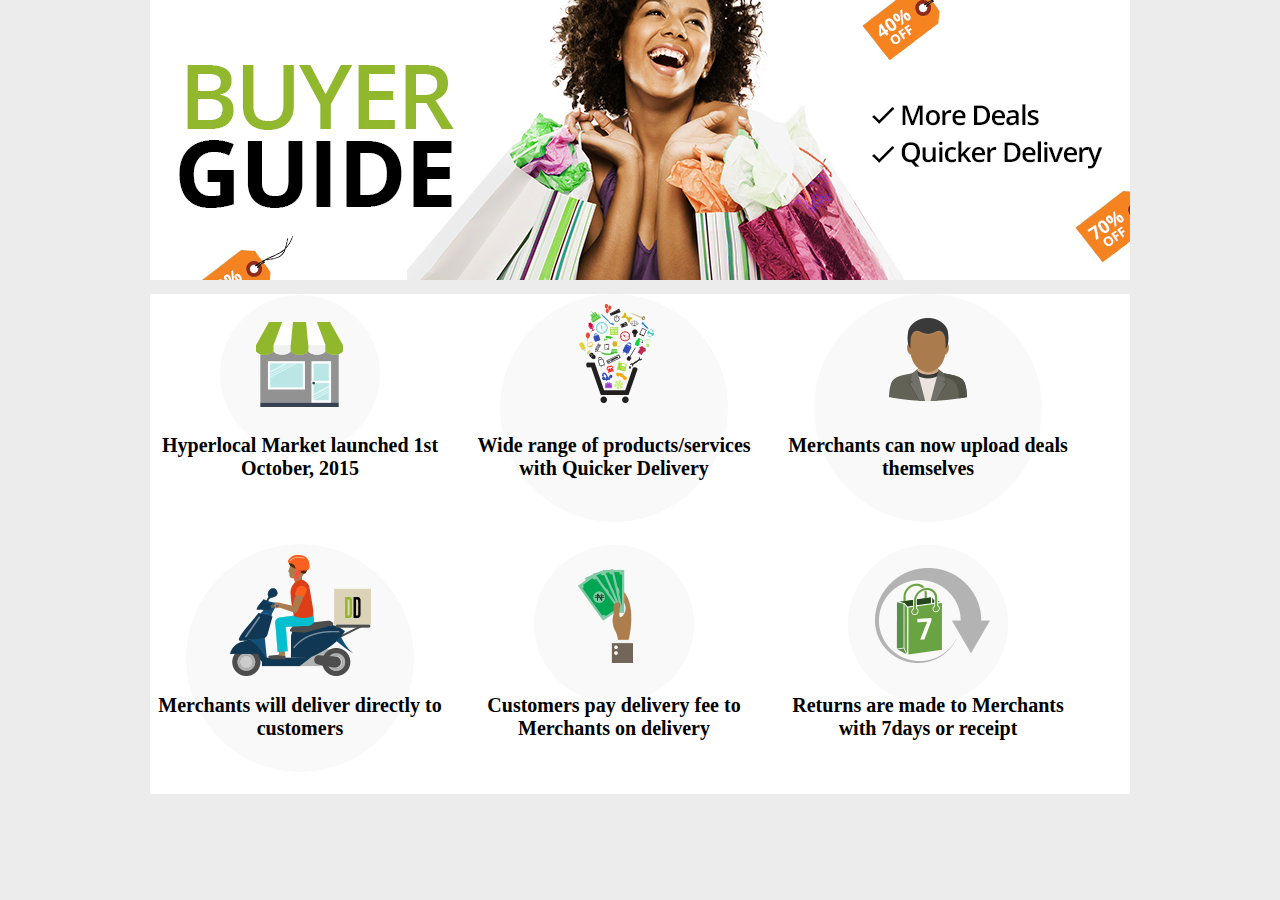
<file: index.html>
<!DOCTYPE html>
<html>
  <head>
    <title>Dealdey</title>
    
    <style type="text/css">
      * {
        box-sizing: border-box;
        margin: 0;
        padding: 0;
      }
      body {
        background: #ececec;
      }

      .banner {
        margin-bottom: 10px;
      }

      .inner-container {
        background: #fff;
      }

      .icon {
        display: inline-block;
        height: 250px;
        width: 300px;
        margin-right: 10px;
      }
      .content {
        padding: 0 20px;
        width: 90%;
        height: 100px;
      }
      .container {
        width: 980px;
        margin: 0 auto;
        background: transparent;
      }
      #icon1 {
        background: url('img/1.png') no-repeat;
        background-position: center top;
        font-size: 20px;
        font-weight: 600;
        text-align: center;
        padding-top: 140px;
      }
      #icon1:hover {
        background: url('img/1a.png') no-repeat;
        background-position: center top;
      }

      #icon2 {
        background: url('img/2.png') no-repeat;
        background-position: center top;
        font-size: 20px;
        font-weight: 600;
        text-align: center;
        padding-top: 140px;
      }
      #icon2:hover {
        background: url('img/2b.png') no-repeat;
        background-position: center top;
      }

      #icon3 {
        background: url('img/3.png') no-repeat;
        background-position: center top;
        font-size: 20px;
        font-weight: 600;
        text-align: center;
        padding-top: 140px;
      }
      #icon3:hover {
        background: url('img/3c.png') no-repeat;
        background-position: center top;
      }

      #icon4 {
        background: url('img/4.png') no-repeat;
        background-position: center top;
        font-size: 20px;
        font-weight: 600;
        text-align: center;
        padding-top: 150px;
      }
      #icon4:hover {
        background: url('img/4b.png') no-repeat;
        background-position: center top;
      }

      #icon5 {
        background: url('img/5.png') no-repeat;
        background-position: center top;
        font-size: 20px;
        font-weight: 600;
        text-align: center;
        padding-top: 150px;
      }
      #icon5:hover {
        background: url('img/5b.png') no-repeat;
        background-position: center top;
      }

      #icon6 {
        background: url('img/6.png') no-repeat;
        background-position: center top;
        font-size: 20px;
        font-weight: 600;
        text-align: center;
        padding-top: 150px;
      }
      #icon6:hover {
        background: url('img/6b.png') no-repeat;
        background-position: center top;
      }

      /*.ch {
        height: 120px;
        width: auto;
      }*/
    </style>
  </head>
  <body>

  <div class="container">
    <div class="banner">
      <img src="img/buyers-guide-banner.jpg">
    </div>
    <div class="inner-container">
      <div id="icon1" class="icon">Hyperlocal Market launched 1st October, 2015</div>
      <div id="icon2" class="icon">Wide range of products/services with Quicker Delivery</div>
      <div id="icon3" class="icon">Merchants can now upload deals themselves</div>
    </div>

    <div class="ch">
      <div id="content1" class="content icon1" style="display:none;">Lorem ipsum dolor sit amet, consectetur adipisicing elit, sed do eiusmod
      tempor incididunt ut labore et dolore magna aliqua. Ut enim ad minim veniam,
      quis nostrud exercitation ullamco laboris nisi ut aliquip ex ea commodo
      consequat. Duis aute irure dolor in reprehenderit in voluptate velit esse
      cillum dolore eu fugiat nulla pariatur. Excepteur sint occaecat cupidatat non
      proident, sunt in culpa qui officia deserunt mollit anim id est laborum.</div>
      <div id="content2" class="content icon2" style="display:none;">Lorem ipsum dolor sit amet, consectetur adipisicing elit, sed do eiusmod
      tempor incididunt ut labore et dolore magna aliqua. Ut enim ad minim veniam,
      quis nostrud exercitation ullamco laboris nisi ut aliquip ex ea commodo
      consequat. Duis aute irure dolor in reprehenderit in voluptate velit esse
      cillum dolore eu fugiat nulla pariatur. Excepteur sint occaecat cupidatat non
      proident, sunt in culpa qui officia deserunt mollit anim id est laborum.</div>
      <div id="content3" class="content icon3" style="display:none;">Lorem ipsum dolor sit amet, consectetur adipisicing elit, sed do eiusmod
      tempor incididunt ut labore et dolore magna aliqua. Ut enim ad minim veniam,
      quis nostrud exercitation ullamco laboris nisi ut aliquip ex ea commodo
      consequat. Duis aute irure dolor in reprehenderit in voluptate velit esse
      cillum dolore eu fugiat nulla pariatur. Excepteur sint occaecat cupidatat non
      proident, sunt in culpa qui officia deserunt mollit anim id est laborum.</div>
    </div>
    
    <div class="inner-container">
      <div id="icon4" class="icon">Merchants will deliver directly to customers</div>
      <div id="icon5" class="icon">Customers pay delivery fee to Merchants on delivery</div>
      <div id="icon6" class="icon">Returns are made to Merchants with 7days or receipt</div>
    </div>

    <div class="ch">
      <div id="content4" class="content icon4" style="display:none;">Lorem ipsum dolor sit amet, consectetur adipisicing elit, sed do eiusmod
      tempor incididunt ut labore et dolore magna aliqua. Ut enim ad minim veniam,
      quis nostrud exercitation ullamco laboris nisi ut aliquip ex ea commodo
      consequat. Duis aute irure dolor in reprehenderit in voluptate velit esse
      cillum dolore eu fugiat nulla pariatur. Excepteur sint occaecat cupidatat non
      proident, sunt in culpa qui officia deserunt mollit anim id est laborum.</div>
      <div id="content5" class="content icon5" style="display:none;">Lorem ipsum dolor sit amet, consectetur adipisicing elit, sed do eiusmod
      tempor incididunt ut labore et dolore magna aliqua. Ut enim ad minim veniam,
      quis nostrud exercitation ullamco laboris nisi ut aliquip ex ea commodo
      consequat. Duis aute irure dolor in reprehenderit in voluptate velit esse
      cillum dolore eu fugiat nulla pariatur. Excepteur sint occaecat cupidatat non
      proident, sunt in culpa qui officia deserunt mollit anim id est laborum.</div>
      <div id="content6" class="content icon6" style="display:none;">Lorem ipsum dolor sit amet, consectetur adipisicing elit, sed do eiusmod
      tempor incididunt ut labore et dolore magna aliqua. Ut enim ad minim veniam,
      quis nostrud exercitation ullamco laboris nisi ut aliquip ex ea commodo
      consequat. Duis aute irure dolor in reprehenderit in voluptate velit esse
      cillum dolore eu fugiat nulla pariatur. Excepteur sint occaecat cupidatat non
      proident, sunt in culpa qui officia deserunt mollit anim id est laborum.</div>
    </div>
  </div>

    <script src="lib/jquery-1.11.3.js"></script>
    <script type="text/javascript" src="js/buyers_guide.js"></script>
  </body>
</html>
</file>
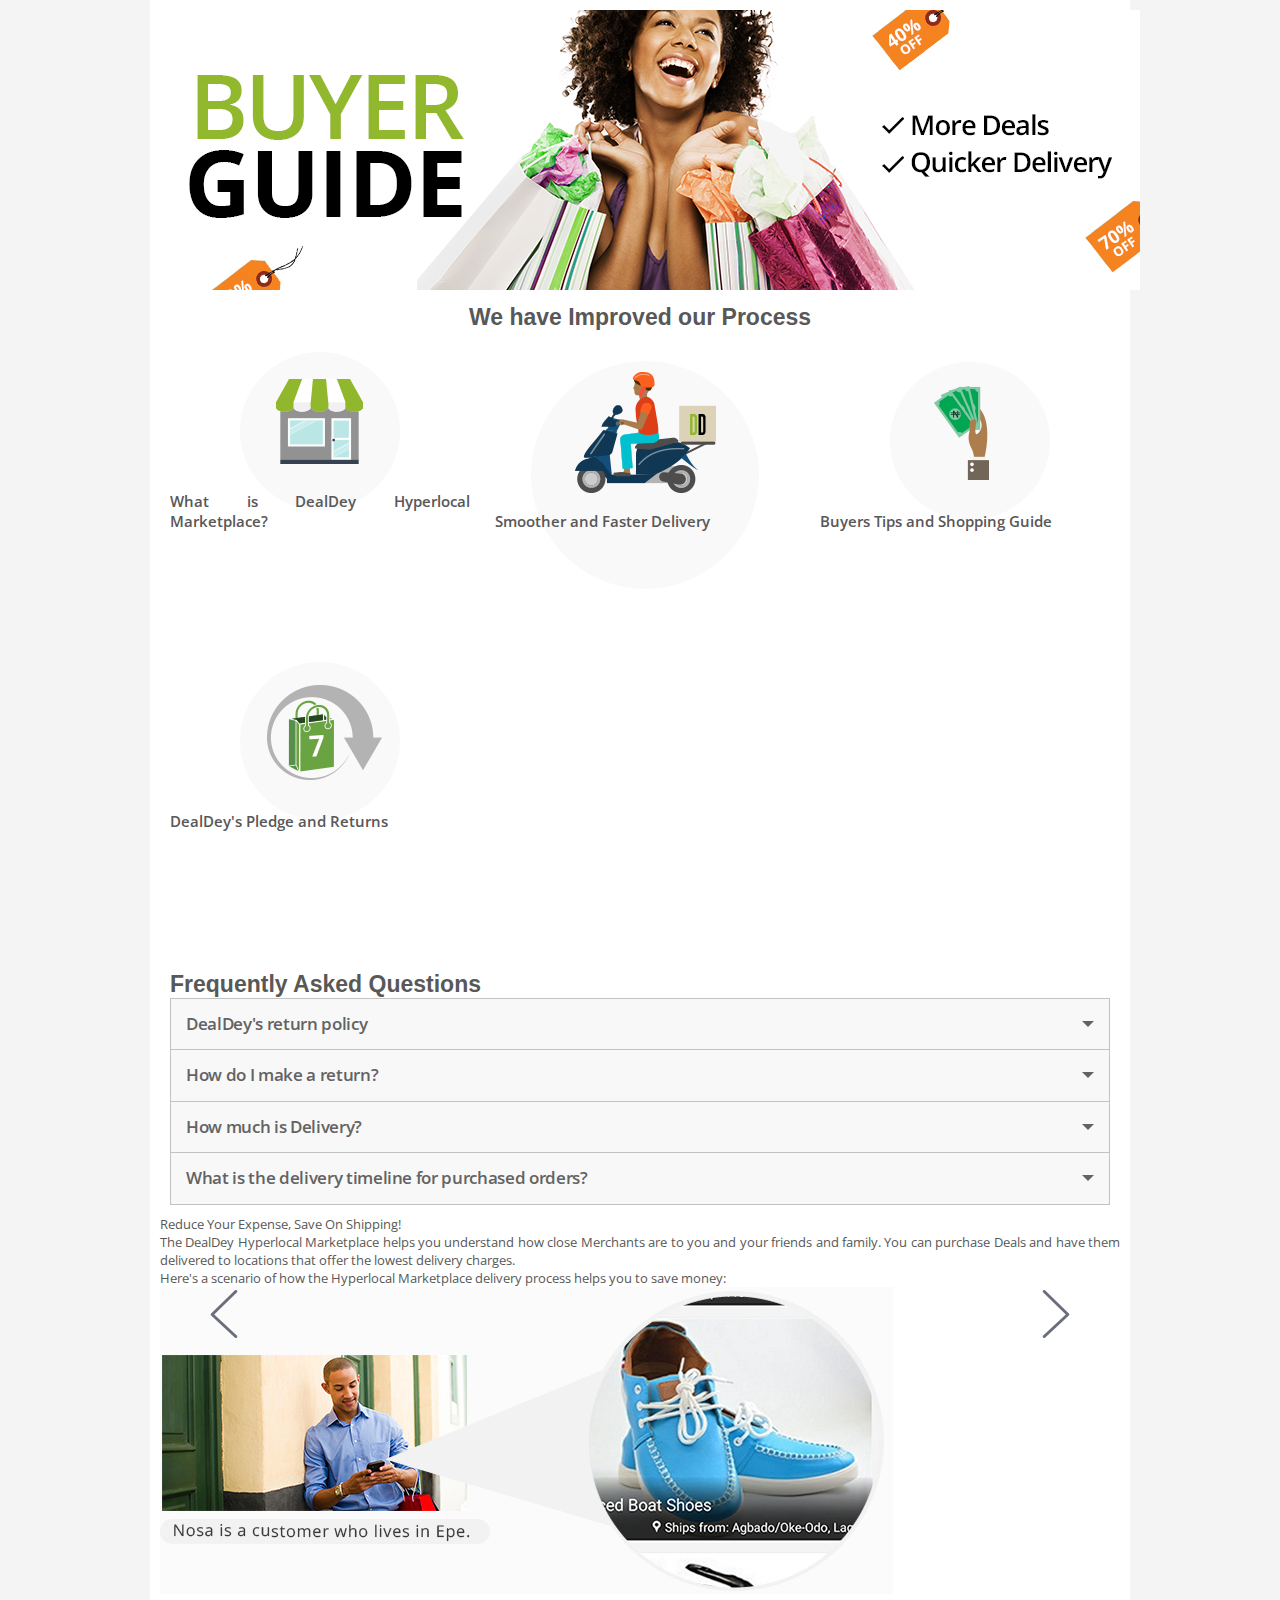
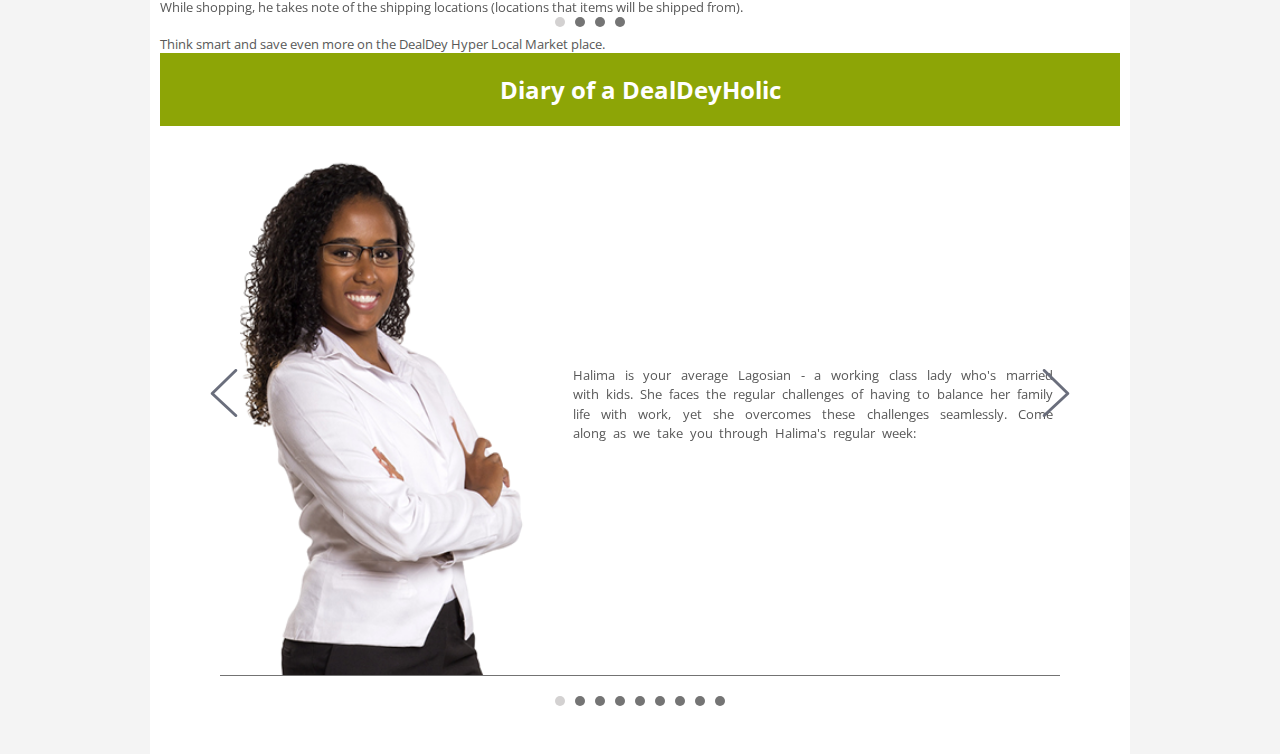
<file: buyers_guide/index.html>
<!DOCTYPE html>
<html>
  <head>
    <title>Dealdey</title>
    <link rel="stylesheet" type="text/css" href="../css/buyers_guide.css">
    <link rel="stylesheet" type="text/css" href="../css/dealdey.css">
    <link rel="stylesheet" type="text/css" href="../css/abc_style.css">
    <meta name="viewport" content="width=device-width, initial-scale=1">
    <script src="../lib/jquery-1.11.3.js"></script>
    <script src="../js/jquery.bxslider.min.js"></script>
  </head>
  <body>

    <div class="container">
      <div class="banner">
        <img src="../img/buyers-guide-banner.jpg">
      </div>

      <h1 class="title">
        We have Improved our Process
      </h1>

      <div class="inner-container">
        <div id="icon1" class="icon">
          <p>What is DealDey Hyperlocal Marketplace?</p>
        </div>
        <div id="icon4" class="icon">
          <p>Smoother and Faster Delivery</p>
        </div>
        <div id="icon5" class="icon">
          <p>Buyers Tips and Shopping Guide</p>
        </div>
        <div id="icon6" class="icon">
          <p>DealDey's Pledge and Returns</p>
        </div>
      </div>

      <div class="ch">
        <div id="content1" class="content icon1" style="display:none;">
          <p>The DealDey Hyperlocal Marketplace is Nigeria's number #1 Platform for Deals and Discounts on your favourite Products and Services.</p>
          <p>The DealDey Hyperlocal Marketplace was launched on the 1st of October, 2015 to offer a wide range of deals from food, travels, hotels, spas, professional courses, restaurants, and fashion items for male and female, gadgets, mobile phones, electronics and much more at deal prices. </p>
          <p>This does not only increase the number of deals available, it also provides price competition, helping to ensure that prices are kept as low as possible for customers.</p>
          <p>One Special advantage of Shopping Hyper local is that it brings the deals closer to the CUSTOMER thereby allowing CUSTOMERS choose their best deals based on the locations closest to them. This means you can always find Deals anywhere you go and you can always find deals that are closest to you.</p>
        </div>
        <div id="content4" class="content icon4" style="display:none;">
          <p>DealDey Hyperlocal Marketplace offers YOU Superior experience - Smoother and Faster Delivery.</p>
          <p>All Delivery rates are stated on the Highlights of each deal. Shipping costs now vary per Merchant with Customers paying delivery fee to merchants on delivery.</p>
          <p>We have a wide range of third party couriers that support merchants in delivery. Delivery timeline is 10 business days from date of purchase.</p>
          <p>Packaging may differ as merchants are allowed to pack in their own packaging materials.</p>
        </div>
        <div id="content5" class="content icon5" style="display:none;">
          <p>Search for the deals you're interested in on the Hyperlocal Marketplace.</p>
          <p>Check the Highlights for delivery details and ensure the deal description meets your needs</p>
          <p>Check the fine print for terms and conditions taking note of the deal expiration date.</p>
          <p>Make payments and complete your transaction.</p>
          <p>The details of your order will be sent to the merchant after which, you’ll be contacted by the merchant for order confirmation</p>
          <p>Delivery will be made to your select delivery address.</p>
        </div>
        <div id="content6" class="content icon6" style="display:none;">
          <p>At DealDey, customer satisfaction is our <strong>TOP</strong> priority. <strong>Didn't get what you ordered</strong></p>
          <p>All returns are made directly to the merchant, all return requests/complaints should be made to the merchant within 3 days of receipt of product and returns made 7 days after receipt of product. However, if the product has been used by the customer the merchant is under no obligation to accept a return, but we recommend that you message the merchant to discuss your individual case as some may be happy to accept a return.</p>
          <p>We are poised to making your shopping experience fun and delightful that’s why we go the extra mile for you. Merchant gets paid 7 business days after delivery of products or services after which, items/coupons cannot be returned nor complaints received.</p>
        </div>
      </div>

      <div id="faq">
        <h1>
          Frequently Asked Questions
        </h1>
        <div>
          <h6 class="accord-heading">
            <span class="block-elem heading-text">DealDey's return policy</span>
          </h6>
          <div class="accord-data" style="display: none;">
            <p>At DealDey Marketplace, customer satisfaction is key. All returns are made directly to the merchants. Notify the merchant of any problems, damages or defects within 3 days of receipt and ensure returns are made within 7 days of receipt.</p>
          </div>

          <h6 class="accord-heading">
            <span class="block-elem heading-text">How do I make a return?</span>
          </h6>
          <div class="accord-data" style="display: none;">
            <p><p>All returns are made to the merchant. All return requests/complaints should be made directly to the seller within 3 days of receipt of product and returns made 7 days after receipt of product. Buyers bear all shipping costs in case of return. Once a return is made, the merchant will give you a feedback in 2 business days.</p>

          </div>

          <h6 class="accord-heading wallet">
            <span class="block-elem heading-text">How much is Delivery?</span>
          </h6>
          <div class="accord-data" style="display: none;">
            <p>All Delivery rates are stated on the Highlights of each deal.</p>
          </div>

          <h6 class="accord-heading">
            <span class="block-elem heading-text">What is the delivery timeline for purchased orders?</span>
          </h6>
          <div class="accord-data">
            <p>Delivery timeline is 10 business days from date of purchase.  Kindly check the Fine Print for more information.</p>
          </div>
        </div>
      </div>

      <div id="hyperlocal">
        <div id="reduce-exp">
          <p>Reduce Your Expense, Save On Shipping!</p>
        </div>
        <div id="hyper-content">
          <p>The DealDey Hyperlocal Marketplace helps you understand how close Merchants are to you and your friends and family. You can purchase Deals and have them delivered to locations that offer the lowest delivery charges.</p>
          <p>Here's a scenario of how the Hyperlocal Marketplace delivery process helps you to save money:</p>
        </div>
        <div class="expense-slide">
          <div id="expense-saving-1">
            <img src="../img/save-on-shipping.jpg">
            <p>While shopping, he takes note of the shipping locations (locations that items will be shipped from).</p>
          </div>
          <div id="expense-saving-2">
            <img src="../img/save-on-shipping2.jpg" alt="">
            <p>He buys four deals on the Marketplace, and delivery charges to his home are N500, N600, Free Shipping and N1500 accordingly, amounting to N2600.</p>
          </div>
          <div id="expense-saving-3">
            <img src="../img/save-on-shipping3.jpg" alt="">
            <p>
              To reduce his shipping cost, Nosa arranges with the Merchant for his items to be shippined to other locations with lower delivery charges:
              <ul>
                <li>Ikeja (N300) - Items to be delivered to his office in Ikeja</li>
                <li>Festac (N200) - Item should be delivered to his gym buddy who lives there</li>
                <li> Victoris Island - Free Shipping</li>
                <li>Port Harcourt (N500) - Item should be dropped with his sister, and he'll collect it durring his cousin's wedding in the coming weekend.</li>
              </ul>
            </p>
          </div>
          <div id="expense-saving-4">
            <img src="../img/save-on-shipping4.jpg" alt="">
            <p>Nosa only pays N1000 for delivery, thereby saving N1600 and everyone is happy...</p>
            <p>Hyperlocal Marketplace rocks!!</p>
          </div>
        </div>
        <div id="think-smart">
          <p>Think smart and save even more on the DealDey Hyper Local Market place.</p>
        </div>
      </div>

        <!-- Start of ABC OF Services -->
        <div id="diary-header">
          <h3>Diary of a DealDeyHolic</h3>
        </div>
        <div id="content">
          <div class="slider-container">

            <div id="slide1">
              <div class="slide1-img">
                <img src="../img/image1.png" alt="">
              </div>
              <div class="slide1-text" style="margin-top: 210px;">
                <p>Halima is your average Lagosian - a working class lady who's married with kids. She faces the regular challenges of having to balance her family life with work, yet she overcomes these challenges seamlessly. Come along as we take you through Halima's regular week:</p>
              </div>
            </div>

            <div id="slide2">
              <div class="day">
                <h2>Monday</h2>
              </div>
              <div class="slide2-img">
                <img src="../img/image2.png" alt="">
              </div>
              <div class="slide2-text">
                <p>It's a work day, with the challenge of preparing a Microsoft Excel training to boost the performance of her company staff. She visits DealDey website to find the Excel training deal, and there it is at the lowest rate imaginable!</p>
              </div>
            </div>

            <div id="slide3">
              <div class="day">
                <h2>Tuesday</h2>
              </div>
              <div class="slide2-img">
                <img src="../img/image3.png" alt="">
              </div>
              <div class="slide2-text">
                <p>Her son is down with a cold. She gets him to the hospital and runs late into the office, straight into a meeting. A little break to look at her watch and it's 2pm! She realises she's starving, looks up the City & Travel category on the DealDey website and selects a delectable meal to be delivered to her office.</p>
              </div>
            </div>

            <div id="slide4">
              <div class="day">
                <h2>Wednesday</h2>
              </div>
              <div class="slide2-img">
                <img src="../img/image4.png" alt="">
              </div>
              <div class="slide2-text">
                <p>It's her sister's birthday, and as Halima is too busy to go out to buy gifts, she purchases a personalised cake and a spa deal off DealDey for her sister as birthday presents.</p>
              </div>
            </div>

            <div id="slide5">
              <div class="day">
                <h2>Thursday</h2>
              </div>
              <div class="slide2-img">
                <img src="../img/image5.png" alt="">
              </div>
              <div class="slide2-text">
                <p>As her parent's wedding anniversary is only a few days away, Halima smartly purchases a vacation to Tanzania from DealDey.</p>
              </div>
            </div>

            <div id="slide6">
              <div class="day">
                <h2>Friday</h2>
              </div>
              <div class="slide2-img">
                <img src="../img/image6.png" alt="">
              </div>
              <div class="slide2-text">
                <p>Halima remembers the event she has for tomorrow, and quickly books a session with a make-up artist for tomorrow morning.</p>
              </div>
            </div>

            <div id="slide7">
              <div class="day">
                <h2>Saturday</h2>
              </div>
              <div class="slide2-img">
                <img src="../img/image7.png" alt="">
              </div>
              <div class="slide2-text">
                <p>Her car develops a fault, and in order not to miss her appointment, she makes use of the executive ride service she finds on the DealDey website.</p>
              </div>
            </div>

            <div id="slide8">
              <div class="day">
                <h2>Saturday</h2>
              </div>
              <div class="slide2-img">
                <img src="../img/image8.png" alt="">
              </div>
              <div class="slide2-text">
                <p>What better way to spend the Sunday than hanging out with her family? A Sunday buffet wrapped up the week for Halima, giving her precious moments to enjoy with her husband and kids.</p>
              </div>
            </div>

            <div id="slide9">
              <div class="slide1-img">
                <img src="../img/image9.png" alt="">
              </div>
              <div class="slide1-text">
                <p><strong>DealDey</strong> is always there for you, no matter the services you need and the time you need them. You could practically live off DealDey too, just as Halima does!</p>
              </div>
            </div>
          </div>
        </div>
        <!-- End of ABC OF Services -->

    </div>

    <script type="text/javascript" src="../js/buyers_guide.js"></script>
    <script>
      $(document).ready(function(){
        $('.slider-container').bxSlider();
        $('.expense-slide').bxSlider();
      });
  </script>
  </body>
</html>
</file>
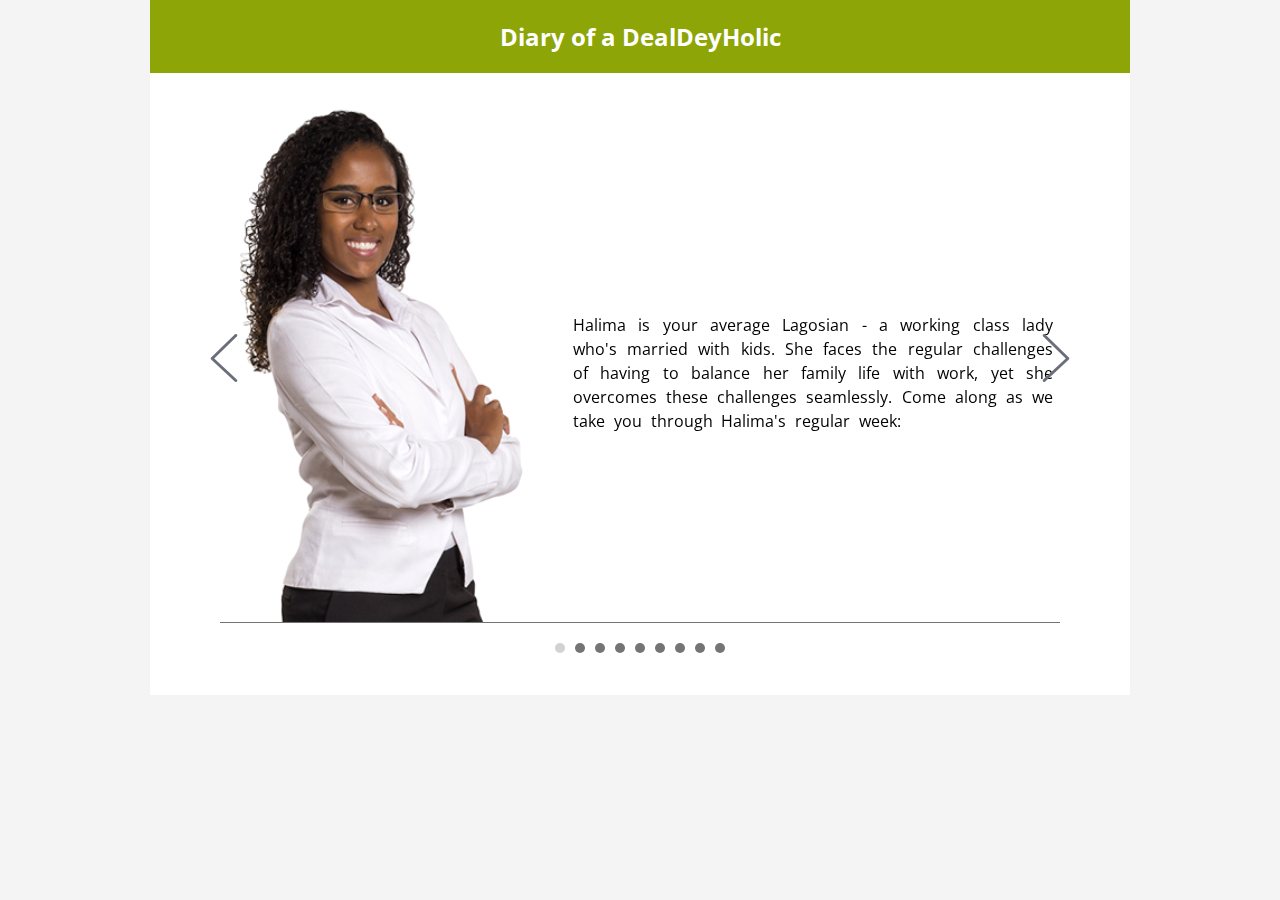
<file: diary/index.html>
<!DOCTYPE html>
<html lang="en">
<head>
  <meta charset="UTF-8">
  <title>Diary Of a DealDeyHolic</title>
  <link rel="stylesheet" type="text/css" href="css/style.css">
  <meta name="viewport" content="width=device-width, initial-scale=1">
  <!-- <script src="https://ajax.googleapis.com/ajax/libs/jquery/2.1.3/jquery.min.js"></script> -->
  <script src="js/jquery-1.11.3.js"></script>
  <script src="js/jquery.bxslider.min.js"></script>
  <link href='https://fonts.googleapis.com/css?family=Open+Sans' rel='stylesheet' type='text/css'>
</head>
<body>
  <div class="container">
    <div id="diary-header">
      <h3>Diary of a DealDeyHolic</h3>
    </div>
    <div id="content">
      <div class="slider-container">

        <div id="slide1">
          <div class="slide1-img">
            <img src="img/image1.png" alt="">
          </div>
          <div class="slide1-text" style="margin-top: 210px;">
            <p>Halima is your average Lagosian - a working class lady who's married with kids. She faces the regular challenges of having to balance her family life with work, yet she overcomes these challenges seamlessly. Come along as we take you through Halima's regular week:</p>
          </div>
        </div>

        <div id="slide2">
          <div class="day">
            <h2>Monday</h2>
          </div>
          <div class="slide2-img">
            <img src="img/image2.png" alt="">
          </div>
          <div class="slide2-text">
            <p>It's a work day, with the challenge of preparing a Microsoft Excel training to boost the performance of her company staffs. She visits DealDey website to find the Excel training deal, and there it is at the lowest rate imaginable!</p>
          </div>
        </div>

        <div id="slide3">
          <div class="day">
            <h2>Tuesday</h2>
          </div>
          <div class="slide2-img">
            <img src="img/image3.png" alt="">
          </div>
          <div class="slide2-text">
            <p>Her son is down with a cold. She gets him to the hospital and runs late into the office, straight into a meeting. A little break to look at her watch and it's 2pm! She realises she's starving, looks up the City & Travel category on the DealDey website and selects a delectable meal to be delivered to her office.</p>
          </div>
        </div>

        <div id="slide4">
          <div class="day">
            <h2>Wednesday</h2>
          </div>
          <div class="slide2-img">
            <img src="img/image4.png" alt="">
          </div>
          <div class="slide2-text">
            <p>It's her sister's birthday, and as Halima is too busy to go out to buy gifts, she purchases a personalised cake and a spa deal off DealDey for her sister as birthday presents.</p>
          </div>
        </div>

        <div id="slide5">
          <div class="day">
            <h2>Thursday</h2>
          </div>
          <div class="slide2-img">
            <img src="img/image5.png" alt="">
          </div>
          <div class="slide2-text">
            <p>As her parent's wedding anniversary is only a few days away, Halima smartly purchases a vacation to Tanzania from DealDey.</p>
          </div>
        </div>

        <div id="slide6">
          <div class="day">
            <h2>Friday</h2>
          </div>
          <div class="slide2-img">
            <img src="img/image6.png" alt="">
          </div>
          <div class="slide2-text">
            <p>Halima remembers the event she has for tomorrow, and quickly books a session with a make-up artist for tomorrow morning.</p>
          </div>
        </div>

        <div id="slide7">
          <div class="day">
            <h2>Saturday</h2>
          </div>
          <div class="slide2-img">
            <img src="img/image7.png" alt=""  style="width: 100%;">
          </div>
          <div class="slide2-text">
            <p>Her car develops a fault, and in order not to miss her appointment, she makes use of the executive ride service she finds on the DealDey website.</p>
          </div>
        </div>

        <div id="slide8">
          <div class="day">
            <h2>Saturday</h2>
          </div>
          <div class="slide2-img">
            <img src="img/image8.png" alt="" style="width: 100%;">
          </div>
          <div class="slide2-text">
            <p>What better way to spend the Sunday than hanging out with her family? A Sunday buffet wrapped up the week for Halima, giving her precious moments to enjoy with her husband and kids.</p>
          </div>
        </div>

        <div id="slide9">
          <div class="slide1-img">
            <img src="img/image9.png" alt="">
          </div>
          <div class="slide1-text">
            <p><strong>DealDey</strong> is always there for you, no matter the services you need and the time you need them. You could practically live off DealDey too, just as Halima does!</p>
          </div>
        </div>
      </div>
    </div>
  </div>

  <script>
    $(document).ready(function(){
      $('.slider-container').bxSlider();
    });
  </script>
</body>
</html>
</file>
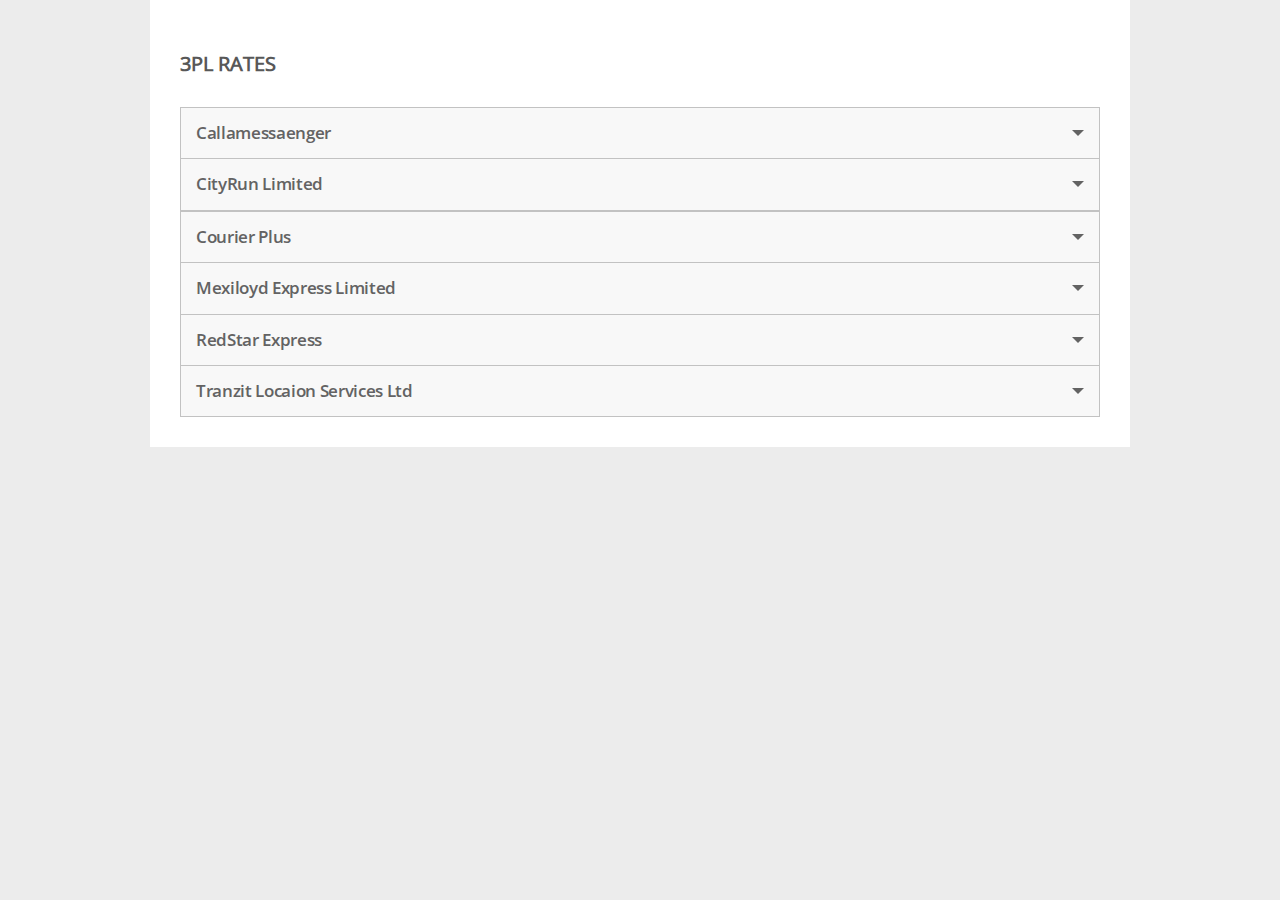
<file: buyers_guide/3pl.html>
<!DOCTYPE html>
<html>
  <head>
    <title>Dealdey</title>
    <link rel="stylesheet" type="text/css" href="../css/dealdey.css">
    <link rel="stylesheet" type="text/css" href="../css/3pl.css">
    <meta name="viewport" content="width=device-width, initial-scale=1">
  </head>
  <body>

    <div class="container">
      <div id="faq">
        <h1>
          3PL RATES
        </h1>
        <div>
          <h6 class="accord-heading">
            <span class="block-elem heading-text">Callamessaenger</span>
          </h6>
          <div class="accord-data callamessenger" style="display: none;">
            <h2>Callamessenger</h2>
            <p>Callamessenger was premised on the need to make life a lot easier for its clients and assume the administrative and logistical burdens typical of the cash-rich, time-poor profile of our client base.</p>

            <table cellspacing="0" cellpadding="0" width="100%">
              <tr>
                <th>Location</th>
                <th>Rate</th>
                <th>Weight</th>
              </tr>
              <tr>
                <td>Lagos</td>
                <td>500</td>
                <td>0-5kg</td>
              </tr>
            </table>

            <p>Contact Number: 09096833809</p>
            <ul>
              <li><strong>Ketu:</strong> #6, Olufunmilayo Street Beside Quality Wash Laundry Off Oladogba Street Off Love All Street, Ikosi Ketu, Lagos.</li>
              <li><strong>Obalende:</strong> 20, Eleshin Street off Gregory Road, 3rd Street Beside UBA Bank Obalende.</li>
            </ul>

            <h3>Pickup Service Requirements</h3>
            <p>Merchants are required to open an account with Callamessenger.</p>
            <p>A minimum deposit of N5,000 is required. The maximum deposit is N25,000.</p>
            <p>Delivery charges are deducted from deposits. Merchatns are required to top-up their accounts once it had been exhausted.</p>
          </div>

          <h6 class="accord-heading">
            <span class="block-elem heading-text">CityRun Limited</span>
          </h6>
          <div class="accord-data cityrun" style="display: none;">
            <h2>CityRun Limited</h2>
            <p>CityRun is a Lagos based provider of Percel Deliver and Courier Services.</p>
            <p>CityRun provides delivery services in Lagos only.</p>
            <div class="contact-address">
              <p>Dapo Ademosu<br>
              CityRun Limited<br>
              No. 19 Tokunbo Omisore Street<br>
              Off Wole Olateju<br>
              Lekki Phase 1<br>
              Lagos<br>
              <p>Email: dapo.ademosu@cityrunng.com<br>
              Mobile No: +234 705 227 8056<br>
              Website: http://www.cityrunng.com</p>
            </div>
            <div class="pricing">
              <h2>Pricing (Merchants)</h2>
              <p>Our rates have been split to ensure you are deriving the best value from our services.</p>
              <table cellpadding="0" cellspacing="0">
                <tr>
                  <th>Pick-up Centre Rates (Ilupeju Hub)</th>
                  <th>&nbsp;</th>
                </tr>
                <tr>
                  <td>Change per successful pickup by customer item</td>
                  <td>@N100.00</td>
                </tr>
                <tr>
                  <td>Change per unsuccessful pickup by customer item</td>
                  <td>@N50.00</td>
                </tr>
                <tr>
                  <td>Unsuccessful items not picked up by customer has a time-line of <br>2weeks to be returned, Merchant can choose to pick up from location <br>or have it delivered, delivery fee will be incurred</td>
                  <td>@N250.00</td>
                </tr>
              </table>

              <table cellpadding="0" cellspacing="0">
                <tr>
                  <th>Order Fulfilment Rates</th>
                  <th>&nbsp;</th>
                </tr>
                <tr>
                  <td>Pickup rates from Merchants</td>
                  <td>@N100.00 per KG for pick up orders from Merchants</td>
                </tr>
                <tr>
                  <td>Delivery rate to Customers</td>
                  <td>@N500.00 for successful deliveries for items 0-8KG and N70 for each additional KG over</td>
                </tr>
              </table>

              <table cellpadding="0" cellspacing="0">
                <tr>
                  <th>Cash Remission</th>
                  <th>&nbsp;</th>
                </tr>
                <tr>
                  <td>Cash remission to Merchants via internet banking attracts a fee</td>
                  <td>N105.00 per transaction will be deducted</td>
                </tr>
                <tr>
                  <td>In the case where customer pays for items via POS Terminals a fee of</td>
                  <td>0.75% per transaction will be transaction below N160,000, but when above N160,000, N,1200 per transaction will be deducted</td>
                </tr>
              </table>
            </div>
            </div>
          </div>

          <h6 class="accord-heading wallet">
            <span class="block-elem heading-text">Courier Plus</span>
          </h6>
          <div class="accord-data courier-plus" style="display: none;">
            <h2>Courier Plus</h2>
            <p>CourierPlus is a registered Logistics company in Nigeria. CourierPlus is the current Licensee of TNT in Nigeria. CourierPlus does offers Cash on delivery services at 5% increase on the rates below.</p>
            <table cellpadding="0" cellspacing="0">
              <tr>
                <th>ORIGIN</th>
                <th>DESTINATION</th>
                <th>WEIGHT(KG)</th>
                <th>RATES</th>
              </tr>

              <tr>
                <td>Lagos</td>
                <td>Lagos</td>
                <td>
                  <p>0.5 - 2KG</p>
                  <p>2.1 - 5KG</p>
                  <p>5.1 - 10KG</p>
                </td>
                <td>
                  <p>500</p>
                  <p>1000</p>
                  <p>1500</p>
                </td>
              </tr>

              <tr>
                <td>Lagos</td>
                <td>Area Wide</td>
                <td>
                  <p>0.5 - 2KG</p>
                  <p>2.1 - 5KG</p>
                  <p>5.1 - 10KG</p>
                </td>
                <td>
                  <p>1050</p>
                  <p>1700</p>
                  <p>2300</p>
                </td>
              </tr>

              <tr>
                <td>Lagos</td>
                <td>Region Wide</td>
                <td>
                  <p>0.5 - 2KG</p>
                  <p>2.1 - 5KG</p>
                  <p>5.1 - 10KG</p>
                </td>
                <td>
                  <p>1550</p>
                  <p>2650</p>
                  <p>3200</p>
                </td>
              </tr>

              <tr>
                <td>Lagos</td>
                <td>Nation Wide</td>
                <td>
                  <p>0.5 - 2KG</p>
                  <p>2.1 - 5KG</p>
                  <p>5.1 - 10KG</p>
                </td>
                <td>
                  <p>2650</p>
                  <p>3200</p>
                  <p>3800</p>
                </td>
              </tr>

              <tr>
                <td>Additional Kilogramme 10KG is N200</td>
                <td>&nbsp;</td>
                <td>&nbsp;</td>
                <td>&nbsp;</td>
              </tr>
            </table>

            <div class="daily-tips">
              <p>Improving Daily Success Rate</p>
              <ul>
                <li>Treat every delivery as a special event</li>
                <li>Always call before proceeding to ship or deliver an order. This enables you to:
                  <ul>
                    <li>Reconfirm the delivery address</li>
                    <li>Alert the customer of the arrival of the package</li>
                    <li>Reschedule delivery time if customer will be unavailable. Remember this journey will cost money and time. You do not want to waste valuable resources.</li>
                  </ul>
                </li>
                <li>Be polite and professional when interacting with customers in person and in writing. This is a business transaction. You wouldn't act otherwise if you had to bid for a job or project.</li>
                <li>Request that customers open and reconfirm items and status of items if received by customer in person.</li>
                <li>Ensure the customer acknowledges receipt of package by signing the delivery note.</li>
              </ul>
            </div>

            <div class="handling-tips">
              <h5>Manage your Reputation</h5>
              <ul>
                <li>Communication is key, always inform buyers about their order status.</li>
                <li>Ship and Deliver the product you advertise.</li>
                <li>Ensure what you offer in the content of your Deal is what you deliver to the customer.</li>
                <li>Send follow up emails and encourage them to give reviews.</li>
                <li>Encourage customers to give feedback on receipt of their order. Send a thank you note after a feedback is given</li>
              </ul>
            </div>
            <div class="manage-inv">
              <h5>Manage your Inventory</h5>
              <ul>
                <li>To avoid overselling, set a maximum limit. Check your dashboard regularly and keep up with your metrics(sold, redeemed, delivered, etc.)</li>
              </ul>
              <p class="p-italics">Remember Good Customer Service is itself a Good Seller.</p>
            </div>

            <div class="suspension">
              <p>To ensure that we maintain good customer experience and you remain a successful merchant on DealDey, please ensure you adhere to the suspension stipulations. A merchant's account can get suspended for the following reasons:</p>
              <ul>
                <li>Minimum of 10% Default in Supply</li>
                <li>Sale of counterfeit products.</li>
                <li>Fraudulent activities.</li>
                <li>Failure to serve</li>
                <li>Quality of service based on at least 10% customer complaints.</li>
                <li>Sale of substandard products.</li>
              </ul>
            </div>

            <div class="actions-to-be">
             <ul>
               <li>
                <strong>Default in Supply:</strong>
                <ul>
                  <li>All flagged deals will be unpublished and pending orders cancelled.</li>
                  <li>Merchants with 10% and above cancellations will be investigated and suspended accordingly.</li>
                </ul>
               </li>
               <li><strong>Sale of counterfeit products:</strong> Claims will be investigated and merchant will be warned or blacklisted accordingly.</li>
               <li><strong>Fraudulent Activities:</strong> Merchant will be investigated and blacklisted accordingly.</li>
               <li><strong>Failure to serve:</strong> Merchant will be investigated and blacklisted accordingly.</li>
               <li><strong>Poor quality of service:</strong> Merchant will be blacklisted based on a 10% complaint rate and warned if lower than 10%.</li>
               <li><strong>Sale of substandard products:</strong> 
                <ul>
                  <li>First time merchants: merchant gets a warning.</li>
                  <li>Second default: merchant will be blacklisted.</li>
                </ul>
               </li>
             </ul>
            </div>

            <div class="re-instated">
              <h5>Getting Re-Instated</h5>
              <ul>
                <li>To get reinstated on the DealDey platform after suspension, merchant needs to sign a document of commitment.</li>
                <li>Blacklisted merchants cannot get reinstated.</li>
              </ul>
            </div>
          </div>

          <h6 class="accord-heading">
            <span class="block-elem heading-text">Mexiloyd Express Limited</span>
          </h6>
          <div class="accord-data mexiloyd">
            <h2>Mexiloyd Express Limited</h2>
            <p>Mexiloyd Express Limited is a logistics company base in Por Harcourt. They current offer delivery services in the South South and South East region only.</p>
            <table cellpadding="0" cellspacing="0">
              <p>MEXILOYD.NG...We Deliver The Future!</p>
              <tr>
                <th>Shipment Weights</th>
                <th>Within PHC Metro* (=N=)</th>
                <th>Outside PHC Metro* (=N=)</th>
                <th>Bayelsa/Imo/Akwa Ibom States</th>
              </tr>
              <tr>
                <td>0.5 - 2KG</td>
                <td>500.00</td>
                <td>1,000.00</td>
                <td>2,500.00</td>
              </tr>
              <tr>
                <td>2KG - 5KG</td>
                <td>1,000.00</td>
                <td>1,600.00</td>
                <td>3,000.00</td>
              </tr>
              <tr>
                <td>5KG - 10KG</td>
                <td>1,300.00</td>
                <td>2,000.00</td>
                <td>3,500.00</td>
              </tr>
              <tr>
                <td>Above 10KG</td>
                <td>100 per KG</td>
                <td>100 per KG</td>
                <td>100 per KG</td>
              </tr>
            </table>
            <table cellpadding="0" cellspacing="0" class="contact-table">
              <tr>
                <td>Within Port Harcourt Metro includes areas in Por Harcourt LGA and part of Obio Akpor excluding Areas after Igwuruta, Elele, Omagwa, Onne, Okrika, Eleme and Marine Base which are all considered as Outside PHC Metro.</td>
                <td>&nbsp;</td>
                <td>&nbsp;</td>
                <td>&nbsp;</td>
              </tr>
              <tr>
                <td>
                  <p>
                    Contact Name - Chiedozie Iloh<br>
                    Contact Email Id - operations.mexiloyd@gmail.com or info@mexiloyd.ng<br>
                    Contact Phone Number - 08186018661
                  </p>
                </td>
                <td>&nbsp;</td>
                <td>&nbsp;</td>
                <td>&nbsp;</td>
              </tr>
            </table>
          </div>

          <h6 class="accord-heading">
            <span class="block-elem heading-text">RedStar Express</span>
          </h6>
          <div class="accord-data red-star">
            <h2>Red Star Express</h2>
            <p>Red Star Express is a registered Logistics company in Nigeria. Red Star is the current Licensee of FedEx in Nigeria. Red Star Express does not offer Cash on Delivery services.</p>

            <div class="lagos-rates">
              <p>Lagos Rates</p>
              <table cellspacing="0" cellpadding="0">
                <tr>
                  <th>S/N</th>
                  <th>DESTINATIONS</th>
                  <th>0.5KG - 3KG (N)</th>
                  <th>For Additional Kilograms (N/per Kg)</th>
                  <th>TRANSIT TIME</th>
                </tr>
                <tr>
                  <td>1</td>
                  <td>INTRA CITY (E.g. Lagos - Lagos)</td>
                  <td>500</td>
                  <td>200</td>
                  <td>1-2 Days</td>
                </tr>
                <tr>
                  <td>2</td>
                  <td>LAGOS - WESTERN</td>
                  <td>1,500</td>
                  <td>250</td>
                  <td>2-3 Days</td>
                </tr>
                <tr>
                  <td>3</td>
                  <td>LAGOS - PHC(&EAST)</td>
                  <td>2,000</td>
                  <td>300</td>
                  <td>2-4 Days</td>
                </tr>
                <tr>
                  <td>4</td>
                  <td>LAGOS - ABJ</td>
                  <td>2,000</td>
                  <td>300</td>
                  <td>3-4 Days</td>
                </tr>
                <tr>
                  <td>5</td>
                  <td>LAGOS - NORTH</td>
                  <td>2,500</td>
                  <td>400</td>
                  <td>4-6 Days</td>
                </tr>
                <tr>
                  <td>6</td>
                  <td>LAGOS - FAR EAST</td>
                  <td>2,500</td>
                  <td>400</td>
                  <td>4-6 Days</td>
                </tr>
                <tr>
                  <td>7</td>
                  <td>LAGOS - FAR NORTH</td>
                  <td>3,500</td>
                  <td>500</td>
                  <td>4-7 Days</td>
                </tr>
                <tr>
                  <td>8</td>
                  <td>LAGOS - BONNY</td>
                  <td>5,000</td>
                  <td>1,000</td>
                  <td>3-5 Days</td>
                </tr>
              </table>
            </div>

            <div class="various-rates">
              <p>Various Destination Rates</p>
              <table cellspacing="0" cellpadding="0">
                <tr>
                  <th>S/N</th>
                  <th>DESTINATIONS</th>
                  <th>0.5KG - 3KG (N)</th>
                  <th>For Additional Kilograms (N/per Kg)</th>
                  <th>TRANSIT TIME</th>
                </tr>
                <tr>
                  <td>1</td>
                  <td>INTRA CITY (E.g. Benin - Benin)</td>
                  <td>500</td>
                  <td>200</td>
                  <td>1-2 Days</td>
                </tr>
                <tr>
                  <td>2</td>
                  <td>INTRA REGION* (E.g. West-West) </td>
                  <td>2,500</td>
                  <td>250</td>
                  <td>2-3 Days</td>
                </tr>
                <tr>
                  <td>3</td>
                  <td>EAST - WEST</td>
                  <td>3,500</td>
                  <td>300</td>
                  <td>3-5 Days</td>
                </tr>
                <tr>
                  <td>4</td>
                  <td>EAST/WEST - ABUJA</td>
                  <td>3,500</td>
                  <td>300</td>
                  <td>3-5 Days</td>
                </tr>
                <tr>
                  <td>5</td>
                  <td>EAST/WEST - NORTH</td>
                  <td>4,000</td>
                  <td>400</td>
                  <td>3-5 Days</td>
                </tr>
                <tr>
                  <td>6</td>
                  <td>EAST/WEST - FAR EAST</td>
                  <td>4,500</td>
                  <td>500</td>
                  <td>5-7 Days</td>
                </tr>
              </table>
            </div>

            <div class="forward-charges">
              <p>On Forwarding Charges</p>
              <table cellspacing="0" cellpadding="0">
                <tr>
                  <th>S/N</th>
                  <th>DESTINATIONS</th>
                  <th>0.5KG - 3KG (N)</th>
                  <th>For Additional Kilograms (N/per Kg)</th>
                  <th>TRANSIT TIME</th>
                </tr>
                <tr>
                  <td>1</td>
                  <td>STATE CAPITAL SUBURBS</td>
                  <td>500</td>
                  <td>100</td>
                  <td>Extra 1 Day</td>
                </tr>
                <tr>
                  <td>2</td>
                  <td>OFF STATE CAPITAL LOCATIONs</td>
                  <td>1,500</td>
                  <td>170</td>
                  <td>Extra 2-3 Days</td>
                </tr>
              </table>
              <p class="no-big"><strong>Onforwarding Charge:</strong> is extra charge for deliver to locations outside State capitals - (suburbs and off city/off state capital destinations</p>
              <p class="no-big"><strong>Additional packaging Charge:</strong> We require customers to package items in the safest possible mode, to avoid damages in-transit. While we may need to repackage customer's items when we see situation that warrants that, in which case, we would charge for the re-packaging.</p>
              <p class="no-big"><strong>Insurance:</strong> Shipments above N100,000 attracts 1% premium for Pickup of items from merchants and for Delivery of items to addresses provided.</p>
            </div>

            <div class="red-star-region">
              <table cellpadding="0" cellspacing="0" style="width: 100%;">
                <tr>
                  <th>REGION</th>
                  <th>STATE/CAPITALS COVERAGE</th>
                </tr>
                <tr>
                  <td>East</td>
                  <td>Awka, Onitsha, Owerri, Port Harcourt, Benin City, Enugu. Asaba, Warri</td>
                </tr>
                <tr>
                  <td>West</td>
                  <td>Abeokuta, Akure, Ibadan, Oshogbo, Ilorin, Ado-Ekiti</td>
                </tr>
                <tr>
                  <td>FCT</td>
                  <td>Abuja</td>
                </tr>
                <tr>
                  <td>North</td>
                  <td>Makurdi, Lokoja, Kaduna, Lafia, Minna, Jos</td>
                </tr>
                <tr>
                  <td>Far East</td>
                  <td>Uyo, Yenogoa, Calabar, Abakaliki, Aba, Umuahia</td>
                </tr>
                <tr>
                  <td>Jalingo, Damaturu, Gusau, Kano, Katsina, Benin Kebbi, Gombe, Dutse, Yola, Bauchi, Maiduguri, Sokoto</td>
                  <td></td>
                </tr>
              </table>
            </div>

            <div class="dropoff-location">
              <table cellpadding="0" cellspacing="0" style="width: 100%;">
                <tr>
                  <th>S/N</th>
                  <th>STATE</th>
                  <th>ADDRESS</th>
                </tr>
                <tr>
                  <td>1</td>
                  <td>Lagos - Mainland</td>
                  <td>Aviation Estate Gate, 48/49 Old Ewu Road, Mafoluku, off International Airport Road, Lagos.</td>
                </tr>
               <tr>
                  <td>2</td>
                  <td>Lagos - Island</td>
                  <td>No. 27 Kakawa Keffi Street, behind CSS Bookshop, Lagos Island</td>
                </tr>
                <tr>
                  <td>3</td>
                  <td>Enugu</td>
                  <td>No. 77, Ogui Road, Enugu</td>
                </tr>
                <tr>
                  <td>4</td>
                  <td>Kaduna</td>
                  <td>No. 2, Ali Akilu Road, Kaduna.</td>
                </tr>
                <tr>
                  <td>5</td>
                  <td>Edo</td>
                  <td>No. 5B, Delta Cresent, off Ikpokpan Road, GRA, Benin City.</td>
                </tr>
                <tr>
                  <td>6</td>
                  <td>Delta</td>
                  <td>No. 100, Effurun-Warri Road, By Fidelity Bank, Warri.</td>
                </tr>
                <tr>
                  <td>7</td>
                  <td>Delta</td>
                  <td>No. 405 Nnebeisi Road, Asaba.</td>
                </tr>
                <tr>
                  <td>8</td>
                  <td>Kwara</td>
                  <td>No. 163, Ibrahim Taiwo Road, Ilorin</td>
                </tr>
                <tr>
                  <td>9</td>
                  <td>Imo</td>
                  <td>No. 72, Wetheral Road, Owerri</td>
                </tr>
                <tr>
                  <td>10</td>
                  <td>Kano</td>
                  <td>No. 12, Bompai Road, Kano</td>
                </tr>
                <tr>
                  <td>11</td>
                  <td>Plateau</td>
                  <td>No. 29, Murtala Muhammed Way, Jos.</td>
                </tr>
                <tr>
                  <td>12</td>
                  <td>Cross Rivers</td>
                  <td>No. 53, Ndidem Usang Iso Road, Calabar.</td>
                </tr>
                <tr>
                  <td>13</td>
                  <td>Akwa-Ibom</td>
                  <td>No. 113, Oron Road, Uyo</td>
                </tr>
                <tr>
                  <td>14</td>
                  <td>Rivers</td>
                  <td>Plot 192 Stadium Road, Port-Harcourt</td>
                </tr>
              </table>
            </div>
          </div>

          <h6 class="accord-heading">
            <span class="block-elem heading-text">Tranzit Locaion Services Ltd</span>
          </h6>
          <div class="accord-data tranzit">
            <h2>Tranzit Locaion Services Ltd</h2>
            <p>Tranzit is a free web/mobile enabled transportation and delivery service provider. Tranzit curently provides delivery only in Lagos.</p>
            <table cellspacing="0" cellpadding="0">
              <tr>
                <th>Areas</th>
                <th>24hrs</th>
                <th>Express</th>
                <th>MPDR</th>
                <th>Returns to Merchants Office</th>
                <th>Return to Service Point</th>
                <th>Weight</th>
              </tr>
              <tr>
                <td>Within Mainland</td>
                <td>550</td>
                <td>2000</td>
                <td>600</td>
                <td>450</td>
                <td>0</td>
                <td>0-5Kg</td>
              </tr>
              <tr>
                <td>Within Island</td>
                <td>550</td>
                <td>2000</td>
                <td>600</td>
                <td>450</td>
                <td>0</td>
                <td>0-5Kg</td>
              </tr>
              <tr>
                <td>Mainland - Island</td>
                <td>550</td>
                <td>2000</td>
                <td>600</td>
                <td>450</td>
                <td>0</td>
                <td>0-5Kg</td>
              </tr>
              <tr>
                <td>Mainland - Outskirts</td>
                <td>1000</td>
                <td>2000</td>
                <td>N/A</td>
                <td>650</td>
                <td>0</td>
                <td>0-5Kg</td>
              </tr>
              <tr>
                <td>Packaging</td>
                <td>100</td>
                <td>100</td>
                <td>100</td>
                <td>N/A</td>
                <td>N/A</td>
                <td>0-5Kg</td>
              </tr>
              <tr>
                <td>Island - Outskirts</td>
                <td>1000</td>
                <td>200</td>
                <td>N/A</td>
                <td>650</td>
                <td>0</td>
                <td>0-5Kg</td>
              </tr>
            </table>

            <table cellspacing="0" cellpadding="0">
              <tr>
                <th>Areas</th>
                <th>24hrs</th>
                <th>Express</th>
                <th>MPDR</th>
                <th>Returns to Merchants Office</th>
                <th>Return to Service Point</th>
                <th>Weight</th>
              </tr>
              <tr>
                <td>Within Mainland</td>
                <td>900</td>
                <td>3000</td>
                <td>1200</td>
                <td>650</td>
                <td>0</td>
                <td>5-10Kg</td>
              </tr>
              <tr>
                <td>Within Island</td>
                <td>900</td>
                <td>3000</td>
                <td>1200</td>
                <td>650</td>
                <td>0</td>
                <td>5-10Kg</td>
              </tr>
              <tr>
                <td>Mainland - Island</td>
                <td>900</td>
                <td>3000</td>
                <td>1200</td>
                <td>650</td>
                <td>0</td>
                <td>5-10Kg</td>
              </tr>
              <tr>
                <td>Mainland - Outskirts</td>
                <td>1500</td>
                <td>3500</td>
                <td>N/A</td>
                <td>900</td>
                <td>0</td>
                <td>5-10Kg</td>
              </tr>
              <tr>
                <td>Packaging</td>
                <td>100</td>
                <td>100</td>
                <td>100</td>
                <td>N/A</td>
                <td>N/A</td>
                <td>5-10Kg</td>
              </tr>
              <tr>
                <td>Island - Outskirts</td>
                <td>1500</td>
                <td>3500</td>
                <td>N/A</td>
                <td>900</td>
                <td>0</td>
                <td>5-10Kg</td>
              </tr>
            </table>
            <div class="tranzit">
              <h3>Tranzit</h3>
              <p>All items for Express delivery must be recieved at the service points before 1pm</p>
              <p>All items for MPDR and 24hour deliveries must be received at the service points before 3pm.</p>
              <p>There is no return fee for MPDR and Express deliveries.</p>
              <p>Returned items kept at any service point for more than 48hours will attract a N100 charge per day.</p>
              <p>COS charge for orders below N200,000 and N2,000 flat fee for orders above N200,000</p>
              <p>2% COD will be remitted to the merchant withing 48hours.</p>
            </div>
            <div class="def-of-services">
              <h5>Definition of Services</h5>
              <p>MPDR: A tranzit courier will pick up from the merchant and deliver to the customer, items will be returned at no cost to the merchant.</p>
              <p>EXPRESS: All items must be brought to the service points before 1pm and will be delivered before 7pm, no return charges for this service.</p>
              <p>24 Hours: All items must be brought to the service points before 3pm and will be delivered within 24hrs, return charges apply to this service.</p>
            </div>
            <div class="service-points">
              <p>1. Tranzit Office - 120/12 Bosun Adekoya Street, Oniru, Victoria Island</p>
              <p>2. Tranzit - Kexpress office - 123 Ogudu road, Opposite tantalizers</p>
              <p class="contact-details"><strong>Contact details</strong> - 07001000100 or 08096440095</p>
            </div>
          </div>
        </div>
      </div>
    <!-- </div> -->

    <script src="../lib/jquery-1.11.3.js"></script>
    <script type="text/javascript" src="../js/buyers_guide.js"></script>
  </body>
</html>
</file>
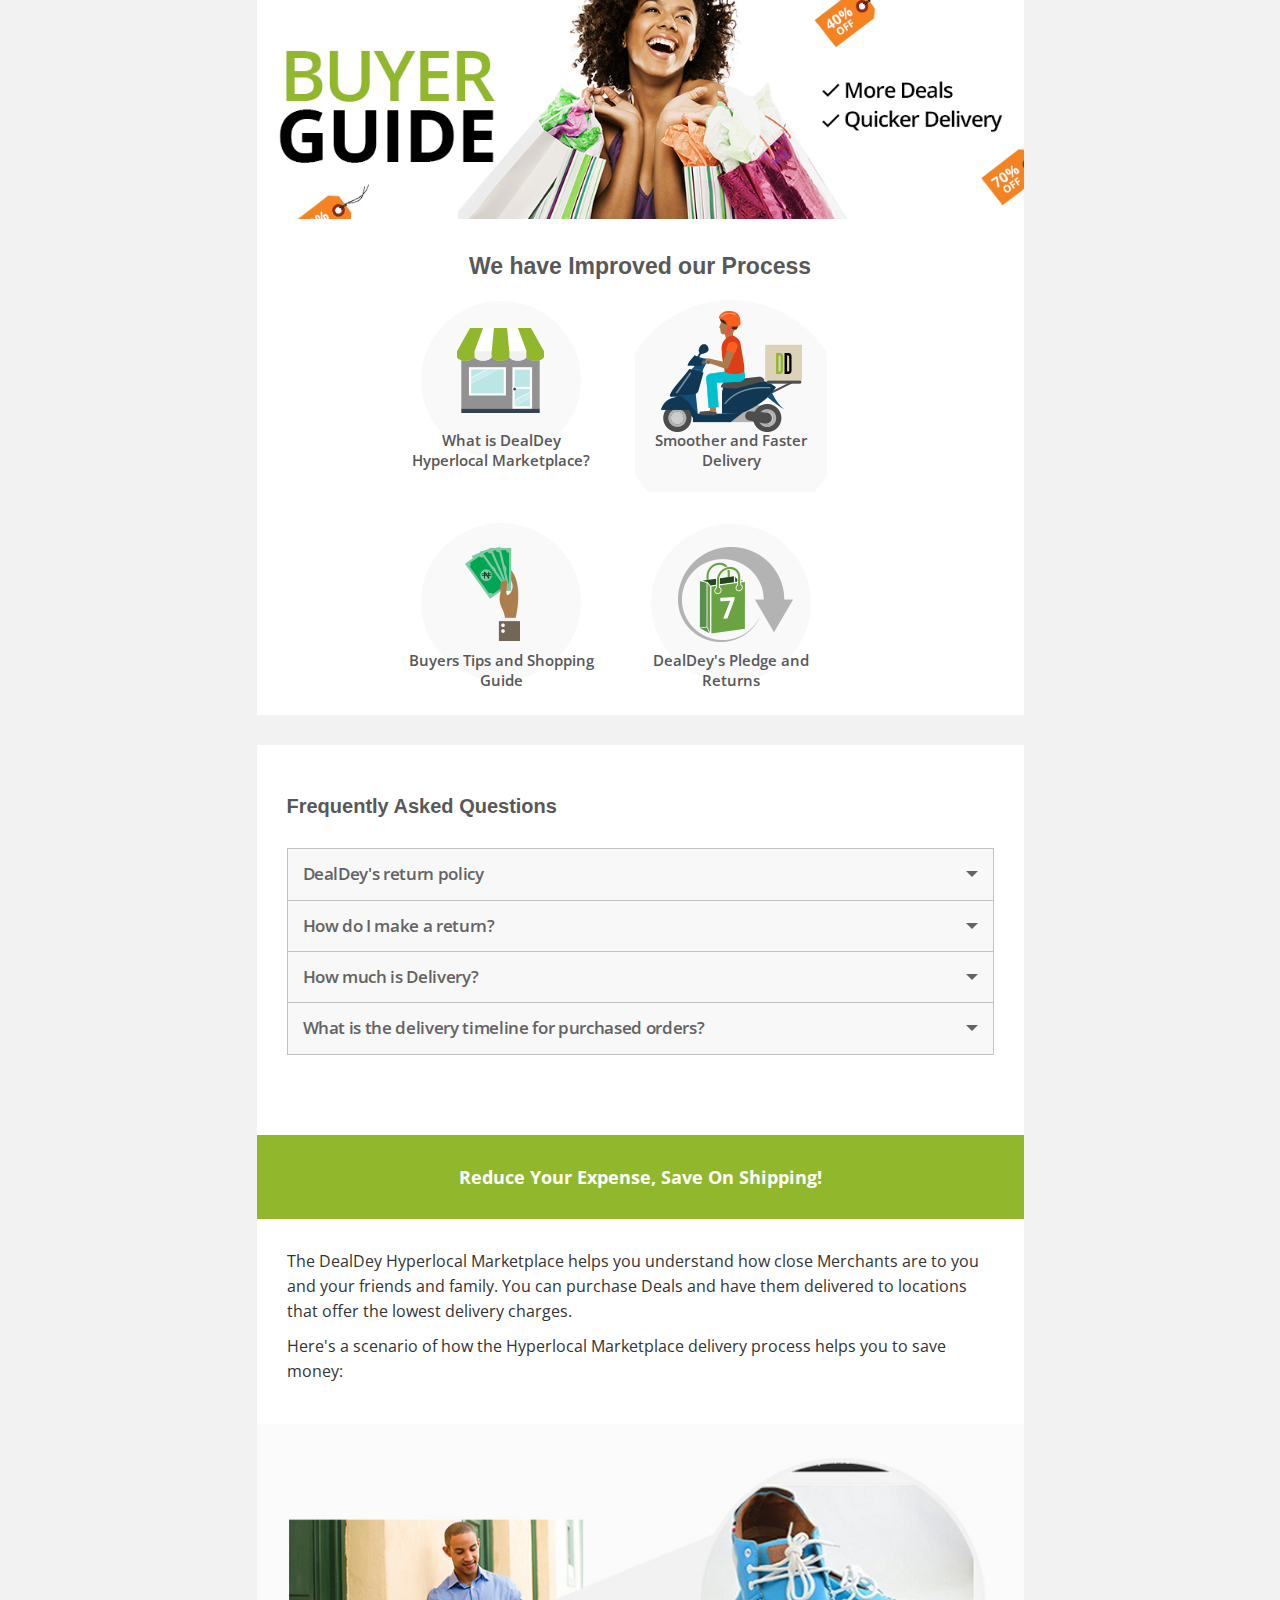
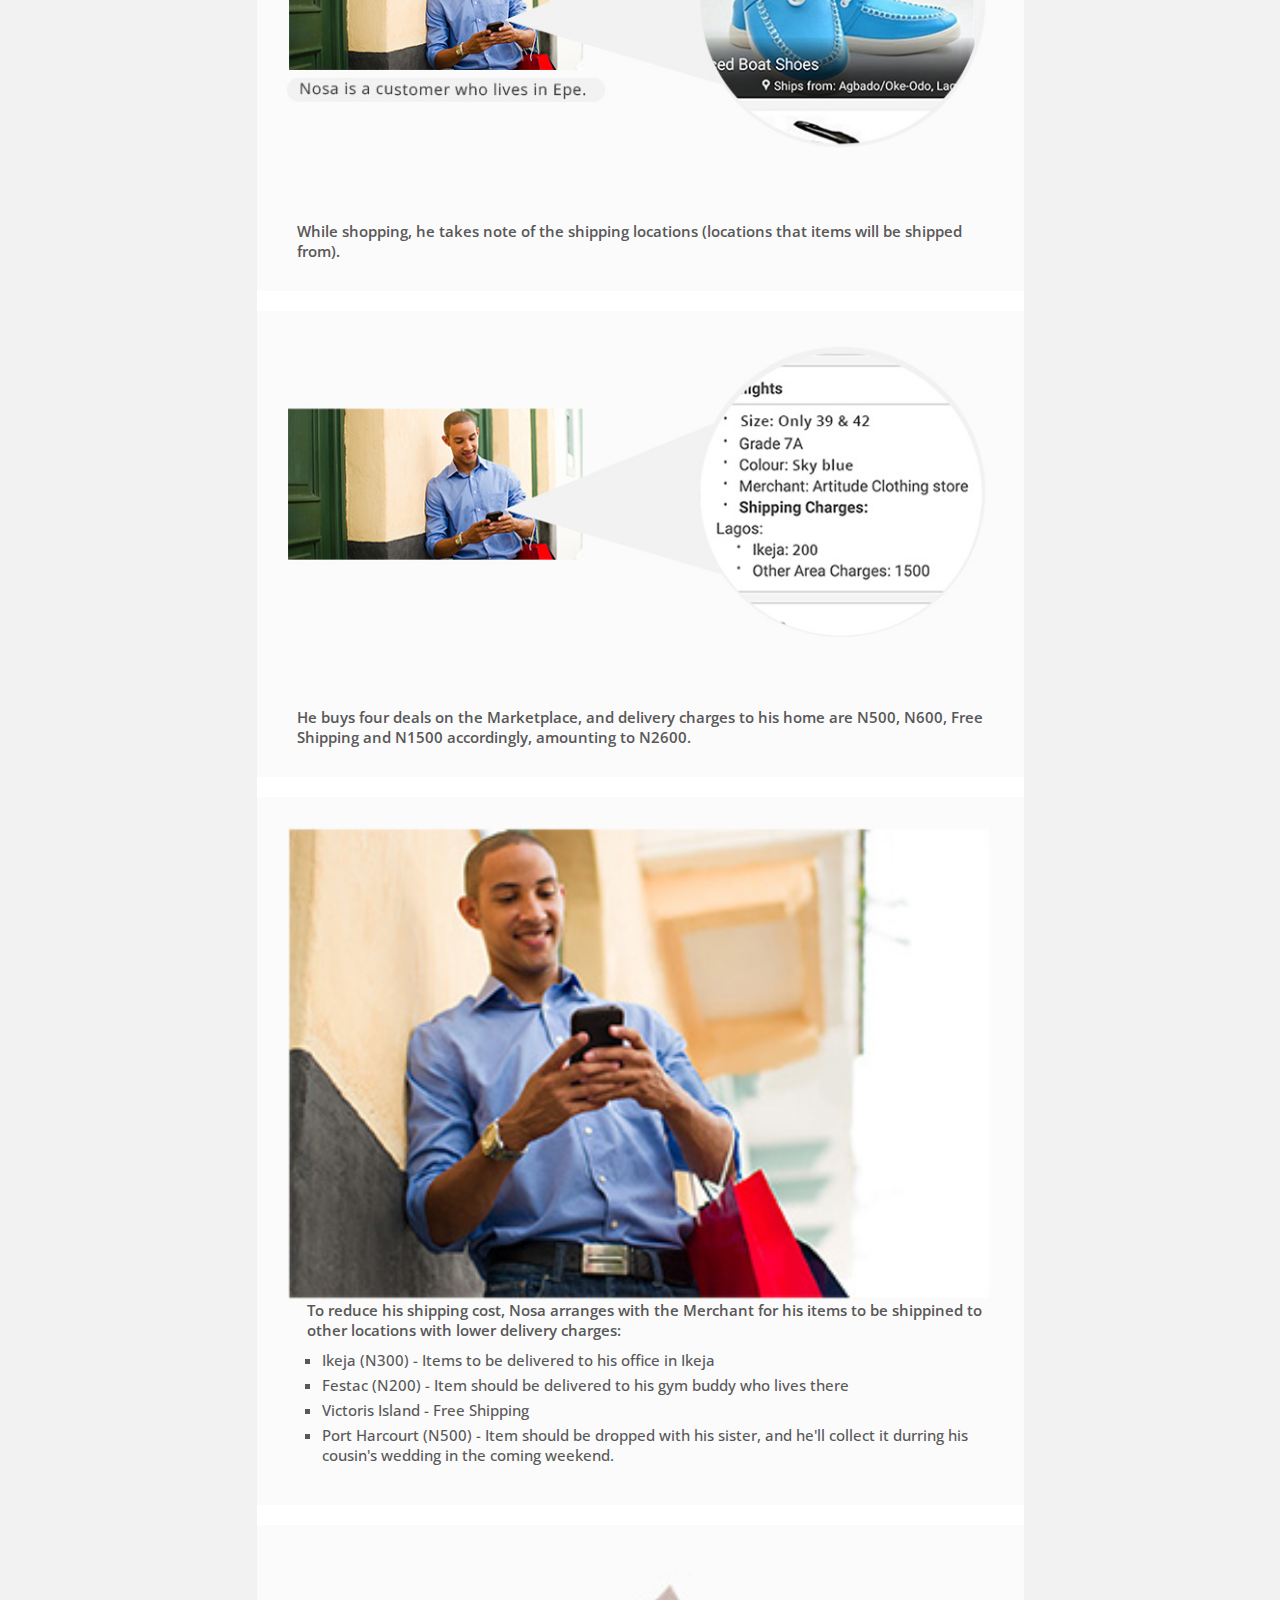
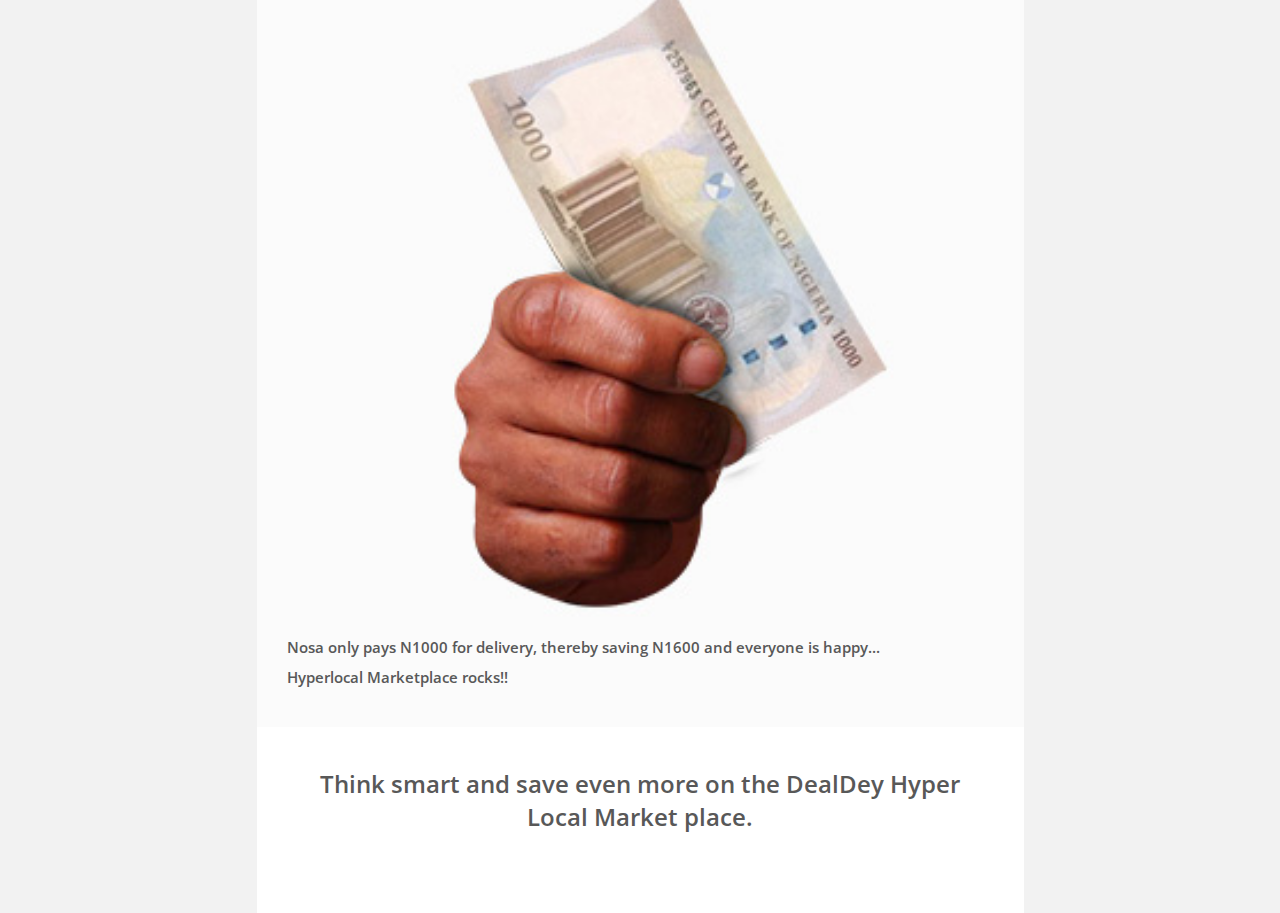
<file: buyers_guide/index.mobile.html>
<!DOCTYPE html>
<html>
  <head>
    <title>Dealdey</title>
    <link rel="stylesheet" type="text/css" href="../css/buyers_guide_mobile.css">
    <link rel="stylesheet" type="text/css" href="../css/dealdey.css">
    <meta name="viewport" content="width=device-width, initial-scale=1">
  </head>
  <body>

    <div class="container">
      <div class="banner">
        <img src="../img/buyers-guide-banner.jpg">
      </div>

      <h1 class="title">
        We have Improved our Process
      </h1>

      <div class="buyer-info">
        <div class="inner-container">
          <div id="icon1" class="icon">
            <p>What is DealDey Hyperlocal Marketplace?</p>
          </div>
            <div id="content1" class="content icon1" style="display:none;">
              <p>The DealDey Hyperlocal Marketplace is Nigeria's number #1 Platform for Deals and Discounts on your favourite Products and Services.</p>
              <p>The DealDey Hyperlocal Marketplace was launched on the 1st of October, 2015 to offer a wide range of deals from food, travels, hotels, spas, professional courses, restaurants, and fashion items for male and female, gadgets, mobile phones, electronics and much more at deal prices.</p>
              <p>This does not only increase the number of deals available, it also provides price competition, helping to ensure that prices are kept as low as possible for customers.</p>
              <p>One Special advantage of Shopping Hyper local is that it brings the deals closer to the CUSTOMER thereby allowing CUSTOMERS choose their best deals based on the locations closest to them. This means you can always find Deals anywhere you go and you can always find deals that are closest to you.</p>
            </div>
          <div id="icon4" class="icon">
            <p>Smoother and Faster Delivery</p>
          </div>
            <div id="content4" class="content icon4" style="display:none;">
              <p>DealDey Hyperlocal Marketplace offers YOU Superior experience - Smoother and Faster Delivery.</p>
              <p>All Delivery rates are stated on the Highlights of each deal. Shipping costs now vary per Merchant with Customers paying delivery fee to merchants on delivery.</p>
              <p>We have a wide range of third party couriers that support merchants in delivery. Delivery timeline is 10 business days from date of purchase.</p>
              <p>Packaging may differ as merchants are allowed to pack in their own packaging materials.</p>
          </div>
        </div>
        <div class="ch">
          <div id="content1" class="content icon1" style="display:none;">
            <p>The DealDey Hyperlocal Marketplace is Nigeria's number #1 Platform for Deals and Discounts on your favourite Products and Services.</p>
            <p>The DealDey Hyperlocal Marketplace was launched on the 1st of October, 2015 to offer a wide range of deals from food, travels, hotels, spas, professional courses, restaurants, and fashion items for male and female, gadgets, mobile phones, electronics and much more at deal prices.</p>
            <p>This does not only increase the number of deals available, it also provides price competition, helping to ensure that prices are kept as low as possible for customers.</p>
            <p>One Special advantage of Shopping Hyper local is that it brings the deals closer to the CUSTOMER thereby allowing CUSTOMERS choose their best deals based on the locations closest to them. This means you can always find Deals anywhere you go and you can always find deals that are closest to you.</p>
          </div>
          <div id="content4" class="content icon4" style="display:none;">
            <p>DealDey Hyperlocal Marketplace offers YOU Superior experience - Smoother and Faster Delivery.</p>
            <p>All Delivery rates are stated on the Highlights of each deal. Shipping costs now vary per Merchant with Customers paying delivery fee to merchants on delivery.</p>
            <p>We have a wide range of third party couriers that support merchants in delivery. Delivery timeline is 10 business days from date of purchase.</p>
            <p>Packaging may differ as merchants are allowed to pack in their own packaging materials.</p>
          </div>
        </div>

        <div class="inner-container">
          <div id="icon5" class="icon">
            <p>Buyers Tips and Shopping Guide</p>
          </div>
          <div id="content5" class="content icon5" style="display:none;">
            <p>Search for the deals you're interested in on the Hyperlocal Marketplace.</p>
            <p>Check the Highlights for delivery details and ensure the deal description meets your needs</p>
            <p>Check the fine print for terms and conditions taking note of the deal expiration date.</p>
            <p>Make payments and complete your transaction.</p>
            <p>The details of your order will be sent to the merchant after which, you’ll be contacted by the merchant for order confirmation</p>
            <p>Delivery will be made to your select delivery address.</p>
          </div>
          <div id="icon6" class="icon">
            <p>DealDey's Pledge and Returns</p>
          </div>
          <div id="content6" class="content icon6" style="display:none;">
            <p>At DealDey, customer satisfaction is our <strong>TOP</strong> priority. <strong>Didn't get what you ordered</strong></p>
            <p>All returns are made directly to the merchant, all return requests/complaints should be made to the merchant within 3 days of receipt of product and returns made 7 days after receipt of product. However, if the product has been used by the customer the merchant is under no obligation to accept a return, but we recommend that you message the merchant to discuss your individual case as some may be happy to accept a return.</p>
            <p>We are poised to making your shopping experience fun and delightful that’s why we go the extra mile for you. Merchant gets paid 7 business days after delivery of products or services after which, items/coupons cannot be returned nor complaints received.</p>
          </div>
        </div>

        <div class="ch">
          <div id="content5" class="content icon5" style="display:none;">
            <p>Search for the deals you're interested in on the Hyperlocal Marketplace.</p>
            <p>Check the Highlights for delivery details and ensure the deal description meets your needs</p>
            <p>Check the fine print for terms and conditions taking note of the deal expiration date.</p>
            <p>Make payments and complete your transaction.</p>
            <p>The details of your order will be sent to the merchant after which, you’ll be contacted by the merchant for order confirmation</p>
            <p>Delivery will be made to your select delivery address.</p>
          </div>
          <div id="content6" class="content icon6" style="display:none;">
            <p>At DealDey, customer satisfaction is our <strong>TOP</strong> priority. <strong>Didn't get what you ordered</strong></p>
            <p>All returns are made directly to the merchant, all return requests/complaints should be made to the merchant within 3 days of receipt of product and returns made 7 days after receipt of product. However, if the product has been used by the customer the merchant is under no obligation to accept a return, but we recommend that you message the merchant to discuss your individual case as some may be happy to accept a return.</p>
            <p>We are poised to making your shopping experience fun and delightful that’s why we go the extra mile for you. Merchant gets paid 7 business days after delivery of products or services after which, items/coupons cannot be returned nor complaints received.</p>
          </div>
        </div>
      </div>

      <div id="faq">
        <h1>
          Frequently Asked Questions
        </h1>
        <div>
          <h6 class="accord-heading">
            <span class="block-elem heading-text">DealDey's return policy</span>
          </h6>
          <div class="accord-data" style="display: none;">
            <p>At DealDey Marketplace, customer satisfaction is key. All returns are made directly to the merchants. Notify the merchant of any problems, damages or defects within 3 days of receipt and ensure returns are made within 7 days of receipt.</p>
          </div>

          <h6 class="accord-heading">
            <span class="block-elem heading-text">How do I make a return?</span>
          </h6>
          <div class="accord-data" style="display: none;">
            <p><p>All returns are made to the merchant. All return requests/complaints should be made directly to the seller within 3 days of receipt of product and returns made 7 days after receipt of product. Buyers bear all shipping costs in case of return. Once a return is made, the merchant will give you a feedback in 2 business days.</p>

          </div>

          <h6 class="accord-heading wallet">
            <span class="block-elem heading-text">How much is Delivery?</span>
          </h6>
          <div class="accord-data" style="display: none;">
            <p>All Delivery rates are stated on the Highlights of each deal.</p>
          </div>

          <h6 class="accord-heading">
            <span class="block-elem heading-text">What is the delivery timeline for purchased orders?</span>
          </h6>
          <div class="accord-data">
            <p>Delivery timeline is 10 business days from date of purchase.  Kindly check the Fine Print for more information.</p>
          </div>
        </div>
      </div>

      <div id="hyperlocal">
          <div id="reduce-exp">
            <p>Reduce Your Expense, Save On Shipping!</p>
          </div>
          <div id="hyper-content">
            <p>The DealDey Hyperlocal Marketplace helps you understand how close Merchants are to you and your friends and family. You can purchase Deals and have them delivered to locations that offer the lowest delivery charges.</p>
            <p>Here's a scenario of how the Hyperlocal Marketplace delivery process helps you to save money:</p>
          </div>
          <div id="expense-saving-1">
            <img src="../img/save-on-shipping.jpg">
            <p>While shopping, he takes note of the shipping locations (locations that items will be shipped from).</p>
          </div>
          <div id="expense-saving-2">
            <img src="../img/save-on-shipping2.jpg" alt="">
            <p>He buys four deals on the Marketplace, and delivery charges to his home are N500, N600, Free Shipping and N1500 accordingly, amounting to N2600.</p>
          </div>
          <div id="expense-saving-3">
            <img src="../img/save-on-shipping3.jpg" alt="">
            <p>
              To reduce his shipping cost, Nosa arranges with the Merchant for his items to be shippined to other locations with lower delivery charges:
              <ul>
                <li>Ikeja (N300) - Items to be delivered to his office in Ikeja</li>
                <li>Festac (N200) - Item should be delivered to his gym buddy who lives there</li>
                <li> Victoris Island - Free Shipping</li>
                <li>Port Harcourt (N500) - Item should be dropped with his sister, and he'll collect it durring his cousin's wedding in the coming weekend.</li>
              </ul>
            </p>
          </div>
          <div id="expense-saving-4">
            <img src="../img/save-on-shipping4.jpg" alt="">
            <p>Nosa only pays N1000 for delivery, thereby saving N1600 and everyone is happy...</p>
            <p>Hyperlocal Marketplace rocks!!</p>
          </div>

          <div id="think-smart">
            <p>Think smart and save even more on the DealDey Hyper Local Market place.</p>
          </div>
        </div>

    </div>

    <script src="../lib/jquery-1.11.3.js"></script>
    <script type="text/javascript" src="../js/buyers_guide_mobile.js"></script>
  </body>
</html>
</file>
<file: css/buyers_guide.css>
@font-face {
  font-family: dealdeyFont;
  src: url(../fonts/OpenSans-Regular.ttf);
}

* {
  box-sizing: border-box;
  margin: 0;
  padding: 0;
}

body {
  background: #ececec;
  font-family: dealdeyFont;
}

h1 {
  background: #fff;
  padding-bottom: 20px;
  font-family: sans-serif;
  font-size: 23px !important;
}

.title {
  background: #fff;
  text-align: center;
  padding-bottom: 20px;
  font-family: sans-serif;
  font-size: 23px;
}

.banner {
  margin-bottom: 10px;
}

.inner-container {
  background: #fff;
}

.icon {
  display: inline-block;
  height: 300px;
  width: 300px;
  margin-left: 10px;
  cursor: pointer;
  background-position: center top;
  font-size: 15px;
  font-weight: 600;
  text-align: center;
  
}

.content {
  padding: 0 20px;
  width: 90%;
  height: 100px;
}

.container {
  width: 980px;
  margin: 0 auto;
  background: transparent;
  padding: 10px;
}

#icon1 {
  background: url('../img/1.png') no-repeat;
  background-position: center top;
  padding-top: 140px;
}

#icon1:hover {
  background: url('../img/1a.png') no-repeat;
  background-position: center top;
}

#icon2 {
  background: url('../img/2.png') no-repeat;
  background-position: center top;
  padding-top: 150px;
}

#icon2:hover {
  background: url('../img/2b.png') no-repeat;
  background-position: center top;
}

#icon3 {
  background: url('../img/3.png') no-repeat;
  background-position: center top;
  padding-top: 140px;
}

#icon3:hover {
  background: url('../img/3c.png') no-repeat;
  background-position: center top;
}

#icon4 {
  background: url('../img/4.png') no-repeat;
  background-position: center top;
  padding-top: 150px;
}

#icon4:hover {
  background: url('../img/4b.png') no-repeat;
  background-position: center top;
}

#icon5 {
  background: url('../img/5.png') no-repeat;
  background-position: center top;
  padding-top: 150px;
}

#icon5:hover {
  background: url('../img/5b.png') no-repeat;
  background-position: center top;
}

#icon6 {
  background: url('../img/6.png') no-repeat;
  background-position: center top;
  padding-top: 150px;
}

#icon6:hover {
  background: url('../img/6b.png') no-repeat;
  background-position: center top;
}

#faq {
  background: #fff;  
  padding: 10px;
}


/*.ch {
  height: 120px;
  width: auto;
}*/
</file>
<file: css/dealdey.css>
@import "http://fonts.googleapis.com/css?family=Open+Sans:400,600,700";html,body,div,span,applet,object,iframe,h1,h2,h3,h4,h5,h6,p,blockquote,pre,a,abbr,acronym,address,big,cite,code,del,dfn,em,font,img,ins,kbd,q,s,samp,small,strike,strong,sub,sup,tt,var,b,u,i,center,dl,dt,dd,ol,ul,li,fieldset,form,label,legend,table,caption,tbody,tfoot,thead,tr,th,td{margin:0;padding:0;border:0;outline:0;font-size:100%;vertical-align:baseline;background:transparent}ol,ul{list-style:none}blockquote,q{quotes:none}:focus{outline:0}ins{text-decoration:none}del{text-decoration:line-through}body,h1,h2,h3,h4,h5,h6,p,div,span,a,ul,ol,dl,dd,dt,li{margin:0;padding:0}a{text-decoration:none;outline:none;color:#609200}a,img{border:none}li{list-style:none}.ui-helper-hidden{display:none}.ui-helper-hidden-accessible{position:absolute !important;clip:rect(1px 1px 1px 1px);clip:rect(1px, 1px, 1px, 1px)}.ui-helper-reset{margin:0;padding:0;border:0;outline:0;line-height:1.3;text-decoration:none;font-size:100%;list-style:none}.ui-helper-clearfix:after{content:".";display:block;height:0;clear:both;visibility:hidden}.ui-helper-clearfix{display:inline-block}* html .ui-helper-clearfix{height:1%}.ui-helper-clearfix{display:block}.ui-helper-zfix{width:100%;height:100%;top:0;left:0;position:absolute;opacity:0;filter:Alpha(Opacity=0)}.ui-state-disabled{cursor:default !important}.ui-icon{display:block;text-indent:-99999px;overflow:hidden;background-repeat:no-repeat}.ui-widget-overlay{position:absolute;top:0;left:0;width:100%;height:100%}.ui-widget{font-family:Verdana,Arial,sans-serif;font-size:1.1em}.ui-widget .ui-widget{font-size:1em}.ui-widget input,.ui-widget select,.ui-widget textarea,.ui-widget button{font-family:Verdana,Arial,sans-serif}.ui-widget-content{border:1px solid #aaaaaa;color:#222222}.ui-widget-content a{color:#222222}.ui-widget-header{border:1px solid #aaaaaa;background:#ccc url(images/ui-bg_highlight-soft_75_cccccc_1x100.png) 50% 50% repeat-x;color:#222222;font-weight:bold}.ui-widget-header a{color:#222222}.ui-state-default,.ui-widget-content .ui-state-default,.ui-widget-header .ui-state-default{border:1px solid #d3d3d3;background:#e6e6e6 url(images/ui-bg_glass_75_e6e6e6_1x400.png) 50% 50% repeat-x;font-weight:normal;color:#555555}.ui-state-default a,.ui-state-default a:link,.ui-state-default a:visited{color:#555555;text-decoration:none}.ui-state-hover,.ui-widget-content .ui-state-hover,.ui-widget-header .ui-state-hover,.ui-state-focus,.ui-widget-content .ui-state-focus,.ui-widget-header .ui-state-focus{border:1px solid #999999;background:#dadada url(images/ui-bg_glass_75_dadada_1x400.png) 50% 50% repeat-x;font-weight:normal;color:#212121}.ui-state-hover a,.ui-state-hover a:hover{color:#212121;text-decoration:none}.ui-state-active,.ui-widget-content .ui-state-active,.ui-widget-header .ui-state-active{border:1px solid #aaaaaa;background:#fff url(images/ui-bg_glass_65_ffffff_1x400.png) 50% 50% repeat-x;font-weight:normal;color:#212121}.ui-state-active a,.ui-state-active a:link,.ui-state-active a:visited{color:#212121;text-decoration:none}.ui-widget :active{outline:none}.ui-state-highlight,.ui-widget-content .ui-state-highlight,.ui-widget-header .ui-state-highlight{border:1px solid #fcefa1;background:#fbf9ee url(images/ui-bg_glass_55_fbf9ee_1x400.png) 50% 50% repeat-x;color:#363636}.ui-state-highlight a,.ui-widget-content .ui-state-highlight a,.ui-widget-header .ui-state-highlight a{color:#363636}.ui-state-error,.ui-widget-content .ui-state-error,.ui-widget-header .ui-state-error{border:1px solid #cd0a0a;background:#fef1ec url(images/ui-bg_glass_95_fef1ec_1x400.png) 50% 50% repeat-x;color:#cd0a0a}.ui-state-error a,.ui-widget-content .ui-state-error a,.ui-widget-header .ui-state-error a{color:#cd0a0a}.ui-state-error-text,.ui-widget-content .ui-state-error-text,.ui-widget-header .ui-state-error-text{color:#cd0a0a}.ui-priority-primary,.ui-widget-content .ui-priority-primary,.ui-widget-header .ui-priority-primary{font-weight:bold}.ui-priority-secondary,.ui-widget-content .ui-priority-secondary,.ui-widget-header .ui-priority-secondary{opacity:.7;filter:Alpha(Opacity=70);font-weight:normal}.ui-state-disabled,.ui-widget-content .ui-state-disabled,.ui-widget-header .ui-state-disabled{opacity:.35;filter:Alpha(Opacity=35);background-image:none}.ui-icon{width:16px;height:16px;background-image:url(images/ui-icons_222222_256x240.png)}.ui-widget-content .ui-icon{background-image:url(//assets3.dealdey.com/assets/ui-icons_222222_256x240-01c0c5c4212201c8b2972e4ec1d9402b1743da1d7126739f198d76a8ef9fad5d.png)}.ui-widget-header .ui-icon{background-image:url(//assets3.dealdey.com/assets/ui-icons_222222_256x240-01c0c5c4212201c8b2972e4ec1d9402b1743da1d7126739f198d76a8ef9fad5d.png)}.ui-state-default .ui-icon{background-image:url(images/ui-icons_888888_256x240.png)}.ui-state-hover .ui-icon,.ui-state-focus .ui-icon{background-image:url(//assets2.dealdey.com/assets/ui-icons_454545_256x240-73eb01c7784227623eadd74fca4e49297deeeaf197cb03f2532d145627282edd.png)}.ui-state-active .ui-icon{background-image:url(//assets2.dealdey.com/assets/ui-icons_454545_256x240-73eb01c7784227623eadd74fca4e49297deeeaf197cb03f2532d145627282edd.png)}.ui-state-highlight .ui-icon{background-image:url(images/ui-icons_2e83ff_256x240.png)}.ui-state-error .ui-icon,.ui-state-error-text .ui-icon{background-image:url(images/ui-icons_cd0a0a_256x240.png)}.ui-icon-carat-1-n{background-position:0 0}.ui-icon-carat-1-ne{background-position:-16px 0}.ui-icon-carat-1-e{background-position:-32px 0}.ui-icon-carat-1-se{background-position:-48px 0}.ui-icon-carat-1-s{background-position:-64px 0}.ui-icon-carat-1-sw{background-position:-80px 0}.ui-icon-carat-1-w{background-position:-96px 0}.ui-icon-carat-1-nw{background-position:-112px 0}.ui-icon-carat-2-n-s{background-position:-128px 0}.ui-icon-carat-2-e-w{background-position:-144px 0}.ui-icon-triangle-1-n{background-position:0 -16px}.ui-icon-triangle-1-ne{background-position:-16px -16px}.ui-icon-triangle-1-e{background-position:-32px -16px}.ui-icon-triangle-1-se{background-position:-48px -16px}.ui-icon-triangle-1-s{background-position:-64px -16px}.ui-icon-triangle-1-sw{background-position:-80px -16px}.ui-icon-triangle-1-w{background-position:-96px -16px}.ui-icon-triangle-1-nw{background-position:-112px -16px}.ui-icon-triangle-2-n-s{background-position:-128px -16px}.ui-icon-triangle-2-e-w{background-position:-144px -16px}.ui-icon-arrow-1-n{background-position:0 -32px}.ui-icon-arrow-1-ne{background-position:-16px -32px}.ui-icon-arrow-1-e{background-position:-32px -32px}.ui-icon-arrow-1-se{background-position:-48px -32px}.ui-icon-arrow-1-s{background-position:-64px -32px}.ui-icon-arrow-1-sw{background-position:-80px -32px}.ui-icon-arrow-1-w{background-position:-96px -32px}.ui-icon-arrow-1-nw{background-position:-112px -32px}.ui-icon-arrow-2-n-s{background-position:-128px -32px}.ui-icon-arrow-2-ne-sw{background-position:-144px -32px}.ui-icon-arrow-2-e-w{background-position:-160px -32px}.ui-icon-arrow-2-se-nw{background-position:-176px -32px}.ui-icon-arrowstop-1-n{background-position:-192px -32px}.ui-icon-arrowstop-1-e{background-position:-208px -32px}.ui-icon-arrowstop-1-s{background-position:-224px -32px}.ui-icon-arrowstop-1-w{background-position:-240px -32px}.ui-icon-arrowthick-1-n{background-position:0 -48px}.ui-icon-arrowthick-1-ne{background-position:-16px -48px}.ui-icon-arrowthick-1-e{background-position:-32px -48px}.ui-icon-arrowthick-1-se{background-position:-48px -48px}.ui-icon-arrowthick-1-s{background-position:-64px -48px}.ui-icon-arrowthick-1-sw{background-position:-80px -48px}.ui-icon-arrowthick-1-w{background-position:-96px -48px}.ui-icon-arrowthick-1-nw{background-position:-112px -48px}.ui-icon-arrowthick-2-n-s{background-position:-128px -48px}.ui-icon-arrowthick-2-ne-sw{background-position:-144px -48px}.ui-icon-arrowthick-2-e-w{background-position:-160px -48px}.ui-icon-arrowthick-2-se-nw{background-position:-176px -48px}.ui-icon-arrowthickstop-1-n{background-position:-192px -48px}.ui-icon-arrowthickstop-1-e{background-position:-208px -48px}.ui-icon-arrowthickstop-1-s{background-position:-224px -48px}.ui-icon-arrowthickstop-1-w{background-position:-240px -48px}.ui-icon-arrowreturnthick-1-w{background-position:0 -64px}.ui-icon-arrowreturnthick-1-n{background-position:-16px -64px}.ui-icon-arrowreturnthick-1-e{background-position:-32px -64px}.ui-icon-arrowreturnthick-1-s{background-position:-48px -64px}.ui-icon-arrowreturn-1-w{background-position:-64px -64px}.ui-icon-arrowreturn-1-n{background-position:-80px -64px}.ui-icon-arrowreturn-1-e{background-position:-96px -64px}.ui-icon-arrowreturn-1-s{background-position:-112px -64px}.ui-icon-arrowrefresh-1-w{background-position:-128px -64px}.ui-icon-arrowrefresh-1-n{background-position:-144px -64px}.ui-icon-arrowrefresh-1-e{background-position:-160px -64px}.ui-icon-arrowrefresh-1-s{background-position:-176px -64px}.ui-icon-arrow-4{background-position:0 -80px}.ui-icon-arrow-4-diag{background-position:-16px -80px}.ui-icon-extlink{background-position:-32px -80px}.ui-icon-newwin{background-position:-48px -80px}.ui-icon-refresh{background-position:-64px -80px}.ui-icon-shuffle{background-position:-80px -80px}.ui-icon-transfer-e-w{background-position:-96px -80px}.ui-icon-transferthick-e-w{background-position:-112px -80px}.ui-icon-folder-collapsed{background-position:0 -96px}.ui-icon-folder-open{background-position:-16px -96px}.ui-icon-document{background-position:-32px -96px}.ui-icon-document-b{background-position:-48px -96px}.ui-icon-note{background-position:-64px -96px}.ui-icon-mail-closed{background-position:-80px -96px}.ui-icon-mail-open{background-position:-96px -96px}.ui-icon-suitcase{background-position:-112px -96px}.ui-icon-comment{background-position:-128px -96px}.ui-icon-person{background-position:-144px -96px}.ui-icon-print{background-position:-160px -96px}.ui-icon-trash{background-position:-176px -96px}.ui-icon-locked{background-position:-192px -96px}.ui-icon-unlocked{background-position:-208px -96px}.ui-icon-bookmark{background-position:-224px -96px}.ui-icon-tag{background-position:-240px -96px}.ui-icon-home{background-position:0 -112px}.ui-icon-flag{background-position:-16px -112px}.ui-icon-calendar{background-position:-32px -112px}.ui-icon-cart{background-position:-48px -112px}.ui-icon-pencil{background-position:-64px -112px}.ui-icon-clock{background-position:-80px -112px}.ui-icon-disk{background-position:-96px -112px}.ui-icon-calculator{background-position:-112px -112px}.ui-icon-zoomin{background-position:-128px -112px}.ui-icon-zoomout{background-position:-144px -112px}.ui-icon-search{background-position:-160px -112px}.ui-icon-wrench{background-position:-176px -112px}.ui-icon-gear{background-position:-192px -112px}.ui-icon-heart{background-position:-208px -112px}.ui-icon-star{background-position:-224px -112px}.ui-icon-link{background-position:-240px -112px}.ui-icon-cancel{background-position:0 -128px}.ui-icon-plus{background-position:-16px -128px}.ui-icon-plusthick{background-position:-32px -128px}.ui-icon-minus{background-position:-48px -128px}.ui-icon-minusthick{background-position:-64px -128px}.ui-icon-close{background-position:-80px -128px}.ui-icon-closethick{background-position:-96px -128px}.ui-icon-key{background-position:-112px -128px}.ui-icon-lightbulb{background-position:-128px -128px}.ui-icon-scissors{background-position:-144px -128px}.ui-icon-clipboard{background-position:-160px -128px}.ui-icon-copy{background-position:-176px -128px}.ui-icon-contact{background-position:-192px -128px}.ui-icon-image{background-position:-208px -128px}.ui-icon-video{background-position:-224px -128px}.ui-icon-script{background-position:-240px -128px}.ui-icon-alert{background-position:0 -144px}.ui-icon-info{background-position:-16px -144px}.ui-icon-notice{background-position:-32px -144px}.ui-icon-help{background-position:-48px -144px}.ui-icon-check{background-position:-64px -144px}.ui-icon-bullet{background-position:-80px -144px}.ui-icon-radio-off{background-position:-96px -144px}.ui-icon-radio-on{background-position:-112px -144px}.ui-icon-pin-w{background-position:-128px -144px}.ui-icon-pin-s{background-position:-144px -144px}.ui-icon-play{background-position:0 -160px}.ui-icon-pause{background-position:-16px -160px}.ui-icon-seek-next{background-position:-32px -160px}.ui-icon-seek-prev{background-position:-48px -160px}.ui-icon-seek-end{background-position:-64px -160px}.ui-icon-seek-start{background-position:-80px -160px}.ui-icon-seek-first{background-position:-80px -160px}.ui-icon-stop{background-position:-96px -160px}.ui-icon-eject{background-position:-112px -160px}.ui-icon-volume-off{background-position:-128px -160px}.ui-icon-volume-on{background-position:-144px -160px}.ui-icon-power{background-position:0 -176px}.ui-icon-signal-diag{background-position:-16px -176px}.ui-icon-signal{background-position:-32px -176px}.ui-icon-battery-0{background-position:-48px -176px}.ui-icon-battery-1{background-position:-64px -176px}.ui-icon-battery-2{background-position:-80px -176px}.ui-icon-battery-3{background-position:-96px -176px}.ui-icon-circle-plus{background-position:0 -192px}.ui-icon-circle-minus{background-position:-16px -192px}.ui-icon-circle-close{background-position:-32px -192px}.ui-icon-circle-triangle-e{background-position:-48px -192px}.ui-icon-circle-triangle-s{background-position:-64px -192px}.ui-icon-circle-triangle-w{background-position:-80px -192px}.ui-icon-circle-triangle-n{background-position:-96px -192px}.ui-icon-circle-arrow-e{background-position:-112px -192px}.ui-icon-circle-arrow-s{background-position:-128px -192px}.ui-icon-circle-arrow-w{background-position:-144px -192px}.ui-icon-circle-arrow-n{background-position:-160px -192px}.ui-icon-circle-zoomin{background-position:-176px -192px}.ui-icon-circle-zoomout{background-position:-192px -192px}.ui-icon-circle-check{background-position:-208px -192px}.ui-icon-circlesmall-plus{background-position:0 -208px}.ui-icon-circlesmall-minus{background-position:-16px -208px}.ui-icon-circlesmall-close{background-position:-32px -208px}.ui-icon-squaresmall-plus{background-position:-48px -208px}.ui-icon-squaresmall-minus{background-position:-64px -208px}.ui-icon-squaresmall-close{background-position:-80px -208px}.ui-icon-grip-dotted-vertical{background-position:0 -224px}.ui-icon-grip-dotted-horizontal{background-position:-16px -224px}.ui-icon-grip-solid-vertical{background-position:-32px -224px}.ui-icon-grip-solid-horizontal{background-position:-48px -224px}.ui-icon-gripsmall-diagonal-se{background-position:-64px -224px}.ui-icon-grip-diagonal-se{background-position:-80px -224px}.ui-corner-all,.ui-corner-top,.ui-corner-left,.ui-corner-tl{-moz-border-radius-topleft:4px;-webkit-border-top-left-radius:4px;-khtml-border-top-left-radius:4px;border-top-left-radius:4px}.ui-corner-all,.ui-corner-top,.ui-corner-right,.ui-corner-tr{-moz-border-radius-topright:4px;-webkit-border-top-right-radius:4px;-khtml-border-top-right-radius:4px;border-top-right-radius:4px}.ui-corner-all,.ui-corner-bottom,.ui-corner-left,.ui-corner-bl{-moz-border-radius-bottomleft:4px;-webkit-border-bottom-left-radius:4px;-khtml-border-bottom-left-radius:4px;border-bottom-left-radius:4px}.ui-corner-all,.ui-corner-bottom,.ui-corner-right,.ui-corner-br{-moz-border-radius-bottomright:4px;-webkit-border-bottom-right-radius:4px;-khtml-border-bottom-right-radius:4px;border-bottom-right-radius:4px}.ui-widget-overlay{background:#aaa url(images/ui-bg_flat_0_aaaaaa_40x100.png) 50% 50% repeat-x;opacity:.30;filter:Alpha(Opacity=30)}.ui-widget-shadow{margin:-8px 0 0 -8px;padding:8px;background:#aaa url(images/ui-bg_flat_0_aaaaaa_40x100.png) 50% 50% repeat-x;opacity:.30;filter:Alpha(Opacity=30);-moz-border-radius:8px;-khtml-border-radius:8px;-webkit-border-radius:8px;border-radius:8px}.ui-resizable{position:relative}.ui-resizable-handle{position:absolute;font-size:0.1px;z-index:99999;display:block}.ui-resizable-disabled .ui-resizable-handle,.ui-resizable-autohide .ui-resizable-handle{display:none}.ui-resizable-n{cursor:n-resize;height:7px;width:100%;top:-5px;left:0}.ui-resizable-s{cursor:s-resize;height:7px;width:100%;bottom:-5px;left:0}.ui-resizable-e{cursor:e-resize;width:7px;right:-5px;top:0;height:100%}.ui-resizable-w{cursor:w-resize;width:7px;left:-5px;top:0;height:100%}.ui-resizable-se{cursor:se-resize;width:12px;height:12px;right:1px;bottom:1px}.ui-resizable-sw{cursor:sw-resize;width:9px;height:9px;left:-5px;bottom:-5px}.ui-resizable-nw{cursor:nw-resize;width:9px;height:9px;left:-5px;top:-5px}.ui-resizable-ne{cursor:ne-resize;width:9px;height:9px;right:-5px;top:-5px}.ui-selectable-helper{position:absolute;z-index:100;border:1px dotted black}.ui-accordion{width:100%}.ui-accordion .ui-accordion-header{cursor:pointer;position:relative;margin-top:1px;zoom:1}.ui-accordion .ui-accordion-li-fix{display:inline}.ui-accordion .ui-accordion-header-active{border-bottom:0 !important}.ui-accordion .ui-accordion-header a{display:block;font-size:1em;padding:.5em .5em .5em .7em}.ui-accordion-icons .ui-accordion-header a{padding-left:2.2em}.ui-accordion .ui-accordion-header .ui-icon{position:absolute;left:.5em;top:50%;margin-top:-8px}.ui-accordion .ui-accordion-content{padding:1em 2.2em;border-top:0;margin-top:-2px;position:relative;top:1px;margin-bottom:2px;overflow:auto;display:none;zoom:1}.ui-accordion .ui-accordion-content-active{display:block}.ui-autocomplete{position:absolute;cursor:default}* html .ui-autocomplete{width:1px}.ui-menu{list-style:none;padding:2px;margin:0;display:block;float:left}.ui-menu .ui-menu{margin-top:-3px}.ui-menu .ui-menu-item{margin:0;padding:0;zoom:1;float:left;clear:left;width:100%}.ui-menu .ui-menu-item a{text-decoration:none;display:block;padding:.2em .4em;line-height:1.5;zoom:1}.ui-menu .ui-menu-item a.ui-state-hover,.ui-menu .ui-menu-item a.ui-state-active{font-weight:normal;margin:-1px}.ui-button{display:inline-block;position:relative;padding:0;margin-right:.1em;text-decoration:none !important;cursor:pointer;text-align:center;zoom:1;overflow:visible}.ui-button-icon-only{width:2.2em}button.ui-button-icon-only{width:2.4em}.ui-button-icons-only{width:3.4em}button.ui-button-icons-only{width:3.7em}.ui-button .ui-button-text{display:block;line-height:1.4}.ui-button-text-only .ui-button-text{padding:.4em 1em}.ui-button-icon-only .ui-button-text,.ui-button-icons-only .ui-button-text{padding:.4em;text-indent:-9999999px}.ui-button-text-icon-primary .ui-button-text,.ui-button-text-icons .ui-button-text{padding:.4em 1em .4em 2.1em}.ui-button-text-icon-secondary .ui-button-text,.ui-button-text-icons .ui-button-text{padding:.4em 2.1em .4em 1em}.ui-button-text-icons .ui-button-text{padding-left:2.1em;padding-right:2.1em}input.ui-button{padding:.4em 1em}.ui-button-icon-only .ui-icon,.ui-button-text-icon-primary .ui-icon,.ui-button-text-icon-secondary .ui-icon,.ui-button-text-icons .ui-icon,.ui-button-icons-only .ui-icon{position:absolute;top:50%;margin-top:-8px}.ui-button-icon-only .ui-icon{left:50%;margin-left:-8px}.ui-button-text-icon-primary .ui-button-icon-primary,.ui-button-text-icons .ui-button-icon-primary,.ui-button-icons-only .ui-button-icon-primary{left:.5em}.ui-button-text-icon-secondary .ui-button-icon-secondary,.ui-button-text-icons .ui-button-icon-secondary,.ui-button-icons-only .ui-button-icon-secondary{right:.5em}.ui-button-text-icons .ui-button-icon-secondary,.ui-button-icons-only .ui-button-icon-secondary{right:.5em}.ui-buttonset{margin-right:7px}.ui-buttonset .ui-button{margin-left:0;margin-right:-.3em}button.ui-button::-moz-focus-inner{border:0;padding:0}.ui-dialog{position:absolute;padding:.2em;width:300px;overflow:hidden}.ui-dialog .ui-dialog-titlebar{padding:.4em 1em;position:relative}.ui-dialog .ui-dialog-title{float:left;margin:.1em 16px .1em 0}.ui-dialog .ui-dialog-titlebar-close{position:absolute;right:.3em;top:50%;width:19px;margin:-10px 0 0 0;padding:1px;height:18px}.ui-dialog .ui-dialog-titlebar-close span{display:block;margin:1px}.ui-dialog .ui-dialog-titlebar-close:hover,.ui-dialog .ui-dialog-titlebar-close:focus{padding:0}.ui-dialog .ui-dialog-content{position:relative;border:0;padding:.5em 1em;background:none;overflow:auto;zoom:1}.ui-dialog .ui-dialog-buttonpane{text-align:left;border-width:1px 0 0 0;background-image:none;margin:.5em 0 0 0;padding:.3em 1em .5em .4em}.ui-dialog .ui-dialog-buttonpane .ui-dialog-buttonset{float:right}.ui-dialog .ui-dialog-buttonpane button{margin:.5em .4em .5em 0;cursor:pointer}.ui-dialog .ui-resizable-se{width:14px;height:14px;right:3px;bottom:3px}.ui-draggable .ui-dialog-titlebar{cursor:move}.ui-slider{position:relative;text-align:left}.ui-slider .ui-slider-handle{position:absolute;z-index:2;width:1.2em;height:1.2em;cursor:default}.ui-slider .ui-slider-range{position:absolute;z-index:1;font-size:.7em;display:block;border:0;background-position:0 0}.ui-slider-horizontal{height:.8em}.ui-slider-horizontal .ui-slider-handle{top:-.3em;margin-left:-.6em}.ui-slider-horizontal .ui-slider-range{top:0;height:100%}.ui-slider-horizontal .ui-slider-range-min{left:0}.ui-slider-horizontal .ui-slider-range-max{right:0}.ui-slider-vertical{width:.8em;height:100px}.ui-slider-vertical .ui-slider-handle{left:-.3em;margin-left:0;margin-bottom:-.6em}.ui-slider-vertical .ui-slider-range{left:0;width:100%}.ui-slider-vertical .ui-slider-range-min{bottom:0}.ui-slider-vertical .ui-slider-range-max{top:0}.ui-tabs{position:relative;padding:.2em;zoom:1}.ui-tabs .ui-tabs-nav{margin:0;padding:.2em .2em 0}.ui-tabs .ui-tabs-nav li{list-style:none;float:left;position:relative;top:1px;margin:0 .2em 1px 0;border-bottom:0 !important;padding:0;white-space:nowrap}.ui-tabs .ui-tabs-nav li a{float:left;padding:.5em 1em;text-decoration:none}.ui-tabs .ui-tabs-nav li.ui-tabs-selected{margin-bottom:0;padding-bottom:1px}.ui-tabs .ui-tabs-nav li.ui-tabs-selected a,.ui-tabs .ui-tabs-nav li.ui-state-disabled a,.ui-tabs .ui-tabs-nav li.ui-state-processing a{cursor:text}.ui-tabs .ui-tabs-nav li a,.ui-tabs.ui-tabs-collapsible .ui-tabs-nav li.ui-tabs-selected a{cursor:pointer}.ui-tabs .ui-tabs-panel{display:block;border-width:0;padding:1em 1.4em;background:none}.ui-tabs .ui-tabs-hide{display:none !important}.ui-datepicker{width:17em;padding:.2em .2em 0;display:none}.ui-datepicker .ui-datepicker-header{position:relative;padding:.2em 0}.ui-datepicker .ui-datepicker-prev,.ui-datepicker .ui-datepicker-next{position:absolute;top:2px;width:1.8em;height:1.8em}.ui-datepicker .ui-datepicker-prev-hover,.ui-datepicker .ui-datepicker-next-hover{top:1px}.ui-datepicker .ui-datepicker-prev{left:2px}.ui-datepicker .ui-datepicker-next{right:2px}.ui-datepicker .ui-datepicker-prev-hover{left:1px}.ui-datepicker .ui-datepicker-next-hover{right:1px}.ui-datepicker .ui-datepicker-prev span,.ui-datepicker .ui-datepicker-next span{display:block;position:absolute;left:50%;margin-left:-8px;top:50%;margin-top:-8px}.ui-datepicker .ui-datepicker-title{margin:0 2.3em;line-height:1.8em;text-align:center}.ui-datepicker .ui-datepicker-title select{font-size:1em;margin:1px 0}.ui-datepicker select.ui-datepicker-month-year{width:100%}.ui-datepicker select.ui-datepicker-month,.ui-datepicker select.ui-datepicker-year{width:49%}.ui-datepicker table{width:100%;font-size:.9em;border-collapse:collapse;margin:0 0 .4em}.ui-datepicker th{padding:.7em .3em;text-align:center;font-weight:bold;border:0}.ui-datepicker td{border:0;padding:1px}.ui-datepicker td span,.ui-datepicker td a{display:block;padding:.2em;text-align:right;text-decoration:none}.ui-datepicker .ui-datepicker-buttonpane{background-image:none;margin:.7em 0 0 0;padding:0 .2em;border-left:0;border-right:0;border-bottom:0}.ui-datepicker .ui-datepicker-buttonpane button{float:right;margin:.5em .2em .4em;cursor:pointer;padding:.2em .6em .3em .6em;width:auto;overflow:visible}.ui-datepicker .ui-datepicker-buttonpane button.ui-datepicker-current{float:left}.ui-datepicker.ui-datepicker-multi{width:auto}.ui-datepicker-multi .ui-datepicker-group{float:left}.ui-datepicker-multi .ui-datepicker-group table{width:95%;margin:0 auto .4em}.ui-datepicker-multi-2 .ui-datepicker-group{width:50%}.ui-datepicker-multi-3 .ui-datepicker-group{width:33.3%}.ui-datepicker-multi-4 .ui-datepicker-group{width:25%}.ui-datepicker-multi .ui-datepicker-group-last .ui-datepicker-header{border-left-width:0}.ui-datepicker-multi .ui-datepicker-group-middle .ui-datepicker-header{border-left-width:0}.ui-datepicker-multi .ui-datepicker-buttonpane{clear:left}.ui-datepicker-row-break{clear:both;width:100%;font-size:0em}.ui-datepicker-rtl{direction:rtl}.ui-datepicker-rtl .ui-datepicker-prev{right:2px;left:auto}.ui-datepicker-rtl .ui-datepicker-next{left:2px;right:auto}.ui-datepicker-rtl .ui-datepicker-prev:hover{right:1px;left:auto}.ui-datepicker-rtl .ui-datepicker-next:hover{left:1px;right:auto}.ui-datepicker-rtl .ui-datepicker-buttonpane{clear:right}.ui-datepicker-rtl .ui-datepicker-buttonpane button{float:left}.ui-datepicker-rtl .ui-datepicker-buttonpane button.ui-datepicker-current{float:right}.ui-datepicker-rtl .ui-datepicker-group{float:right}.ui-datepicker-rtl .ui-datepicker-group-last .ui-datepicker-header{border-right-width:0;border-left-width:1px}.ui-datepicker-rtl .ui-datepicker-group-middle .ui-datepicker-header{border-right-width:0;border-left-width:1px}.ui-datepicker-cover{display:none;display/**/:block;position:absolute;z-index:-1;filter:mask();top:-4px;left:-4px;width:200px;height:200px}.ui-progressbar{height:2em;text-align:left}.ui-progressbar .ui-progressbar-value{margin:-1px;height:100%}.header-top-holder .header-top{background:#303030;display:none}.header-top .full{color:#9f9e9a}.header-top a{color:#fff;float:left;font-size:19px;font-weight:bold;margin-right:20px}.header-top .areas a{font-size:12px;margin:5px 10px 0px 0px}.header-top a:hover,.header-top a.active{text-decoration:none;color:#89ba41}.track-order-link{position:absolute;top:6px;right:8px;color:#000}.track-order-link:before{background:url(//assets0.dealdey.com/assets/web/sprite-icons-082b53a29036f420415cf9d0c194e1dfc41f1a0ffadfc5b7ff482d48648f7e4a.png) 0 -2665px no-repeat;content:' ';display:inline-block;height:17px;vertical-align:middle;width:15px}.header-bottom{position:relative;height:69px}.header-seperator{background:none repeat scroll 0 0 #e2e2e2;float:left;min-height:69px;width:1px}.payment-option-block{border-right:solid 1px #e2e2e2;margin-right:9px;width:146px}.payment-option-block .dd-pay{margin:16px 0 0;background:url(//assets3.dealdey.com/assets/web/header-sprite-87117e7371afc4011f92cceed2c81f1522035048b78dd08ac95b47f1428b8426.png) 0 -43px no-repeat;width:98px;height:42px;display:inline-block}.payment-option-block.lagos .dd-pay{background:url(//assets3.dealdey.com/assets/web/header-sprite-87117e7371afc4011f92cceed2c81f1522035048b78dd08ac95b47f1428b8426.png) 0 -87px no-repeat;height:38px;margin-top:17px;width:116px}.header-bottom .search_block{padding-right:7px}.header-bottom .search_block input[type=text]{width:302px;border:1px solid #999;line-height:27px;font-size:14px;font-family:arial;height:27px;padding:0 10px;margin-top:1px}.header-bottom .search_block input[type=submit]{background:url(//assets3.dealdey.com/assets/web/header-sprite-87117e7371afc4011f92cceed2c81f1522035048b78dd08ac95b47f1428b8426.png) no-repeat -2px -125px;width:88px;height:30px;border:0;text-indent:-9999px;float:right}.header-bottom .search_block .text{display:inline-block;padding:3px 3px 2px 25px;background:url(//assets3.dealdey.com/assets/web/header-sprite-87117e7371afc4011f92cceed2c81f1522035048b78dd08ac95b47f1428b8426.png) no-repeat -77px 0px transparent;color:#333}.header-bottom .join-network{margin-left:14px;padding-left:14px;position:relative;color:#444}.header-bottom .join-network:hover{text-decoration:none}.header-bottom .join-network:before{border-left:solid 1px #cbcbcb;content:" ";display:inline-block;height:28px;position:absolute;left:0;top:-8px}.header-bottom .join-network .join-icon{background:url(//assets3.dealdey.com/assets/web/header-sprite-87117e7371afc4011f92cceed2c81f1522035048b78dd08ac95b47f1428b8426.png) no-repeat -91px -126px transparent;content:" ";display:inline-block;height:20px;margin-right:5px;vertical-align:text-bottom;width:30px;position:relative;left:0;transition:.3s;-ms-transition:.3s;-webkit-transition:.3s}.header-bottom .join-network:hover .join-icon{left:5px}.header-bottom .search_block .contact-info{color:#444;font-size:13px;margin-bottom:5px}.header-right{width:159px;padding:0px 3px}.header-links{height:52px}.header-links .signin{margin-left:24px}.header-links .signin a,.header-links .signup a{float:left;padding:0 6px}.header-links a{color:#000}.header-links .user{position:relative;z-index:100}.header-links li{float:left;position:relative}.header-links .dropdown{position:relative;z-index:999;color:#3a3a3a;padding:6px 13px 7px 6px;margin-left:2px;background:url(//assets0.dealdey.com/assets/web/sprite-icons-082b53a29036f420415cf9d0c194e1dfc41f1a0ffadfc5b7ff482d48648f7e4a.png) right -12px no-repeat}.header-links .user:hover .dropdown{border:solid 1px #cacaca;border-bottom:none;padding:5px 12px 5px 5px;background:#fff url(//assets0.dealdey.com/assets/web/sprite-icons-082b53a29036f420415cf9d0c194e1dfc41f1a0ffadfc5b7ff482d48648f7e4a.png) right -191px no-repeat;-webkit-border-radius:5px 5px 0px 0px;-moz-border-radius:5px 5px 0px 0px;border-radius:5px 5px 0px 0px;-webkit-box-shadow:0px -3px 5px #e7e7e7;-moz-box-shadow:0px -3px 5px #e7e7e7;box-shadow:0px -3px 5px #e7e7e7}.header-links li.user{margin-top:9px;z-index:100}.sellerzone-link{position:relative;padding-left:20px}.sellerzone-link:before,.sellerzone-link:after{background:#fff url(//assets2.dealdey.com/assets/web/sz-icon-3fa746a09ac562d6b5781961f8e3c778852b0139ee213054e9b45143a298542c.gif) 0 0 no-repeat;content:" ";display:inline-block;height:18px;left:-5px;position:absolute;top:-3px;width:19px}.sellerzone-link:after{background:transparent url(//assets3.dealdey.com/assets/web/rain-0b0b020fc1734a52e2ac1e9a47bde1d61e21771bba7968f9a62fde372205edbd.gif) 0 0 no-repeat;display:none;z-index:1}.sellerzone-link:hover:after{display:block}.dropdown_detail{background:#fff;border:1px solid #cacaca;position:absolute;width:155px;top:24px;right:0;z-index:99;padding:0px 0px 10px;-webkit-border-radius:5px 0px 5px 5px;-moz-border-radius:5px 0px 5px 5px;border-radius:5px 0px 5px 5px;-webkit-box-shadow:0px 0px 5px #888;-moz-box-shadow:0px 0px 5px #888;box-shadow:0px 0px 5px #888}.ie9 .dropdown_detail{top:24px\9}.dropdown_detail li{width:128px;float:left;padding:10px 12px 0px 15px}.dropdown_detail li a{background:url(//assets0.dealdey.com/assets/web/sprite-icons-082b53a29036f420415cf9d0c194e1dfc41f1a0ffadfc5b7ff482d48648f7e4a.png) 0 0 no-repeat;width:100%;height:17px;float:left;text-align:right;color:#000;line-height:17px}.dropdown_detail li a.orders{background-position:0 -40px}.dropdown_detail li a.wallet{background-position:0 -68px}.dropdown_detail li a.transactions{background-position:0 -95px;height:18px}.dropdown_detail li a.settings{background-position:0 -125px}.dropdown_detail li a.signout{background-position:0 -152px}.dropdown_detail li a:hover{color:#ff432d;text-decoration:none}ul.cart-header a.cart-header-blank{background:transparent url(//assets2.dealdey.com/assets/web/sprite-main-c27228712fed82c9b31f6fe35bcd889a2b1b2c3c211bf721e7a2d2e9dff08b44.png) 0 -1134px no-repeat;float:left;width:50px;height:23px;margin:0px 0px 0px 0px;padding:15px 0px 0px 49px;position:relative;top:-5px;font-size:20px;color:#FFFFFF;z-index:100;line-height:15px}ul.cart-header a.cart-header-blank:hover{background:transparent url(//assets2.dealdey.com/assets/web/sprite-main-c27228712fed82c9b31f6fe35bcd889a2b1b2c3c211bf721e7a2d2e9dff08b44.png) 0 -1229px no-repeat;color:#3f4d30;text-decoration:none}ul.cart-header a.cart-header-blank span.count{display:none}ul.cart-header:hover a.cart-header{background:transparent url(//assets2.dealdey.com/assets/web/sprite-main-c27228712fed82c9b31f6fe35bcd889a2b1b2c3c211bf721e7a2d2e9dff08b44.png) 0 -1281px no-repeat;color:#3f4d30;text-decoration:none}ul.cart-header:hover a.cart-header-blank{background:transparent url(//assets2.dealdey.com/assets/web/sprite-main-c27228712fed82c9b31f6fe35bcd889a2b1b2c3c211bf721e7a2d2e9dff08b44.png) 0 -1228px no-repeat;color:#3f4d30;text-decoration:none}ul.cart-header:hover a.cart-header{background:transparent url(//assets2.dealdey.com/assets/web/sprite-main-c27228712fed82c9b31f6fe35bcd889a2b1b2c3c211bf721e7a2d2e9dff08b44.png) 0 -1281px no-repeat;color:#3f4d30;text-decoration:none}ul.cart-header:hover a.cart-header-blank{background:transparent url(//assets2.dealdey.com/assets/web/sprite-main-c27228712fed82c9b31f6fe35bcd889a2b1b2c3c211bf721e7a2d2e9dff08b44.png) 0 -1228px no-repeat;color:#3f4d30;text-decoration:none}#main-nav .search_block .search_group .alert_select_cat,.search_block .alert_select_coupon{background:#8c0d0d;color:#fff;font-size:11px;position:absolute;padding:2px 5px;z-index:999;border-radius:3px;margin-left:150px;display:none}.search_block .alert_select_coupon{top:100%;margin-left:10px}#main-nav .search_block .search_group .alert_select_cat .arrow,.search_block .alert_select_coupon .arrow{background:url(//assets2.dealdey.com/assets/web/sprite_header-0a3b1c86079f315decf7cf3c74e81288e636b5d4b0e9f63d340fa8bc835e9a80.png) 0 -386px;width:10px;height:10px;position:relative;margin:-10px 0 0 0px;display:block}#main-nav .search_block .search_group .alert_select_cat .alert,.search_block .alert_select_coupon .alert{background:url(//assets2.dealdey.com/assets/web/sprite_header-0a3b1c86079f315decf7cf3c74e81288e636b5d4b0e9f63d340fa8bc835e9a80.png) 0 -366px no-repeat;display:block;padding-left:20px}.search_block #searched_deals{display:none;position:absolute;top:100%;left:1px;width:235px;padding:2px;margin-top:-1px}.search_block #searched_deals .title{font-size:14px;color:#99cc33}#searched_deals{background:#fff;width:366px;-webkit-box-shadow:0 2px 5px #939393;-moz-box-shadow:0 2px 5px #939393;-o-box-shadow:0 2px 5px #939393;box-shadow:0 2px 5px #939393}#searched_deals ul{overflow:hidden}#searched_deals{min-height:35px}#searched_deals ul li{font-size:12px;display:block;text-align:left}#searched_deals ul li:last-child{margin-bottom:10px}#searched_deals ul li a{color:#000;display:block;padding:5px 10px}#searched_deals ul li a:hover{background:#ddd;text-decoration:none}.sticky-enable #header #searched_deals{display:none !important}.slide-stick-content{clear:both;float:left;width:100%;position:relative}.dealIn{float:left;margin:10px 0px 2px 10px;background:url(//assets3.dealdey.com/assets/web/header-sprite-87117e7371afc4011f92cceed2c81f1522035048b78dd08ac95b47f1428b8426.png) -2px -255px no-repeat;height:37px;padding-left:120px;min-width:200px}.dealIn a{font-size:20px;color:#3a3a3a;font-weight:bold;float:left;padding-right:20px}.dealIn a small{background:url(//assets3.dealdey.com/assets/web/header-sprite-87117e7371afc4011f92cceed2c81f1522035048b78dd08ac95b47f1428b8426.png) no-repeat scroll right -162px transparent;height:13px;position:absolute;right:0;top:8px;width:16px}.selectDrop.up-arrow a small{-ms-transform:rotate(180deg);-webkit-transform:rotate(180deg);transform:rotate(180deg);top:5px}.dealIn a:hover{text-decoration:none}.selectDrop{font-size:20px;color:#3a3a3a;font-weight:bold;display:block}.selectDrop:hover{color:#47572e}.view_all_main{text-align:center;width:100%;margin:10px 0 0 0;float:left}.user-city-deals+.view_all_main,.deals.store-deals-page+.view_all_main{margin-top:0px}.view_all_main a{background:#fefdfe url(//assets3.dealdey.com/assets/web/sprite-1x1-5dbc7a9bfda0a84153397ece7746f51d9085dbc9e3a75cda6d62ec7c0c59856b.png) 0 bottom repeat-x;border:solid 1px #cccccc;color:#636363;display:inline-block;font-size:13px;letter-spacing:-0.005em;padding:9px 10px;text-transform:uppercase}.view_all_main a:hover{background:#fefdfe;text-decoration:none}#main-nav .fb-block{float:left;margin-top:3px;width:232px;height:23px}.fb-block>.social-links{background:transparent url(//assets1.dealdey.com/assets/web/sprite-icons.png) 0 -2006px no-repeat;width:31px;height:31px;float:left;margin-right:7px}.fb-block a.pinterest-link{background-position:-31px -2006px}.fb-block a.fb-link{background-position:-93px -2006px}.fb-block a.twitter-link{background-position:-62px -2006px}.fb-block .dealdey-facebook-likes{float:right;overflow:hidden;margin-top:5px}.fb-block iframe{float:right;overflow:hidden}.fb-block .airtime-option{background:transparent url(//assets1.dealdey.com/assets/web/sprite-icons.png) 0 -2537px no-repeat;width:99px;height:39px;float:left;margin-right:7px;margin-left:39px}.header-last{right:0;width:105px;top:32px}.header-last a{color:#333}.header-last a:hover{color:#999}.cart-header{width:100px}.cart-header .sub-cartheaders{background:url(//assets3.dealdey.com/assets/web/header-sprite-87117e7371afc4011f92cceed2c81f1522035048b78dd08ac95b47f1428b8426.png) -1px -155px transparent;color:#fff;font-size:20px;height:28px;padding:9px 0 0 49px;right:0;width:52px;z-index:100}.cart-header .sub-cartheaders .count{background:none repeat scroll 0 0 #a10808;border-radius:20px;color:#fff;font-size:9px;height:19px;left:29px;line-height:19px;padding:0;position:absolute;top:4px;text-align:center;width:19px}.cart-header .sub-cartheaders:hover,.cart-header li:hover .sub-cartheaders{background:url(//assets3.dealdey.com/assets/web/header-sprite-87117e7371afc4011f92cceed2c81f1522035048b78dd08ac95b47f1428b8426.png) 0 -201px no-repeat;color:#3f4d30}.cart-details-hover{background:#fff;width:220px;top:37px;right:0px;z-index:99;padding:0px 10px 20px 10px;-webkit-border-radius:5px 0px 5px 5px;-moz-border-radius:5px 0px 5px 5px;border-radius:5px 0px 5px 5px;-webkit-box-shadow:0px 0px 5px #888;-moz-box-shadow:0px 0px 5px #888;box-shadow:0px 0px 5px #888}table.cart-items-header td{padding:10px 0px;vertical-align:top}table.cart-items-header td.image{width:30px}table.cart-items-header td.item{width:150px;font-size:11px;color:#878787;line-height:12px}table.cart-items-header td.item a{font-size:11px;color:#000}table.cart-items-header td.action{width:20px}table.cart-items-header{width:100%;border:none}table.cart-items-header td.action{width:20px}table.cart-items-header td.action a{background:url(//assets0.dealdey.com/assets/web/sprite-icons-082b53a29036f420415cf9d0c194e1dfc41f1a0ffadfc5b7ff482d48648f7e4a.png) 0 -172px no-repeat;float:right;width:19px;height:19px}table.cart-items-header td.action a:hover{background:url(//assets0.dealdey.com/assets/web/sprite-icons-082b53a29036f420415cf9d0c194e1dfc41f1a0ffadfc5b7ff482d48648f7e4a.png) -19px -172px no-repeat;float:right;width:19px;height:19px}.button-orange-small-arrow a{background-color:#ff6438;color:#fff !important;font-size:16px;line-height:42px;text-transform:uppercase}.button-orange-small-arrow a:hover{opacity:0.8}table.cart-items-header td span.button-orange-small-arrow{margin-left:40px}div.cart-header{float:right;width:265px}.cart-header-blank .count{display:none}#main-nav{clear:both;margin:0px auto;position:relative;max-width:980px}.nav{background:transparent url(//assets2.dealdey.com/assets/web/main-nav-bg-03efa94ac2f1690ecedb7432919341c2d69cd33204815aeb5d61b0ba2f2e8f23.png) 0 0 no-repeat;float:left;height:45px;position:relative;z-index:100}.nav a:hover{text-decoration:none}.nav .nav-inner{display:table;height:45px;width:100%}.nav-inner .select-category-text{color:#ffffff;float:left;font-size:14px;line-height:45px;width:127px}.navigation{-moz-transition:width 0.5s ease-in-out 0s;-o-transition:width 0.5s ease-in-out 0s;-webkit-transition:width 0.5s ease-in-out 0s;display:table;table-layout:fixed;transition:width 0.5s ease-in-out 0s;width:100%}.navigation .category{background:transparent url(//assets0.dealdey.com/assets/web/sprite-icons-082b53a29036f420415cf9d0c194e1dfc41f1a0ffadfc5b7ff482d48648f7e4a.png) 0 -1560px no-repeat;display:table-cell;height:45px;line-height:normal;padding:0px 3px 0px 5px;position:relative;text-align:center;vertical-align:middle}.category.dd-all-link{background:none;padding-left:3px;width:55px}.category.dd-all-link .category-link{padding-left:0}.category-link{color:#fff;display:block;font-size:14px;height:42px;letter-spacing:-0.02em;margin:1px auto 0px;padding-left:4px;text-decoration:none}.navigation .category:hover .category-link{background:transparent url(//assets0.dealdey.com/assets/web/nav-active-hover-bg-7429364bb49ff8d9937307945113226ea68c6b8ab7176e86132cdee907f39c4d.png) 0 -2px no-repeat}.category-link .bg-left{cursor:pointer;display:table;height:inherit;overflow:hidden;table-layout:fixed;width:100%}.category-link .cat-name{display:table-cell;height:inherit;text-align:center;vertical-align:middle}.category:hover .bg-left{background:transparent url(//assets0.dealdey.com/assets/web/nav-active-hover-bg-7429364bb49ff8d9937307945113226ea68c6b8ab7176e86132cdee907f39c4d.png) right -46px no-repeat}.category-link.active{background:transparent url(//assets0.dealdey.com/assets/web/nav-active-hover-bg-7429364bb49ff8d9937307945113226ea68c6b8ab7176e86132cdee907f39c4d.png) 0 -89px no-repeat;text-align:center;text-decoration:none}.category-link.active:hover{background:transparent url(//assets0.dealdey.com/assets/web/nav-active-hover-bg-7429364bb49ff8d9937307945113226ea68c6b8ab7176e86132cdee907f39c4d.png) 0 -88px no-repeat}.category-link.active .bg-left{background:transparent url(//assets0.dealdey.com/assets/web/nav-active-hover-bg-7429364bb49ff8d9937307945113226ea68c6b8ab7176e86132cdee907f39c4d.png) right -133px no-repeat;color:#7c992e;cursor:pointer}.category-link.active:hover .bg-left{background:transparent url(//assets0.dealdey.com/assets/web/nav-active-hover-bg-7429364bb49ff8d9937307945113226ea68c6b8ab7176e86132cdee907f39c4d.png) right -132px no-repeat}.category-link .icon img{margin-right:3px;vertical-align:middle}.child-list{-moz-box-shadow:3px 1px 3px -1px rgba(55,55,55,0.3);-ms-box-shadow:3px 1px 3px -1px rgba(55,55,55,0.3);-o-box-shadow:3px 1px 3px -1px rgba(55,55,55,0.3);-webkit-box-shadow:3px 1px 3px -1px rgba(55,55,55,0.3);box-shadow:3px 1px 3px -1px rgba(55,55,55,0.3);display:none;max-width:210px;position:absolute;top:100%;width:210px;border:solid 1px #f2f2f2}.child-list li{background:#fff;border-bottom:solid 1px #e8e9e9;padding:0;position:relative;text-align:left;width:100%;overflow:hidden}.child-list li:hover{overflow:inherit}.child-list li a{color:#636363;display:block;font-size:14px;line-height:normal;padding:5px 8px;text-decoration:none}.child-list .child-list{left:100%;top:-1px}.navigation>li:hover>.child-list{display:block}.touch-enable .navigation li:hover>ul.child-list{display:block}.child-list li:hover>a{font-weight:bold;background:#f2f2f2}.child-list:empty{display:none !important}.category.special-store{width:15%}.category.special-store .category-link{position:relative}.category.special-store .bg-left{left:0px;letter-spacing:-0.05em;max-width:100%;overflow:hidden;position:absolute;text-overflow:ellipsis;top:0px;white-space:nowrap}#search-li{-webkit-transition:width 0.5s ease-in-out 0s;transition:width 0.5s ease-in-out 0s;-moz-transition:width 0.5s ease-in-out 0s;-o-transition:width 0.5s ease-in-out 0s;width:0;height:45px;position:absolute;right:0;top:0;overflow:hidden}#main-nav #search-li input.search{display:none}#main-nav #search-li .search_block{background:#fff;float:left;height:28px;left:10px;padding:0;position:relative;top:8px}#main-nav #search-li .search-icon{background:url(//assets0.dealdey.com/assets/web/sprite_coupons_user-cddacc969ee31631d701fe0a45c3aa7c83f2bc151de8642a9ab68619942a7099.png) 1px 4px no-repeat;height:28px;left:0;position:absolute;top:0;width:20px}#main-nav #search-li .search_block input[type=text]{background:none;border:0 none;height:24px;margin:0 0 0 24px;outline:0 none;padding:2px;width:119px}#main-nav .nav.sticky #search-li .search_block #searched_deals{left:0;margin-top:0;top:100%;width:100%}#main-nav .fb-block{float:left;height:23px;margin-top:3px;width:232px}.fb-block>.social-links{background:transparent url(//assets0.dealdey.com/assets/web/sprite-icons-082b53a29036f420415cf9d0c194e1dfc41f1a0ffadfc5b7ff482d48648f7e4a.png) 0 -2006px no-repeat;float:left;height:31px;margin-right:7px;width:31px}.fb-block a.pinterest-link{background-position:-31px -2006px}.fb-block a.fb-link{background-position:-93px -2006px}.fb-block a.twitter-link{background-position:-62px -2006px}.fb-block .dealdey-facebook-likes{float:right;overflow:hidden;margin-top:5px}.fb-block iframe{float:right;overflow:hidden}.fb-block .airtime-option{background:transparent url(//assets0.dealdey.com/assets/web/sprite-icons-082b53a29036f420415cf9d0c194e1dfc41f1a0ffadfc5b7ff482d48648f7e4a.png) 0 -2537px no-repeat;width:99px;height:39px;float:left;margin-right:7px;margin-left:39px}.contact-number{z-index:1;position:relative;margin-top:5px;float:left;background:transparent url(//assets2.dealdey.com/assets/web/sprite-main-c27228712fed82c9b31f6fe35bcd889a2b1b2c3c211bf721e7a2d2e9dff08b44.png) -197px -45px no-repeat;height:36px;width:144px;font-size:14px;color:#7d7d7d;font-weight:bold}#main-nav .contact-number .number{left:42px;position:absolute;top:20px}#main-nav .view_all_main{float:left;margin:15px 0px 0px 0px;width:330px}#main-nav .nav.sticky{position:fixed;top:0px;width:980px;max-width:980px;-webkit-backface-visibility:hidden}.nav.sticky .loader{height:10px}.nav.sticky #more_coupons{text-align:center;display:block;padding-bottom:5px;padding-left:0 !important;letter-spacing:-0.03em}.nav.sticky #more_coupons a{color:#99cc33}.overflow-hidden{overflow:hidden}.nav.sticky .navigation{width:814px;float:left}.overflow-auto{overflow:auto}.nav.sticky #search-li{width:166px;overflow:inherit;background:transparent url(//assets0.dealdey.com/assets/web/sprite-icons-082b53a29036f420415cf9d0c194e1dfc41f1a0ffadfc5b7ff482d48648f7e4a.png) 0 -1560px no-repeat}.nav.sticky .category-link .icon{display:none}.nav.sticky .category-link .icon.dd-icon{display:inline-block}.nav.sticky .category{padding:0 2px}.nav.sticky .dd-all-link{padding-left:2px}.nav.sticky .category-link{font-size:12px;letter-spacing:-0.025em;padding:0;margin:0}.nav.sticky .category-link .bg-left{padding-left:4px;padding-right:4px;-moz-box-sizing:border-box;-webkit-box-sizing:border-box;box-sizing:border-box}.nav.sticky .cat-name{padding-right:0}.nav.sticky .category-link.active{padding-left:2px}.nav.sticky .bg-left img{max-width:25px}.nav.sticky .alert_select_coupon{margin-left:10px;padding:10px 4px;top:37px}.nav.sticky .alert_select_coupon .arrow{margin:-18px 0 0 5px}.nav.sticky .alert_select_coupon .text{float:left;padding-left:7px;width:105px}.dd-icon.icon-promo-hub,.dd-icon.icon-lyf{background:transparent url(//assets0.dealdey.com/assets/web/sprite-icons-082b53a29036f420415cf9d0c194e1dfc41f1a0ffadfc5b7ff482d48648f7e4a.png) 0 -2856px no-repeat;display:inline-block}.dd-icon.icon-promo-hub{width:88px;height:29px}.dd-icon.icon-lyf{width:60px;height:38px;background-position:0 -2888px}.nav.sticky .alert_select_coupon .alert{background:url(/assets/web/sprite_header.png) 0 -366px no-repeat;float:left;height:15px;padding-left:0px;width:16px}#main-nav .nav .child-list .child-list{border-left:solid 1px #f2f2f2}.form-btn{display:inline-block;position:relative;text-align:center}.form-btn .btn{-moz-border-radius:10px;background:#8dc206;background:-moz-linear-gradient(top, #8dc206, #8da506);background:-ms-linear-gradient(top, #8dc206, #8da506);background:-o-linear-gradient(top, #8dc206, #8da506);background:-webkit-linear-gradient(top, #8dc206, #8da506);background:linear-gradient(to bottom, #8dc206, #8da506);border-radius:10px;-webkit-border-radius:10px;border:none;color:#fff;cursor:pointer;display:inline-block;font-family:arial;font-size:16px;margin:0;min-width:110px;padding:8px 10px;filter:progid:DXImageTransform.Microsoft.gradient( startColorstr='#8dc206', endColorstr='#8da506', GradientType=0 );-webkit-appearance:none}.form-btn .btn.no-radius{border-radius:0;-moz-border-radius:0;-webkit-border-radius:0}.form-btn .dd-icon{cursor:pointer}.form-group .error{clear:both;display:table;width:100%}.form-btn.expand .btn{padding-right:32px !important}.form-btn.expand img.loadingIndicator{left:100%;margin-left:5px;margin-top:0 !important;position:absolute;top:5px;width:25px}.button:hover,.btn:hover{opacity:0.8;text-decoration:none}.shaded-button-orange .button,.shaded-button-orange-arrow .button,.big-grey-button .button{background:#f9ac80;background:url([data-uri]);background:-moz-linear-gradient(top, #f9ac80 0%, #f26724 100%);background:-webkit-gradient(linear, left top, left bottom, color-stop(0%, #f9ac80), color-stop(100%, #f26724));background:-webkit-linear-gradient(top, #f9ac80 0%, #f26724 100%);background:-o-linear-gradient(top, #f9ac80 0%, #f26724 100%);background:-ms-linear-gradient(top, #f9ac80 0%, #f26724 100%);background:linear-gradient(to bottom, #f9ac80 0%, #f26724 100%);filter:progid:DXImageTransform.Microsoft.gradient( startColorstr='#f9ac80', endColorstr='#f26724',GradientType=0 );border:medium none;border-radius:30px;-moz-border-radius:30px;-webkit-border-radius:30px;color:#ffffff;cursor:pointer;font-size:23px;height:64px;min-width:208px;text-transform:uppercase}.btn.btn-primary,.btn.btn-action{border:solid 1px #cccccc;color:#636363;display:inline-block;font-family:arial;letter-spacing:-0.005em;padding:9px 10px !important;text-align:center;text-decoration:none;text-transform:uppercase}.main-button-orange{background:url(//assets1.dealdey.com/assets/web/sprite-buttons-224a02bbc9ff70aef8d8bb459c784f7a92067bb245d505c1bcf8e4df8c230001.png) no-repeat scroll left -955px transparent;cursor:pointer;float:left;padding-left:5px}.select-box strong.valupdate,.select-box .valupdate{background:transparent url(//assets2.dealdey.com/assets/web/select-bg-858447dc106aff8b20edf8d160e5806184820101816f15f4b043268fbe774a52.gif) no-repeat scroll right center;display:block;font-weight:normal;height:30px;line-height:30px;overflow:hidden;width:95%}.the_buy_deal_form .big-grey-button .button{background:#898989}.form-btn,.select-box.full{-moz-box-sizing:border-box;-webkit-box-sizing:border-box;box-sizing:border-box}.shaded-button-orange-arrow:hover{opacity:0.8}.right-arrow{border-color:transparent transparent transparent #fff;border-style:solid;border-width:5px;display:inline-block;position:absolute;right:25px;top:0;z-index:1}.select-box select{border:none;color:#9d9c9b;filter:alpha(opacity=0);font:normal 16px arial, tahoma;height:100%;left:0px;opacity:0;position:absolute;top:0px;width:100%}.select-box{background:#f4f4f4;background:-moz-linear-gradient(top, #fefefe, #dadada);background:-webkit-gradient(linear, left top, left bottom, from(#fefefe), to(#dadada));filter:progid:DXImageTransform.Microsoft.gradient(startColorstr='#fefefe', endColorstr='#dadada');border:solid 1px #959595;color:#6c6c6c;font:normal 16px 'Century', arial;height:32px;margin:2px 0 0 0;padding:3px 0 0 15px;position:relative;width:313px}#signin_popup_form .signin-box-splash .form-input,.signup-header .form-group .form-input,#coupon_sms_form .form-input,#coupon_email_form .form-input{background:#f7f7f7;border:solid 1px #acacac;height:30px;line-height:30px;padding:0px 1%;width:100%}#popup_flash .message{margin:0px 100px 5px}#flash .error,#flash .notice,#flash .alert,#deal_errors,.cart-table-holder .error{font-weight:bold;margin:0px;padding:5px 10px}#flash .notice{background-color:#E3FFEE;border:1px solid #5CAA5C;color:#058B2B;margin-bottom:10px}#flash .error,#deal_errors,.cart-table-holder .error{background-color:#FFEBE8;border:1px solid #DD3C10;color:#C50505;margin-bottom:10px;overflow:hidden}#flash .alert{background-color:#FFF9D7;border:1px solid #E2C822;color:#333}#signin_popup_form .forgotPWD{color:#738a22;font-size:12px;margin:11px 0 0 5px}.forgotPassword p.errorMsg{background:#e3e3e2 url(//assets2.dealdey.com/assets/web/errorbg-38f33459146b7a49dab8fd264db19760f0ba9bb1ee6225e970874c0f1791cda4.gif) 10px 3px no-repeat;color:#a10808;display:block;font-size:9px;font-weight:normal;padding:4px 2px 4px 30px;position:relative;width:92%}.form-box{margin:50px auto;width:440px}.form-header{font-size:26px}.form-title{font-size:18px}.form-box .form-content{background-color:#fff;border:1px solid #cfcfcf;min-height:250px;padding:30px 20px}.form-box .input-box input[type=text]{background-color:#f7f7f7;border:1px solid #cfcfcf;width:92%}.form-button{background-color:#fc6236;border:2px solid #fd9351}#signin_popup_form .signinBtnFB{background:transparent url(//assets1.dealdey.com/assets/web/sprite-buttons-224a02bbc9ff70aef8d8bb459c784f7a92067bb245d505c1bcf8e4df8c230001.png) 0 -449px no-repeat;border:none;color:#788dbc;display:inline-block;height:28px;margin-bottom:5px;text-align:center;text-indent:-9999px;width:129px !important}#signin_popup .member{color:#738a22;display:block;font-size:12px;text-align:center}#signin_popup .member a{color:#738a22;font-size:12px}.or-divide{color:#909090;padding:5px 0;position:relative;text-align:center}.or-divide hr{border:none;border-top:dashed 2px #909090;height:1px;left:0px;margin:-2px 0 0 10%;position:absolute;top:50%;width:80%}.or-divide hr.full{margin:0;width:100%}.or-divide .or{background:#fff;display:inline-block;float:none;letter-spacing:1px;padding:5px;position:relative;z-index:10}#new_member_register label{color:#444444;width:128px}#new_member_register .hints{float:none !important;margin-bottom:3px;padding-left:136px;width:auto;letter-spacing:-0.01em}#new_member_register li dd{padding-bottom:15px;position:relative;width:100%}#new_member_register li dd+dd{padding-top:2px}#new_member_register .term-condition{color:#a1a1a1}#new_member_register .term-condition .link{color:#464646}#signup_popup_form .form-btn .btn{padding-right:30px;padding-left:10px}#new_member_register li+li{margin-top:10px}#new_member_register .signinBtnFB{background:transparent url(//assets1.dealdey.com/assets/web/sprite-buttons-224a02bbc9ff70aef8d8bb459c784f7a92067bb245d505c1bcf8e4df8c230001.png) 0 -449px no-repeat;color:#788dbc;height:28px;width:129px !important}#new_member_register .already,#new_member_register .already a{color:#738a22;font-size:12px}#new_member_register .already{color:#738a22;float:left;font-size:12px;text-align:center;width:100%}#new_member_register .form-group .error{bottom:0;position:absolute;right:0;width:263px}#new_member_register .errorMsg{background:#e3e3e2 url(//assets2.dealdey.com/assets/web/errorbg-38f33459146b7a49dab8fd264db19760f0ba9bb1ee6225e970874c0f1791cda4.gif) 10px 3px no-repeat;color:#a10808;display:block;font-size:9px;font-weight:normal;padding:3px 0 2px 30px;position:relative}#new_member_register li .select-option{display:table;margin-bottom:4px;padding-bottom:0}#new_member_register li .select-option .error{position:absolute;right:0;top:100%;width:263px}#new_member_register li .field_with_errors{display:inline-block}#new_member_register li .spinner_ajax{position:absolute;right:-24px;top:7px;height:20px}#new_member_register .form-input{width:253px}#new_member_register li .select-box{color:#565656;height:auto;margin:0;padding:0;text-align:center;width:261px}#new_member_register .valupdate{width:auto}.signup-btn .dd-icon{background-position:-20px -2795px}#signin_popup_form dt{margin-bottom:15px;position:relative;width:100%}#signin_popup_form div.title{background:url(//assets2.dealdey.com/assets/web/sprite-main-c27228712fed82c9b31f6fe35bcd889a2b1b2c3c211bf721e7a2d2e9dff08b44.png) 0px -212px no-repeat;height:79px;margin:15px auto 10px;width:220px}.signin-btn .btn{padding-left:18px}.signin-btn .dd-icon,.signup-btn .dd-icon{background:transparent url(//assets0.dealdey.com/assets/web/sprite-icons-082b53a29036f420415cf9d0c194e1dfc41f1a0ffadfc5b7ff482d48648f7e4a.png) 0 -2795px no-repeat;height:20px;margin-top:-9px;position:absolute;right:12px;top:50%;width:20px !important}#signin_popup_form .signin-btn img{margin-right:5px;position:absolute;right:100%;top:8px}.formfield_container textarea,.formfield_container input{border:1px solid #b6b6b6;height:30px;padding:0 5px;width:100%;line-height:30px}.formfield_container .select-box{height:30px;width:98%}.formfield_container .select-box select{-moz-border-radius:0;-webkit-border-radius:0;border-radius:0;border:none;color:#000;font-size:12px;opacity:1}.formfield_container textarea{height:110px;letter-spacing:0.0px !important;resize:vertical}.hideTitle input[type=text]{border:1px solid #aaa;color:#3f3f3f;font-size:13px;margin-top:5px;padding:10px;width:380px}#footer .switch-to-mobile-site{width:100%;text-align:center}#footer .switch-to-mobile-site a{font-size:18px;text-decoration:underline;color:#88B453}.dd-main-footer{clear:both;z-index:9;font-family:'Open Sans', arial, sans-serif;padding-top:30px}#sub-footer{background:#363636;padding:15px 0}#sub-footer .careers{margin:0 40px}#sub-footer .title{font-size:14px;font-weight:600;margin-bottom:5px}#sub-footer .spinner_ajax{margin-left:5px}.news-letter-block .block-label{position:relative;display:inline-block}.news-letter-block .errorMsg{background:#e3e3e2 url(//assets2.dealdey.com/assets/web/errorbg-38f33459146b7a49dab8fd264db19760f0ba9bb1ee6225e970874c0f1791cda4.gif) 10px 3px no-repeat;color:#a10808;font-size:9px;font-weight:normal;padding:5px 0 5px 30px;position:absolute;top:100%;left:0;right:0}.news-letter-block .spinner_ajax{right:10px;position:absolute;top:50%;margin-top:-20px}#sub-footer ::-webkit-input-placeholder,#sub-footer ::-moz-placeholder,#sub-footer :-ms-input-placeholder{color:#bebebf;opacity:1}#sub-footer .textbox{background:#fff;border:none;color:#5a5a5a;font-family:"arial";font-size:14px;padding:15px;width:385px;height:50px}#sub-footer .button{width:181px;height:50px;background:#70b00c;color:#fff;font-size:14px;border:none;font-weight:bold}#sub-footer .dd-android-app{width:223px;height:70px;border:solid 3px #414141;font:14px arial;display:table;padding:0 0 0 60px;margin-top:3px}#sub-footer .dd-android-app .app-text-block{display:table-cell;height:inherit;vertical-align:middle;color:#f9f5f5}#sub-footer .dd-app-icon{background:url(//assets1.dealdey.com/assets/web/app-footer-icon-848979f626a2c3a82777d8e4959164cc9dcde7288b8548cd52e2688cdef20f57.png) 0 0 no-repeat;width:57px;height:72px;left:1px}.dd-app-icon:before,.dd-app-icon:after{background:url(//assets1.dealdey.com/assets/web/app-footer-icon-848979f626a2c3a82777d8e4959164cc9dcde7288b8548cd52e2688cdef20f57.png) -17px -75px no-repeat;content:' ';height:26px;opacity:0;position:absolute;right:-3px;top:9px;width:16px;transition:.3s;-ms-transition:.3s;-webkit-transition:.3s}.dd-app-icon:after{background-position:0 -78px;bottom:18px;height:19px;left:23px;width:16px;top:auto}.app-text-block:hover .dd-app-icon:before,.app-text-block:hover .dd-app-icon:after{opacity:1}.app-text-block:hover .dd-app-icon:before{right:2px}.app-text-block:hover .dd-app-icon:after{left:29px}.footer-upper:after{clear:both;content:" ";width:100%;display:table}.footer-upper .heading{font-size:12px;margin:0px 0px 10px}#footer .block .press-article-text{margin-left:85px}#footer{background:#1f1f1f;clear:both;padding:25px 0px 10px}.footer-info-text{color:#f7f2f2;font-size:12px;line-height:24px;margin-bottom:10px}.touch-enable .footer-info-text{padding-left:10px;padding-right:10px}.footer-info-text .heading{text-align:center !important;text-transform:uppercase;font-size:14px;font-weight:600;margin-bottom:5px}.dd-payment-cards{border-bottom:solid 1px #959595;border-top:solid 1px #959595;color:#f2eeee;font-size:13px;padding:33px 0;text-align:center;margin-bottom:10px}.dd-payment-cards .icon{background:url(//assets0.dealdey.com/assets/web/sprite_footer-220fea9c66e85ce813123186eaf034172e0f11c21424c0dd63e3b22c61f15a21.png) 0 0 no-repeat;display:inline-block;height:28px;vertical-align:top}.dd-payment-cards .text-title{display:inline-block;vertical-align:middle}#footer .icon.access{background-position:0 0;width:50px}#footer .icon.uba{background-position:-52px 0;width:45px}#footer .icon.verve{background-position:-100px 0;height:28px;width:68px}#footer .icon.visa{background-position:0 -30px;width:82px}#footer .icon.mastercard{background-position:-86px -30px;width:43px}#footer .icon.zenith{background-position:-130px -30px;width:33px}#footer .icon.gtb{background-position:-117px -85px;height:26px;width:27px}#footer .icon.skye{background-position:0 -58px;height:25px;width:59px}#footer .icon.gt-pay{background-position:0 -85px;height:24px;width:116px}#footer .icon.pod{background-position:-59px -57px;width:90px}#footer .icon.cash-pickup{background-position:0 -381px;color:#fff;font-size:12px;font-weight:bold;height:23px;line-height:23px;padding-left:38px}.footer-btm-row .block{color:#e7e7e7;float:left;min-height:200px;width:25%}.footer-btm-row .block h1{color:#7ec313;font-size:18px;margin-bottom:15px;text-transform:uppercase}.footer-btm-row .block.footer-social-block{width:auto;float:right}.footer-btm-row .articles .title{word-wrap:break-word}.footer-btm-row li{padding-bottom:10px}.footer-btm-row .image{float:left;width:78px}.footer-btm-row .excerpt{font-size:12px;line-height:18px}.footer-btm-row .block li a{color:#fff;font-size:11px;display:inline-block}.call-footer{font-family:arial;font-size:24px}.call-footer:before{content:' ';display:inline-block;background:url(//assets0.dealdey.com/assets/web/sprite_footer-220fea9c66e85ce813123186eaf034172e0f11c21424c0dd63e3b22c61f15a21.png) -145px -85px no-repeat;width:21px;height:27px;vertical-align:middle}#footer .copyright{color:#e7e7e7}#footer .right{line-height:25px}#footer .follow .follow-text{color:#e7e7e7;line-height:31px}.footer-social-block .social-link{-moz-border-radius:50%;-webkit-border-radius:50%;background:#fff url(//assets0.dealdey.com/assets/web/sprite_footer-220fea9c66e85ce813123186eaf034172e0f11c21424c0dd63e3b22c61f15a21.png) -173px 0 no-repeat;border-radius:50%;border:solid 1px #25a7df;display:inline-block;height:27px;width:27px;transition:.3s;-ms-transition:.3s;-webkit-transition:.3s}.footer-social-block .social-link+.social-link{margin-left:7px}.footer-social-block .pinterest-link{background-position:-173px -56px;border-color:#c62325}.footer-social-block .fb-link{background-position:-173px -28px;border-color:#4d67a3}.footer-social-block .social-link:hover{background-color:transparent;margin-right:7px}#footer .switch-to-mobile-site a{font-size:18px;text-decoration:underline;color:#88B453}.ui-widget-overlay{background:#000;filter:Alpha(Opacity=60);opacity:0.6;z-index:999 !important}.ui-dialog .ui-dialog-content{overflow:visible !important;padding:0.5em 1.5em}.splash-screen .ui-widget-header{display:none !important}.ui-dialog .ui-dialog-titlebar{border:none !important}.ui-dialog .ui-dialog-titlebar{padding:0 !important}.ui-widget-content{background:none repeat scroll 0 0 #fff}#sms_payment_instructions.ui-dialog-content{float:left}#sms_payment_instructions .main-button-orange{margin-top:5px}.main-button-orange .submit,.main-button-orange a,.main-button-orange .submitButton,.main-button-orange input[type=button],.main-button-orange input[type=submit],.main-button-orange #email_subscription_submit{background:url(//assets1.dealdey.com/assets/web/sprite-buttons-224a02bbc9ff70aef8d8bb459c784f7a92067bb245d505c1bcf8e4df8c230001.png) no-repeat scroll right -1006px transparent;border:none;color:#FFFFFF;cursor:pointer;font-size:18px;font-weight:normal;height:48px;line-height:2px;padding:0px 42px 0px 29px}.hideTitle{background:transparent;border-radius:0 !important;border:0;overflow:visible;padding:0;width:auto}.hideTitle .ui-dialog-titlebar-close{background:url(//assets3.dealdey.com/assets/web/btn_close-aad93ad186171577b6974c9ee8dad4ac6a3f39428fcc805417e8371310573ab6.png) no-repeat left top;border-radius:0 !important;border:0;color:#000;display:block;font-size:1px;height:31px;margin:0;padding:0;position:absolute;right:-10px;text-indent:9999px;top:-13px;width:31px;z-index:9999999 !important}.hideTitle.commentPop .ui-dialog-titlebar{background:none !important}.cmn-popup{width:inherit !important}.cmn-popup [class^=ui-],.cmn-popup{border-radius:0 !important;-webkit-border-radius:0 !important;-moz-border-radius:0 !important}.cmn-popup.hideTitle .ui-dialog-titlebar{background:none !important}.cmn-popup.hideTitle .ui-dialog-content{background:#fff !important;margin-top:-10px}.merchant_detail_popup,.view_states_popup{color:#000;display:none;font-size:16px}.merchant_detail_popup p{padding:10px 0 5px}.merchant_detail_popup p span{color:#7e7e7e;font-weight:bold}.merchant_detail_popup{max-width:600px;font-family:'Century Gothic', 'Century', 'century', arial}.invite-popup.not-login-invite .ui-dialog-titlebar,.invite-popup.not-login-invite.hideTitle{background:none !important}.invite-popup.not-login-invite .ui-dialog-titlebar-close{display:none !important}.invite-popup.not-login-invite #invite_friend.ui-dialog-content{-moz-border-radius:10px;-moz-box-sizing:border-box;-webkit-border-radius:10px;-webkit-box-sizing:border-box;background:url(//assets3.dealdey.com/assets/web/invite-bg-5674f270b4c282fafc538c3cedb58d9e0ff12674b3b9361ce23424362735b69c.jpg) no-repeat 0 0 !important;border-radius:10px;box-sizing:border-box;height:335px !important;width:643px !important}#invite_friend h1{color:#000;font-size:18px;line-height:22px;padding-bottom:4px}#invite_friend ul li{border-top:1px solid #cfcfcf;color:#000;float:left;padding:15px 0;width:455px}.inviteFrnd ul li img,.inviteFrnd ul li span{float:left;margin-right:5px;text-align:left}.inviteFrnd .inviteMail,.inviteFrnd .inviteFB,.inviteFrnd .inviteTwite{float:left}.inviteFrnd .inviteMail{width:125px}.inviteFrnd .inviteFB{width:220px}.inviteFrnd .inviteTwite{width:106px}.notloggedin{font-size:16px;line-height:20px}.inviteFrnd .ipadImage{margin-bottom:-1px;padding-bottom:10px;padding-left:7px}#invite_friend.ui-dialog-content .inviteFrnd{width:auto}#invite_friend.ui-dialog-content .inviteFrnd p{margin:0px 0px 10px 0px}.ui-dialog-content .last a{color:#496418}.inviteFrnd{padding-right:10px;width:98px;width:85px}.inviteFrnd .invite{background:url(//assets3.dealdey.com/assets/web/header-sprite-87117e7371afc4011f92cceed2c81f1522035048b78dd08ac95b47f1428b8426.png) 0px 0px no-repeat;font-size:1px;height:40px;text-indent:-9999px;width:66px}.invite-popup.not-login-invite .listing{margin:115px 0 0 200px}.invite-popup.not-login-invite .listing .point{margin-top:24px;padding-left:40px;position:relative}.invite-popup.not-login-invite .point a{font-family:"Century-bold";text-decoration:underline}.invite-popup.not-login-invite .listing .circle{-moz-border-radius:30px;-webkit-border-radius:30px;background:#89b949;border-radius:30px;color:#fff;display:inline-block;font-size:18px;height:29px;left:0;line-height:29px;margin-right:5px;position:absolute;text-align:center;top:3px;width:29px}.invite-popup.not-login-invite .listing .point1 .circle{top:-5px}#waitlisting-form.ui-dialog-content,#sms_payment_instructions.ui-dialog-content,#invite_friend.ui-dialog-content{min-height:80px;width:454px !important}.order-detail .popup-bottom-box,#waitlisting-form.ui-dialog-content,#invite_friend.ui-dialog-content{float:left;overflow:hidden}.register-splash-screen.already-member{width:300px !important}.register-splash-screen .ui-dialog-content,.register-splash-screen .ui-dialog{border:none !important;left:0px !important;margin:0px !important;padding:0px !important;width:100%}.register-splash-screen{background:#fff;float:left;padding:0px 20px 20px;width:400px !important}#signin_popup_form .title{background:url(//assets2.dealdey.com/assets/web/sprite-main-c27228712fed82c9b31f6fe35bcd889a2b1b2c3c211bf721e7a2d2e9dff08b44.png) 0px -212px no-repeat;height:79px;margin:15px auto 10px;width:220px}#new_member_register .title{background:url(//assets2.dealdey.com/assets/web/sprite-main-c27228712fed82c9b31f6fe35bcd889a2b1b2c3c211bf721e7a2d2e9dff08b44.png) 0px -137px no-repeat;height:75px;margin:15px 97px 10px;width:202px}#visa-card-enrol-instructions.ui-dialog-content,#sms_payment_instructions.ui-dialog-content,#invite_friend.ui-dialog-content,#feed_facebook_comment,#addresses-for-cod-popup.ui-dialog-content,#cod-areas-popup.ui-dialog-content,#otp_info_popup.ui-dialog-content{background:url(//assets1.dealdey.com/assets/web/splash_bottom-7ebdef8b0a1510c7404cb116f04361296ec1958c31b494678221e38cef83635d.png) no-repeat left bottom !important;clear:both;padding:0 15px 15px 15px}.hideTitle .ui-dialog-titlebar{background:url(//assets0.dealdey.com/assets/web/splash_top-8fd02d70e9da2c883443858a705287d8dc76097206b60797e15d02c5db16b682.png) no-repeat scroll 0 top transparent !important;border-radius:0;height:10px;width:100%}.hideTitle .ui-dialog-titlebar .ui-dialog-title{float:none;padding:0;margin:0}.new-member .ui-dialog-titlebar{display:none !important}.dd-popup-bg{max-width:380px}.inviteFrnd li a{font-weight:bold;font-size:13px;line-height:32px}.all-wallet-modes-options .ui-dialog-titlebar-close{top:0}.sms_payment_instructions-options .ui-dialog-titlebar-close{right:0}#update-mobile-number-form-container{margin-top:-10px;min-width:380px}.dd-popup-bg{background:#fff;border:none;padding:20px 40px 30px !important;color:#444444}.dd-popup-bg.cmn-dd-popup{background:#fff !important}.dd-popup-bg .heading{font-size:18px;color:#84b847;text-align:center;font-weight:bold;padding:0 0 5px}.dd-popup-bg .alert{padding:10px 0 15px 0;line-height:20px;font:bold 14px/24px arial}.dd-popup-bg.cmn-dd-popup .form-group{display:block;float:none}.dd-popup-bg.cmn-dd-popup .form-group+.form-group{margin-top:20px}.dd-popup-bg.cmn-dd-popup .form-group .spinner_ajax{position:absolute;right:-30px;top:6px}.dd-popup-bg.cmn-dd-popup .form-group .form-input{height:30px;width:100%;clear:both;background:#f7f7f7;padding:5px;font:normal 16px arial;color:#636363}.dd-popup-bg.cmn-dd-popup .form-group .form-btn .btn{padding:8px 10px}.dd-popup-bg.cmn-dd-popup .form-group .verification-block{margin:0px auto;width:90%;text-align:left}.order-detail .popup-bottom-box{background:none repeat scroll 0 0 #fff;box-sizing:border-box;-moz-box-sizing:border-box;-webkit-box-sizing:border-box;max-width:484px;padding:5px 5px 15px}.payment-option-block .dd-mobile-app{background:url(//assets3.dealdey.com/assets/web/mobile-app-icon-899746edea285f6083f8a6e171b755c2a974266cf4dd3ae08e2da68c74d37865.png) center no-repeat;display:block;height:69px;margin-left:3px;width:132px}.dd-android-app{font-family:"Century", arial;font-size:14px;position:relative;padding:5px 0 0 65px}.dd-android-app .dd-app-icon{background:url(//assets0.dealdey.com/assets/web/mobile-app-icon-white-227b7a0e14facf37718d1ba0c87d75a3bbed7ae57aef93eb0e8223720d81dbe7.png) center no-repeat;height:69px;position:absolute;left:0;top:0;width:50px}.valign-middle{vertical-align:middle}.dd-android-app .or-break{position:relative;text-align:center}.dd-android-app .or-break:before{background:#595959;content:" ";height:1px;left:0;position:absolute;top:50%;width:100%}.dd-android-app a{color:#fff;text-decoration:none}.dd-android-app a:hover{color:#a9ec4e !important;text-decoration:none}.dd-android-app .or-break .or-text{background:#464646;padding:0 3px 0 5px;position:relative;z-index:1}#sub-footer .footer-upper .footer-info dt{width:auto}#dd-app .content-box{background:#fff url(//assets2.dealdey.com/assets/web/static-pages/mobile-ap-img-5e18a214d256ebdaad21b60bd156e9a7997c408ef9798708ae29dd0a3c7a61e9.jpg) 0 25px no-repeat;min-height:600px;font-family:'Open Sans', arial, sans-serif;padding:5px 25px 25px 515px;color:#333333;font-size:14px}#dd-app h3{color:#3a3a3a;font-size:29px;font-weight:normal;padding:25px 0 20px;letter-spacing:-0.018em}.form-area{color:#252525}.form-area li{color:#333333;font-size:16px;margin-bottom:22px;position:relative;letter-spacing:-0.018em}.form-area li:before{content:' ';position:absolute;left:-20px;top:50%;height:10px;width:10px;margin-top:-5px;background:#7da909;border-radius:50%;-moz-border-radius:50%;-webkit-border-radius:50%}#dd-app form{margin:25px 0 0}#dd-app form label{display:inline-block;height:42px;position:relative;width:239px;vertical-align:middle;margin:0 2px}#dd-app .number-input{background:#fff;border:none;border:solid 1px #bab9b9;color:#636363;font-family:'Open Sans', arial, sans-serif;font-size:14px;height:inherit;padding:10px;width:100%}#dd-app .number-input:focus{border-color:#7da909}.mobile-icon{background:url(//assets3.dealdey.com/assets/web/mobile-small-24355b206cd1e3122a515d111bdec92d90265e4531b8e889e3ff1291a98654fd.png) 0 0 no-repeat;display:inline-block;height:22px;width:13px;vertical-align:middle}#dd-app .submit{background:#7da909;border:none;color:#fff;font-family:'Open Sans', arial, sans-serif;font-size:16px;height:42px;width:113px;vertical-align:middle}#dd-app .submit:hover{opacity:0.9}.form_submit_feedback{color:#a10808;height:22px}.form_submit_feedback.success{color:#058B2B}.light-gray{color:#636363}.app-store-img{background:url(//assets0.dealdey.com/assets/web/app-icon-5f02a365fa9a12152e0628335398253189586ada6f9380708fb3ede543d46499.png) 0 0 no-repeat;display:inline-block;height:44px;width:150px}.app-store-img.droid{background-position:-157px 0}.app-store-img+.app-store-img{margin-left:10px}.app-store-img img{vertical-align:middle}@media only screen and (max-device-width: 1024px) and (orientation: landscape){div.deal-section .category_block{width:767px !important}#signin_popup_form ul.signin-box-splash li span.main-button-orange input[type="submit"],#new_member_register ul.signup-box-splash li span.button-orange-small input[type="submit"]{margin-left:-20px !important}#signin_popup_form ul.signin-box-splash li span.or{margin-left:150px;padding-left:50px}}@media only screen and (max-device-width: 768px) and (orientation: portrait){div.deal-section .category_block{width:767px !important}#signin_popup_form ul.signin-box-splash li span.main-button-orange input[type="submit"],#new_member_register ul.signup-box-splash li span.button-orange-small input[type="submit"]{margin-left:-20px !important}}@media only screen and (min-device-width: 768px) and (max-device-width: 1024px) and (orientation: portrait){div.layout-wrapper{min-height:100px}div.deal-section .category_block{width:767px !important}.btn-gray-small a{padding:0px 20px 0px 10px !important}.main-button-orange-arrow{padding-left:6px !important}ul.login-box li span.button-orange-small{padding-left:1px !important}.btn-gray-small .submit{padding:0px 20px !important}.confirmationForm .btn-gray-small{padding-left:11px !important}ul.signup-box span.button-orange-small{padding-left:2px !important}#signin_popup_form ul.signin-box-splash li span.or{margin-left:75px !important}.cart-section .buttons .btn-gray-small a{padding-left:23px !important}}@media only screen and (min-device-width: 768px) and (max-device-width: 1024px) and (orientation: landscape){div.layout-wrapper{min-height:100px}div.deal-section .category_block{width:767px !important}.btn-gray-small a{padding:0px 20px 0px 10px !important}.btn-gray-small{padding-left:13px !important}.main-button-orange-arrow{padding-left:6px !important}ul.login-box li span.button-orange-small{padding-left:1px !important}.btn-gray-small .submit{padding:0px 20px !important}.confirmationForm .btn-gray-small{padding-left:11px !important}ul.signup-box span.button-orange-small{padding-left:2px !important}#signin_popup_form ul.signin-box-splash li span.or{margin-left:20px !important}.cart-section .buttons .btn-gray-small a{padding-left:23px !important}}.touch-enable ul.header-links li.user:hover .dropdown_detail,.touch-enable .cart-header:hover .cart-details-hover{display:block !important}.touch-enable .layout-wrapper{padding:0}@media only screen and (max-device-width: 980px){#header .logo{margin-left:10px}#header .inviteFrnd{width:70px}#header .header-last{right:5px}.footer-upper{padding-left:10px;padding-right:10px}.news-letter-block .spinner_ajax{left:auto;right:25%;margin-top:-10px}#footer .block{-moz-box-sizing:border-box;-webkit-box-sizing:border-box;box-sizing:border-box;padding:0 20px;width:25% !important}.footer-bottom{padding:0 10px}}.layout-wrapper{clear:both;margin:0px auto;max-width:980px;min-height:200px;padding:0 10px;position:relative}.body-holder{clear:both;margin:0 auto;overflow:hidden;position:relative;max-width:980px}.holder{margin:0 auto;overflow:hidden;max-width:980px}.flash{clear:both;overflow:hidden;padding:10px 0}.hidden{display:none}.touch-enable html,.touch-enable body{overflow-x:hidden}body{font-family:arial, sans-serif;font-size:13px;color:#646464;background:#f2f2f2}#wrapper{width:100%;margin:0 auto;position:relative}.nofloat{float:none}.justify{text-align:justify}.no-caps{text-transform:none}.fl{float:left}.fr{float:right}.cfl{clear:left}.abs{position:absolute}.clear,.clr,.cfb{clear:both}.tac{text-align:center}.no-caps{text-transform:none !important}.bu{font-weight:bold;text-decoration:underline}.b0{border:0 !important}.buttonLine{text-align:right;margin:10px 10px 0 !important}.button{overflow:hidden;padding:10px 0}.btnGreen{display:block}.fullWidth{width:100%}.overflow-hdn{overflow:hidden}.u-bold{font-weight:bold !important}.abs.left{right:0}.abs.right{left:0}.size10{font-size:10px}.size11{font-size:11px}.size12{font-size:12px}.size13{font-size:12px}.size14{font-size:14px}.size15{font-size:15px}.size16{font-size:16px}.size18{font-size:18px}.size20{font-size:20px}.size22{font-size:22px}.size30{font-size:30px}.size24{font-size:24px}.pl0{padding-left:0}.pt0{padding-top:0 !important}.pb0{padding-bottom:0 !important}.pt5,.p5{padding-top:5px !important}.pb5,.p5{padding-bottom:5px !important}.pl5,.p5{padding-left:5px !important}.pr5,.p5{padding-right:5px !important}.pl10,.p10{padding-left:10px !important}.pr10,.p10{padding-right:10px !important}.pt10,.p10{padding-top:10px !important}.pb10,.p10{padding-bottom:10px !important}.pl15,.p15{padding-left:15px !important}.pr15,.p15{padding-right:15px !important}.pt15,.p15{padding-top:15px !important}.pb15,.p15{padding-bottom:15px !important}.pl20,.p20{padding-left:20px !important}.pr20,.p20{padding-right:20px !important}.pt20,.p20{padding-top:20px !important}.pb20,.p20{padding-bottom:20px !important}.pl30,.p30{padding-left:30px !important}.pr30,.p30{padding-right:30px !important}.pt30,.p30{padding-top:30px !important}.pb30,.p30{padding-bottom:30px !important}.mt0{margin-top:0 !important}.mt2{margin-top:2px !important}.mt3{margin-top:3px !important}.mt4{margin-top:4px !important}.ml0{margin-left:0 !important}.ml5{margin-left:5px}.mr5{margin-right:5px}.mr10{margin-right:10px}.ml10{margin-left:10px}.ml15{margin-left:15px}.ml20{margin-left:20px}.mr15{margin-right:15px}.mr20{margin-right:20px}.mb10{margin-bottom:10px !important}.mt5{margin-top:5px !important}.mb5{margin-bottom:5px !important}.mb2{margin-bottom:2px !important}.mb15{margin-bottom:15px !important}.mb20{margin-bottom:20px !important}.mt10{margin-top:10px !important}.mt15{margin-top:15px !important}.mt20{margin-top:20px !important}.t10{top:10px}.t-15{top:-15px}.t-1{top:-1px}.t-2{top:-2px !important}.t1{top:1px}.t2{top:2px}.t3{top:3px}.t4{top:4px}.t5{top:5px}.l0{left:0}.r0{right:0}.t0{top:0}.b0{bottom:0}.r10{right:10px}.r100{right:100%}.l100{left:100%}.col9{width:90%}body{font-family:arial, sans-serif;font-size:13px;color:#646464;background:#f2f2f2;margin:0}a{text-decoration:none}a:hover{text-decoration:underline}a,input{outline:none;-webkit-appearance:none;border-radius:0}input[type=radio]{-webkit-appearance:radio}input[type=checkbox]{-webkit-appearance:checkbox}input::-moz-focus-inner{border:0}.ui-widget{font-family:arial,tahoma,verdana !important}.xmas-bg{background:#f2f2f2 url(//assets1.dealdey.com/assets/web/xmas-bg-73b4f58c351c4e74f97a8dd538ae90aeb2e826a7247ff7d4c3e86e9a58c15d37.png) 0 0 repeat}.font-century{font-family:'Century', arial}.no-bullets{list-style:none;margin:0;padding:0}.store-slider{background:#fff;height:280px;overflow:hidden;position:relative;width:100%}.store-slider .slide-data{height:280px;overflow:hidden}.store-slider .slide-data img{margin:0px auto;max-height:100%;max-width:100%}.store-slider .bx-has-pager{text-align:center}.store-slider .bx-pager{display:inline-block;position:relative;top:-20px;z-index:99}.store-slider .bx-pager-item{display:inline-block}.store-slider .bx-pager-link{background:#acacac;border-radius:50%;box-shadow:1px 1px 4px #111;-moz-box-shadow:1px 1px 4px #111;-webkit-box-shadow:1px 1px 4px #111;display:block;height:10px;margin:0 3px;text-indent:-9999px;width:10px}.store-slider .bx-pager-link.active{background:#7caf38}.dd-container{margin:0 auto;max-width:980px}.white-color,a.white-color{color:#fff}.black,a.black{color:#000}.red,a.red{color:#f70000}.redtext,a.redtext:hover{color:#eb1c24}.green-text,a.green-text{color:#84b847}.gray-text,a.gray-text{color:#898989}.gray-promo-link,a.gray-promo-link{text-decoration:none;color:#646464}.dd-color,.ui-widget-content a.dd-color{color:#8daa06}.bold{font-weight:bold}.normal{font-weight:normal}.no-underline:hover{text-decoration:none}.transform-none{text-transform:none}.transform-upper,.uppercase{text-transform:uppercase}.pt-0,.p-0{padding-top:0px}.pb-0,.p-0{padding-bottom:0px}.pl-0,.p-0{padding-left:0px}.pr-0,.p-0{padding-right:0px}.pt-5,.p-5{padding-top:5px}.pb-5,.p-5{padding-bottom:5px}.pl-5,.p-5{padding-left:5px}.pr-5,.p-5{padding-right:5px}.pl-10,.p-10{padding-left:10px}.pr-10,.p-10{padding-right:10px}.pt-10,.p-10{padding-top:10px}.pb-10,.p-10{padding-bottom:10px}.pl-15,.p-15{padding-left:15px}.pr-15,.p-15{padding-right:15px}.pt-15,.p-15{padding-top:15px}.pb-15,.p-15{padding-bottom:15px}.pl-20,.p-20{padding-left:20px}.pr-20,.p-20{padding-right:20px}.pt-20,.p-20{padding-top:20px}.pb-20,.p-20{padding-bottom:20px}.pl-30,.p-30{padding-left:30px}.pr-30,.p-30{padding-right:30px}.pt-30,.p3-0{padding-top:30px}.pb-30,.p-30{padding-bottom:30px}.mt-0,.m-0{margin-top:0}.ml-0,.m-0{margin-left:0}.mr-0,.m-0{margin-right:0}.mb-0,.m-0{margin-bottom:0}.mt-5,.m-5{margin-top:5px}.ml-5,.m-5{margin-left:5px}.mr-5,.m-5{margin-right:5px}.mb-5,.m-5{margin-bottom:5px}.mt-10,.m-10{margin-top:10px}.ml-10,.m-10{margin-left:10px}.mr-10,.m-10{margin-right:10px}.mb-10,.m-10{margin-bottom:10px}.mt-15,.m-15{margin-top:15px}.ml-15,.m-15{margin-left:15px}.mr-15,.m-15{margin-right:15px}.mb-15,.m-15{margin-bottom:15px}.mt-20,.m-20{margin-top:20px}.ml-20,.m-20{margin-left:20px}.mr-20,.m-20{margin-right:20px}.mb-20,.m-20{margin-bottom:20px}.nomargin{margin:0 !important}.pull-left{float:left}.pull-right{float:right}.no-float{float:none}.text-center{text-align:center}.text-right{text-align:right}.text-left{text-align:left}.text-justify{text-align:justify}.clr-left{clear:left}.clr-right{clear:right}.clr-both{clear:both}.clear-after:after{clear:both;content:"";display:block;width:100%}.width-full{clear:both;display:table;width:100% !important}.width-half{width:50%}.relative{position:relative}.absolute{position:absolute}.top-0{top:0}.bottom-0{bottom:0}.right-0{right:0}.t-5{top:-5px !important}.overflow-hidden{overflow:hidden}.overflow-auto{overflow:auto}.table{display:table}.valign-top{vertical-align:top}.valign-middle{vertical-align:middle}.dis-hidden{display:none}.dis-block{display:block}.dis-lineblock{display:inline-block}.radius-5{-webkit-border-radius:5px;-moz-border-radius:5px;border-radius:5px}.border-none{border:0}.size-10{font-size:10px}.size-11{font-size:11px}.size-12{font-size:12px}.size-14{font-size:14px}.size-15{font-size:15px}.size-16{font-size:16px}.size-18{font-size:18px}.size-22{font-size:22px}.size-30{font-size:30px}.box-size,.box-size-all *{-moz-box-sizing:border-box;-webkit-box-sizing:border-box;box-sizing:border-box}.zoom,.link-anim:after,.link-anim-all a:after{transition:.3s;-ms-transition:.3s;-webkit-transition:.3s}.zoom:hover{transform:scale(1.05);-ms-transform:scale(1.05);-webkit-transform:scale(1.05)}.link-anim,.link-anim-all a{position:relative}.link-anim:after,.link-anim-all a:after{content:' ';height:1px;position:absolute;width:0;background:#fff;left:50%;bottom:0}.link-anim:hover,.link-anim-all a:hover{text-decoration:none}.link-anim:hover:after,.link-anim-all a:hover:after{left:0;width:100%}.body-icons{background-image:url(//assets3.dealdey.com/assets/web/body-sprite-e0149c0e9aee4922177d1d3f7108e3f1e95b683badc4b71425e2a7043a11ebd4.png)}.pointer{cursor:pointer}.grayscale img,img.grayscale{-webkit-filter:grayscale(100%);-moz-filter:grayscale(100%);-ms-filter:grayscale(100%);-o-filter:grayscale(100%);filter:grayscale(100%);filter:gray;filter:url("data:image/svg+xml;utf8,<svg xmlns='http://www.w3.org/2000/svg'><filter id='grayscale'><feColorMatrix type='matrix' values='0.3333 0.3333 0.3333 0 0 0.3333 0.3333 0.3333 0 0 0.3333 0.3333 0.3333 0 0 0 0 0 1 0'/></filter></svg>#grayscale")}.tab-data{display:none;color:#0c0c0c}.tab-data.open{display:block}p#testing_footer_signature{display:none}.livechat{position:fixed;top:250px;left:0;z-index:99}.left-arrow{-moz-border-bottom-colors:none;-moz-border-left-colors:none;-moz-border-right-colors:none;-moz-border-top-colors:none;border-color:transparent transparent transparent #fff;border-image:none;border-style:solid;border-width:8px;margin-top:12px}.banner-link{top:0;bottom:0;left:0;right:0}.test-site-warning-banner{background:#a10312;font-size:24px;padding:10px;margin-top:20px;color:#fff;float:left;width:100%;text-align:center}.btn.btn-primary{background:#fefdfe url(//assets3.dealdey.com/assets/web/sprite-1x1-5dbc7a9bfda0a84153397ece7746f51d9085dbc9e3a75cda6d62ec7c0c59856b.png) 0 bottom repeat-x}.btn-primary:hover{background:#fefdfe}.btn.proceed{min-width:100px}.btn.hidden{display:none}.btn.btn-action{background:none repeat scroll 0 0 #f47119;border:1px solid #fd9351;border-radius:5px;color:#fff;cursor:pointer;padding:5px 3px}#header{background:#fff;border-bottom:solid 4px #658a12;height:69px;padding-top:10px;position:relative;z-index:999}.logo{width:120px}.logo a{background:url(//assets1.dealdey.com/assets/logo/logo-new-58589538e209ac484777a3cd512cd9f849fa7bf87f47254695b733dfd5f85bed.png) 0 0 no-repeat;display:block;height:58px;text-indent:-9999px;width:117px}.popup-bottom-box,#waitlisting-form.ui-dialog-content{background:url(//assets1.dealdey.com/assets/web/splash_bottom-7ebdef8b0a1510c7404cb116f04361296ec1958c31b494678221e38cef83635d.png) no-repeat left bottom !important;padding:0 15px 15px 15px}.grayscale img,img.grayscale{-webkit-filter:grayscale(100%);-moz-filter:grayscale(100%);-ms-filter:grayscale(100%);-o-filter:grayscale(100%);filter:grayscale(100%);filter:gray;filter:url("data:image/svg+xml;utf8,<svg xmlns='http://www.w3.org/2000/svg'><filter id='grayscale'><feColorMatrix type='matrix' values='0.3333 0.3333 0.3333 0 0 0.3333 0.3333 0.3333 0 0 0.3333 0.3333 0.3333 0 0 0 0 0 1 0'/></filter></svg>#grayscale")}.store-banner-list{position:relative;margin:0 0 8px -7px}.store-banner-list .banner-box{background:#fff;float:left;min-height:43px;position:relative;padding:4px;margin:0 0 8px 8px;text-align:center;width:485px}.store-banner-list .banner-box img{display:block;margin:0 auto;max-width:100%}.store-banner-list .banner-title{background:rgba(0,0,0,0.5);position:absolute;height:35px;left:4px;right:4px;bottom:4px;font:16px/35px "Century-bold", arial;color:#fff}.deal-section .home_slider{float:left;margin:10px 0 10px 6px;max-width:980px}#coupon_sms_form h2{background-position:-45px 0px;height:24px;margin:17px auto 10px;text-indent:-9999px;width:264px}#coupon_sms_form .form-input,#coupon_email_form .form-input{border-color:#ededed;height:38px;width:374px}#coupon_sms{width:520px !important}#coupon_email_form{width:470px !important}#coupon_email_form h2{background-position:-45px -26px;height:27px;margin:17px auto 10px;text-indent:-9999px;width:177px}#coupon_sms_form .error,#coupon_email_form .error{text-align:center}.button img{right:-25px;top:18%;position:absolute}#coupon_email_form .button img{right:-20px}.select-box.full{max-width:100%}#back-top{bottom:300px;display:none;position:fixed;right:50px;z-index:999}#back-top a{width:76px;height:76px;float:left;display:block;background:url(//assets3.dealdey.com/assets/web/scroll-top-3d5442ddd79e5d51bfb06b5ff9008b2982b06a78193b770053b0b75f80854fc8.png) 0 0 no-repeat}#back-top a:hover{background:url(//assets3.dealdey.com/assets/web/scroll-top-3d5442ddd79e5d51bfb06b5ff9008b2982b06a78193b770053b0b75f80854fc8.png) 0 bottom no-repeat}.accountPage h2{color:#47572e;font-size:18px;font-weight:bold}.accountPage .pagination{border-top:solid 1px #cacaca;float:left;margin-top:20px;padding-top:10px;text-align:right;width:100%}.accountPage .pagination a,.accountPage .pagination .current{padding:2px 5px}.accountPage .pagination .current{background:#609200;color:#fff;font-style:normal}.ui-dialog .ui-icon-closethick{background-image:none}@font-face{font-family:'Freestyle';src:url("Freestyle.eot");src:url("Freestyle.eot?#iefix") format("embedded-opentype"),url("Freestyle.woff") format("woff"),url("Freestyle.ttf") format("truetype"),url("Freestyle.svg#arkitech_boldbold") format("svg");font-weight:normal;font-style:normal}@font-face{font-family:'Century';src:url("dd-fonts/century/gothic.eot");src:url("dd-fonts/century/gothic.eot?#iefix") format("embedded-opentype"),url("dd-fonts/century/gothic.woff") format("woff"),url("dd-fonts/century/gothic.ttf") format("truetype"),url("dd-fonts/century/gothic.svg#CenturyGothicRegular") format("svg");font-weight:normal;font-style:normal}@font-face{font-family:'Century-bold';src:url("dd-fonts/century/GOTHICB.eot");src:url("dd-fonts/century/GOTHICB.eot?#iefix") format("embedded-opentype"),url("dd-fonts/century/GOTHICB.woff") format("woff"),url("dd-fonts/century/GOTHICB.ttf") format("truetype"),url("dd-fonts/century/GOTHICB.svg#CenturyGothicRegular") format("svg");font-weight:normal;font-style:normal}.century{font-family:'Century'}.century-bold{font-family:'Century-bold'}html,body{height:100%}footer{position:relative}body #wrapper{min-height:100%;margin:0 auto -241px;position:relative}.static{font-family:'Open Sans', arial, sans-serif}#wrapper:after{height:241px;content:' ';display:table;width:100%}#header.static-page-header{background-color:#fff;border-bottom:4px solid #658a12;height:100px;padding-top:10px;text-align:center}.static .dd-container{max-width:1000px;padding:0 10px}body,html{color:#585858;font:normal 13px 'Open Sans', arial, sans-serif;height:100%;margin:0}.flash:empty{display:none}h1,h2,h3,h4,h5,h6,p{margin:0;padding:0}.italic{font-style:italic}a,.dd-color{color:#729921}.contact-submit{border-radius:5px;-moz-border-radius:5px;-webkit-border-radius:5px;background:#93ba2d;border:none;color:#fff;font:16px 'Open Sans', arial, sans-serif;min-width:68px;padding:0 10px;height:37px}.box-size{-webkit-box-sizing:border-box;-moz-box-sizing:border-box;box-sizing:border-box}.block-elem{display:block}.clear-after:before,.clear-after:after,.row:after,.row:before{clear:both;content:" ";display:table;width:100%}.text-right{text-align:right}#header.static-page-header{background-color:#fff;border-bottom:4px solid #658a12;height:100px;padding-top:10px;text-align:center}.page-heading{font-family:'Century', arial;font-size:30px;color:#95c222;margin:20px 0 10px}.white-block{background:#fff;border:solid 2px #ebebeb;padding:20px}.accord-heading,.accord-heading-non-click{background:#f8f8f8;border:solid 1px #c2c2c2;color:#636363;cursor:pointer;font:600 17px/1.2 'Open Sans', arial;letter-spacing:-0.02em;padding:15px 35px 15px 15px;position:relative}.accord-heading-non-click{cursor:default}.accord-data+.accord-heading{margin:-1px 0 0 0}.heading-text:after,.heading-text:before{transition:all .5s ease-in-out;-ms-transition:all .5s ease-in-out;-webkit-transition:all .5s ease-in-out}.accord-heading .heading-text:after{content:' ';display:inline-block;border:solid 6px transparent;border-top-color:inherit;position:absolute;right:15px;top:22px}.active .heading-text:after{border-top-color:#93bf24;-ms-transform:rotate(180deg);-webkit-transform:rotate(180deg);transform:rotate(180deg);top:16px}.accord-data{font-size:14px;line-height:28px;padding:10px 15px 20px;display:none}.accord-data.open{display:block}.block.left-block h3{margin-bottom:15px}.small-accord .accord-heading{background:#f2f2f2;border-radius:5px;-moz-border-radius:5px;-webkit-border-radius:5px;border:none;font-size:16px;line-height:1.3;padding:3px 15px 4px 45px;margin-bottom:20px}.small-accord .heading-text:after{left:10px;right:auto;top:10.5px;border:none;width:18px;height:5px;background:#93bf24}.small-accord .heading-text:before{content:" ";display:table;left:17px;right:auto;top:4.5px;border:none;height:18px;width:5px;background:#93bf24;position:absolute}.small-accord .active .heading-text:after,.small-accord .active .heading-text:before{background-color:#636363}.small-accord .active .heading-text:before{-ms-transform:rotate(90deg);-webkit-transform:rotate(90deg);transform:rotate(90deg)}.small-accord .accord-data{margin-top:-20px}.accord-data p{margin-bottom:8px}.accord-data .para-heading{margin-bottom:0}.para-heading ~ .para-heading{padding-top:15px}.accord-data:last-child{padding-bottom:0}.accord-data li p:last-child{margin-bottom:0}.accord-data ul,.accord-data ol{padding:0 0 0 20px;margin:0;list-style:inherit}.accord-data ol{list-style:decimal}.accord-data ul{list-style-position:outside}.accord-data li{padding-bottom:12px;list-style:inherit}.accord-data .no-list{list-style:none}.accord-data .no-list.no-side-pad{padding-left:0}.bold{font-weight:bold}.accord-data .list-bullet{list-style-type:disc;list-style-position:outside;padding-bottom:0}.contact-us-page{display:table;width:100%;border:solid 1px #ebebeb}.contact-us-page .block{display:table-cell;vertical-align:top;width:50%}.contact-us-page .block.left-block{padding:20px}.contact-us-page .block+.block{border-left:solid 1px #ebebeb}.contact-us-page .map-block{border-bottom:solid 1px #ebebeb;padding:2px}.contact-us-page form{padding:20px 50px}.contact-us-page .form-group{margin-top:20px !important;position:relative}.contact-us-page .form-input,.contact-us-page textarea{background:none;box-sizing:border-box;-moz-box-sizing:border-box;-webkit-box-sizing:border-box;border:solid 1px #d7d7d7;border-radius:8px;-moz-border-radius:8px;-webkit-border-radius:8px;font-size:16px;padding:3px 15px;width:100%;font-family:'Open Sans', arial, sans-serif}.contact-us-page textarea{resize:vertical}.contact-us-page .form-group.required:after{content:"*";color:#929191;font-size:16px;position:absolute;right:-12px;top:5px}.contact-us-page .valupdate,.contact-us-page .form-input,.contact-us-page textarea{color:#929191;font-weight:normal}.contact-us-page textarea{height:80px;padding-top:10px}.contact-us-page .form-input{height:40px}.contact-us-page .valupdate{padding-right:20px;line-height:30px;background:none !important}.contact-us-page .valupdate:after{border:solid 6px transparent;border-top-color:#000;content:' ';display:inline-block;margin-top:-4px;position:absolute;right:8px;top:50%}.contact-us-page .select-box.select-box-show{padding:0}.contact-us-page .select-box.select-box-show select{border:none;background:rgba(255,255,255,0);color:#9d9c9b;filter:alpha(opacity=0);font-size:16px;opacity:1;width:100%}#footer{padding:0 10px 20px;background:#616161}#footer h5{color:#93ba2f;font-size:16px;text-transform:uppercase;padding:20px 0;margin:0}.cards-block{max-width:900px;margin:0 auto}.static-icon{background-image:url(//assets3.dealdey.com/assets/web/static-sprite-3605e6c95035f540dea01d31a5b39a6123fe386cd74e3f7b75c6d55e85c59964.png);background-repeat:no-repeat;display:inline-block;vertical-align:middle}.mail-icon{height:15px;width:26px}.phone-icon{background-position:-27px 0;height:24px;width:18px}.message{position:relative}.customer-support-block{font-size:13px}.customer-support-block,.customer-support-block .gray-text{color:#5d5d5d}.customer-care-support{padding-left:33px;margin-top:10px;font-size:600}.customer-care-support .phone-icon{position:absolute;left:0;top:5px}.operational-hours{line-height:1.35}.static p{margin:13px 0}
</file>
<file: css/abc_style.css>
/* Custom Style For Diary of a DealDeyholic */

* {
  margin: 0;
  padding: 0;
  box-sizing: border-box;
  font-family: 'Open Sans', sans-serif;
  text-align: justify;
}

body {
  background: #f4f4f4;
  font-family: 'Open Sans', sans-serif;
}

.container {
  max-width: 980px;
  height: auto;
  margin: 0 auto;
  background: #fff;
}

#diary-header {
  clear: both;
  background: #8da506;
  padding: 20px 0;
}

#diary-header h3 {
  color: #fff;
  font-size: 24px;
  text-align: center;
}

#content {
  clear: both;
  padding: 30px;
  max-width: 900px;
  margin: 0 auto;
}

#content .bx-viewport {
  border-bottom: 1px solid #737373;
  margin-bottom: 20px;
  height: 520px !important;
}

#hyperlocal .bx-viewport {
  border: none;
  height: auto;
}

#slide1 img {
  height: 520px;
  width: auto;
}
#slide9 img {
  height: 500px;
  width: auto;
  margin-top: 20%;
  margin-left: -18px;
}
#slide9 .slide1-text {
  padding-left: 275px;
  margin-top: 210px;
}
#slide1 {
  float: left;
}
.slide1-img {
  width: 30%;
  display: inline-block;
  float: left;
}
.slide1-text {
  margin-top: 21%;
  padding-left: 98px;
  line-height: 1.5em;
  word-spacing: 0.3em;
  width: 68%;
  display: inline-block;
  float: left;
}

#slide1,
#slide2,
#slide3,
#slide4,
#slide5,
#slide6,
#slide7,
#slide8,
#slide9 {
  float: left;
  width: 850px !important;
}
.day {
  margin-bottom: 15px;
}
.slide2-img {
  margin-bottom: 20px;
  float: left;
}
.slide2-text {
  float: left;
  line-height: 1.5em;
  width: 90%;
}

.bx-wrapper .bx-pager.bx-default-pager a {
    background: #747474;
    text-indent: -9999px;
    display: block;
    width: 10px;
    height: 10px;
    margin: 0 5px;
    outline: 0;
    -moz-border-radius: 5px;
    -webkit-border-radius: 5px;
    border-radius: 5px;
}

.bx-wrapper .bx-pager.bx-default-pager a:hover, .bx-wrapper .bx-pager.bx-default-pager a.active {
    background: #d3d1d1;
}

.bx-pager.bx-default-pager {
    margin: 0 auto;
    width: 180px;
  }

.bx-pager.bx-default-pager > div {
  display: inline-block;
}

.bx-wrapper .bx-controls-direction a {
    position: absolute;
    margin-top: -345px;
    outline: 0;
    width: 48px;
    height: 48px;
    text-indent: -9999px;
    z-index: 9999;
}

.bx-wrapper .bx-next {
    right: 200px;
    background: url(../img/Right_2.png) no-repeat;
}

.bx-wrapper .bx-prev {
    left: 200px;
    background: url(../img/Left_2.png) no-repeat;
}
</file>
<file: diary/css/style.css>
/* Custom Style For Diary of a DealDeyholic */

* {
  margin: 0;
  padding: 0;
  box-sizing: border-box;
  font-family: 'Open Sans', sans-serif;
  text-align: justify;
}

body {
  background: #f4f4f4;
  font-family: 'Open Sans', sans-serif;
}

.container {
  max-width: 980px;
  height: auto;
  margin: 0 auto;
  background: #fff;
}

#diary-header {
  background: #8da506;
  padding: 20px 0;
}

#diary-header h3 {
  color: #fff;
  font-size: 24px;
  text-align: center;
}

#content {
  padding: 30px;
  max-width: 900px;
  margin: 0 auto;
}

.bx-viewport {
  border-bottom: 1px solid #737373;
  margin-bottom: 20px;
  height: 520px !important;
}

#slide1 img {
  height: 520px;
}
#slide9 img {
  height: 500px;
  margin-top: 20%;
  margin-left: -18px;
}
#slide9 .slide1-text {
  padding-left: 275px;
  margin-top: 210px;
}
#slide1 {
  float: left;
}
.slide1-img {
  width: 30%;
  display: inline-block;
  float: left;
}
.slide1-text {
  margin-top: 21%;
  padding-left: 98px;
  line-height: 1.5em;
  word-spacing: 0.3em;
  width: 68%;
  display: inline-block;
  float: left;
}

#slide1,
#slide2,
#slide3,
#slide4,
#slide5,
#slide6,
#slide7,
#slide8,
#slide9 {
  float: left;
  width: 850px !important;
}
.day {
  margin-bottom: 15px;
}
.slide2-img {
  margin-bottom: 20px;
  float: left;
}
.slide2-text {
  float: left;
  line-height: 1.5em;
  width: 90%;
}

.bx-wrapper .bx-pager.bx-default-pager a {
    background: #747474;
    text-indent: -9999px;
    display: block;
    width: 10px;
    height: 10px;
    margin: 0 5px;
    outline: 0;
    -moz-border-radius: 5px;
    -webkit-border-radius: 5px;
    border-radius: 5px;
}

.bx-wrapper .bx-pager.bx-default-pager a:hover, .bx-wrapper .bx-pager.bx-default-pager a.active {
    background: #d3d1d1;
}

.bx-pager.bx-default-pager {
    margin: 0 auto;
    width: 180px;
  }

.bx-pager.bx-default-pager > div {
  display: inline-block;
}

.bx-wrapper .bx-controls-direction a {
    position: absolute;
    top: 350px;
    margin-top: -16px;
    outline: 0;
    width: 48px;
    height: 48px;
    text-indent: -9999px;
    z-index: 9999;
}

.bx-wrapper .bx-next {
    right: 200px;
    background: url(../img/Right_2.png) no-repeat;
}

.bx-wrapper .bx-prev {
    left: 200px;
    background: url(../img/Left_2.png) no-repeat;
}
</file>
<file: css/3pl.css>
@font-face {
  font-family: dealdeyFont;
  src: url(../fonts/OpenSans-Regular.ttf);
}

* {
  box-sizing: border-box;
  margin: 0;
  padding: 0;
}

body {
  background: #ececec;
  font-family: dealdeyFont;
  overflow: scroll;
}

.container {
  max-width: 980px;
  margin: 0 auto;
  background: transparent;
}

#faq {
  background: #fff;  
  padding: 50px 30px 30px;
}
#faq h1 {
  font-size: 20px !important;
  margin-bottom: 30px;
}

table {
  width: 100%;
  text-align: left;
}

table th {
  padding: 10px;
  background: #F8F8F8;
  border-bottom: 1px solid #CFCFCF;
}

table td {
  padding: 10px;
  border-bottom: 1px solid #CFCFCF;
}

h2  {
  font-size: 24px;
  line-height: 1.5em;
  padding: 10px 0 20px;
}

.callamessenger table {
  margin: 20px 0 40px;
}

.callamessenger ul {
  margin: 20px 0;
}

.cityrun .contact-address {
  border-bottom: 1px solid #CFCFCF;
}

.cityrun .pricing h2 {
  font-size: 24px;
  margin-top: 20px;
  padding: 20px 0 10px;
}
.cityrun .pricing p {
  font-size: 20px;
}
.cityrun .pricing table {
  margin: 20px 0 40px;
}

.courier-plus table {
  margin-bottom: 40px;
}

.courier-plus .daily-tips {

}
.courier-plus .daily-tips p {
  font-size: 18px;
  font-weight: 600;
}

.handling-tips,
.suspension,
.actions-to-be,
.re-instated,
.manage-inv {
  margin-top: 20px;
}

p.p-italics {
  font-weight: 600;
  font-style: italic;
}

.mexiloyd {

}

.contact-table {
  margin-top: 30px;
}

.lagos-rates,
.various-rates,
.forward-charges,
.red-star-region,
.dropoff-location {
  margin-top: 30px;
  margin-bottom: 20px;
}

.forward-charges table {
  margin-bottom: 30px;
}

.lagos-rates p,
.various-rates p,
.forward-charges p,
.red-star-region p,
.dropoff-location p {
  font-size: 20px;
}

p.no-big {
  font-size: 14px;
}

.tranzit,
.def-of-services,
.service-points {
  margin: 30px 0;
} 

.tranzit table {
  margin: 30px 0;
}
</file>
<file: css/buyers_guide_mobile.css>
@font-face {
  font-family: dealdeyFont;
  src: url(../fonts/OpenSans-Regular.ttf);
}

* {
  box-sizing: border-box;
  margin: 0;
  padding: 0;
}

body {
  background: #ececec;
  font-family: dealdeyFont;
}

h1 {
  background: #fff;
  padding-bottom: 20px;
  font-family: sans-serif;
  font-size: 23px !important;
}

.title {
  background: #fff;
  text-align: center;
  padding-bottom: 20px;
  padding-top: 35px;
  font-family: sans-serif;
  font-size: 23px;
}

.banner {
  margin-bottom: -5px;
}

.icon {
  display: inline-block;
  height: 192px;
  width: 192px;
  margin-right: 10px;
  cursor: pointer;
  background-position: center top;
  font-size: 15px;
  font-weight: 600;
  text-align: center;
}

.content {
  padding: 30px;
  width: 90%;
  height: 100px;
  margin: 0 auto;
}

#content1 {
  padding-bottom: 310px;
}

#content4 {
  padding-bottom: 185px;
}

#content5 {
  padding-bottom: 150px;
}

#content6 {
  padding-bottom: 190px;
}

#content1 p,
#content4 p,
#content5 p,
#content6 p {
  font-size: 14px;
  margin-bottom: 5px;
}

.container {
  max-width: 767px;
  margin: 0 auto;
  background: transparent;
}

img {
  width: 100%;
}

.inner-container {
  background: #fff;
  max-width: 700px;
  margin: 0 auto;
  margin-bottom: 30px;
  padding: 0 15%;
}

.inner-container > div {
  margin-right: 35px;
}

.buyer-info {
  background: #fff;
  margin: 0 auto;
  height: 100%;
}

#icon1 {
  background: url('../img/1.png') no-repeat;
  background-position: center top;
  padding-top: 110px;
}

#icon1 p {
  margin-top: 20px;
}

#icon1:hover {
  background: url('../img/1a.png') no-repeat;
  background-position: center top;
}

#icon4 {
  background: url('../img/4.png') no-repeat;
  background-position: center top;
  padding-top: 130px;
}

#icon4:hover {
  background: url('../img/4b.png') no-repeat;
  background-position: center top;
}

#icon5 {
  background: url('../img/5.png') no-repeat;
  background-position: center top;
  padding-top: 128px;
}

#icon5:hover {
  background: url('../img/5b.png') no-repeat;
  background-position: center top;
}

#icon6 {
  background: url('../img/6.png') no-repeat;
  background-position: center top;
  padding-top: 127px;

}

#icon6:hover {
  background: url('../img/6b.png') no-repeat;
  background-position: center top;
}

#faq {
  background: #fff;  
  padding-top: 50px;
  padding-left: 30px;
  padding-right: 30px;
  padding-bottom: 30px;
}

#faq h1 {
  font-size: 20px !important;
  margin-bottom: 30px;
}
 

#hyperlocal {
  background-color: #fff;
  padding-top: 50px;
}

#reduce-exp {
  background: #91b82d;
  padding-left: 0;
  padding-right: 0;
  padding-top: 30px;
  padding-bottom: 30px;
}

#reduce-exp p {
  color: white;
  font-size: 18px;
  font-weight: bold;
  text-align: center;
}

#hyper-content {
  padding: 30px 30px;
}

#hyper-content p {
  color: #333;
  margin-bottom: 10px;
  font-size: 16px;
  line-height: 25px;
}

#expense-saving-1,
#expense-saving-2 {
  background-color: #fbfbfb;
  padding: 30px;
  float: left;
}
#expense-saving-2 {
  margin-top: 20px;
}
#expense-saving-1 img,
#expense-saving-1 p,
#expense-saving-2 img,
#expense-saving-2 p {
  float: left;
}

#expense-saving-1 p,
#expense-saving-2 p {
  font-size: 15px;
  font-weight: 600;
  padding: 10% 10px 0;
}

#expense-saving-3,
#expense-saving-4 {
  clear: both;
  margin-top: 20px;
  padding: 30px;
  float: left;
  width: 100%;
  background-color: #fbfbfb;
}

#expense-saving-3 img,
#expense-saving-4 img {
  float: left;
}

#expense-saving-3 img {
  margin-right: 20px;
}

#expense-saving-3 ul {
  margin-left: 5%;
}

#expense-saving-3 ul li {
  list-style: square;
  list-style-position: outside;
  font-weight: 500;
  font-size: 15px;
  margin-bottom: 5px;
}

#expense-saving-3 p {
  font-size: 15px;
  font-weight: 600;
  margin-left: 20px;
  margin-bottom: 10px;
}

#expense-saving-4 img {
  margin-right: 30px;
}

#expense-saving-4 p {
  font-size: 15px;
  font-weight: 600;
  width: 90%;
  margin-bottom: 10px;
}

#think-smart {
  clear: both;
  float: left;
  padding-top: 40px;
  padding-bottom: 80px;
}

#think-smart p {
  text-align: center;
  font-size: 24px;
  font-weight: 600;
  padding: 0 55px;
}

#hyperlocal {
  float: left;
}

.ch {
  background-color: #fff;
  height: 100%;
  display: block;
}

@media (max-width: 668px) {
  .inner-container {
    max-width: 530px;
    padding: 0 5%;
  }
}

@media (max-width: 508px) {
  .inner-container {
    max-width: 450px;
    margin: 0 auto;
    padding: 0 5%;
  }
  .content {
    height: 100%;
    width: 100%;
  }

  #content1, #content4, #content4, #content6 {
    padding-bottom: 30px;
  }

  #content1 p, #content4 p, #content5 p, #content6 p {
    font-size: 16px;
    line-height: 26px;
  }

  #icon1, #icon4, #icon5, #icon6 {
    margin-left: 25%;
  }
}

@media (min-width: 320px) and (max-width: 420px) {
  #icon1, #icon4, #icon5, #icon6 {
    margin-left: 17%;
  }
}
</file>
